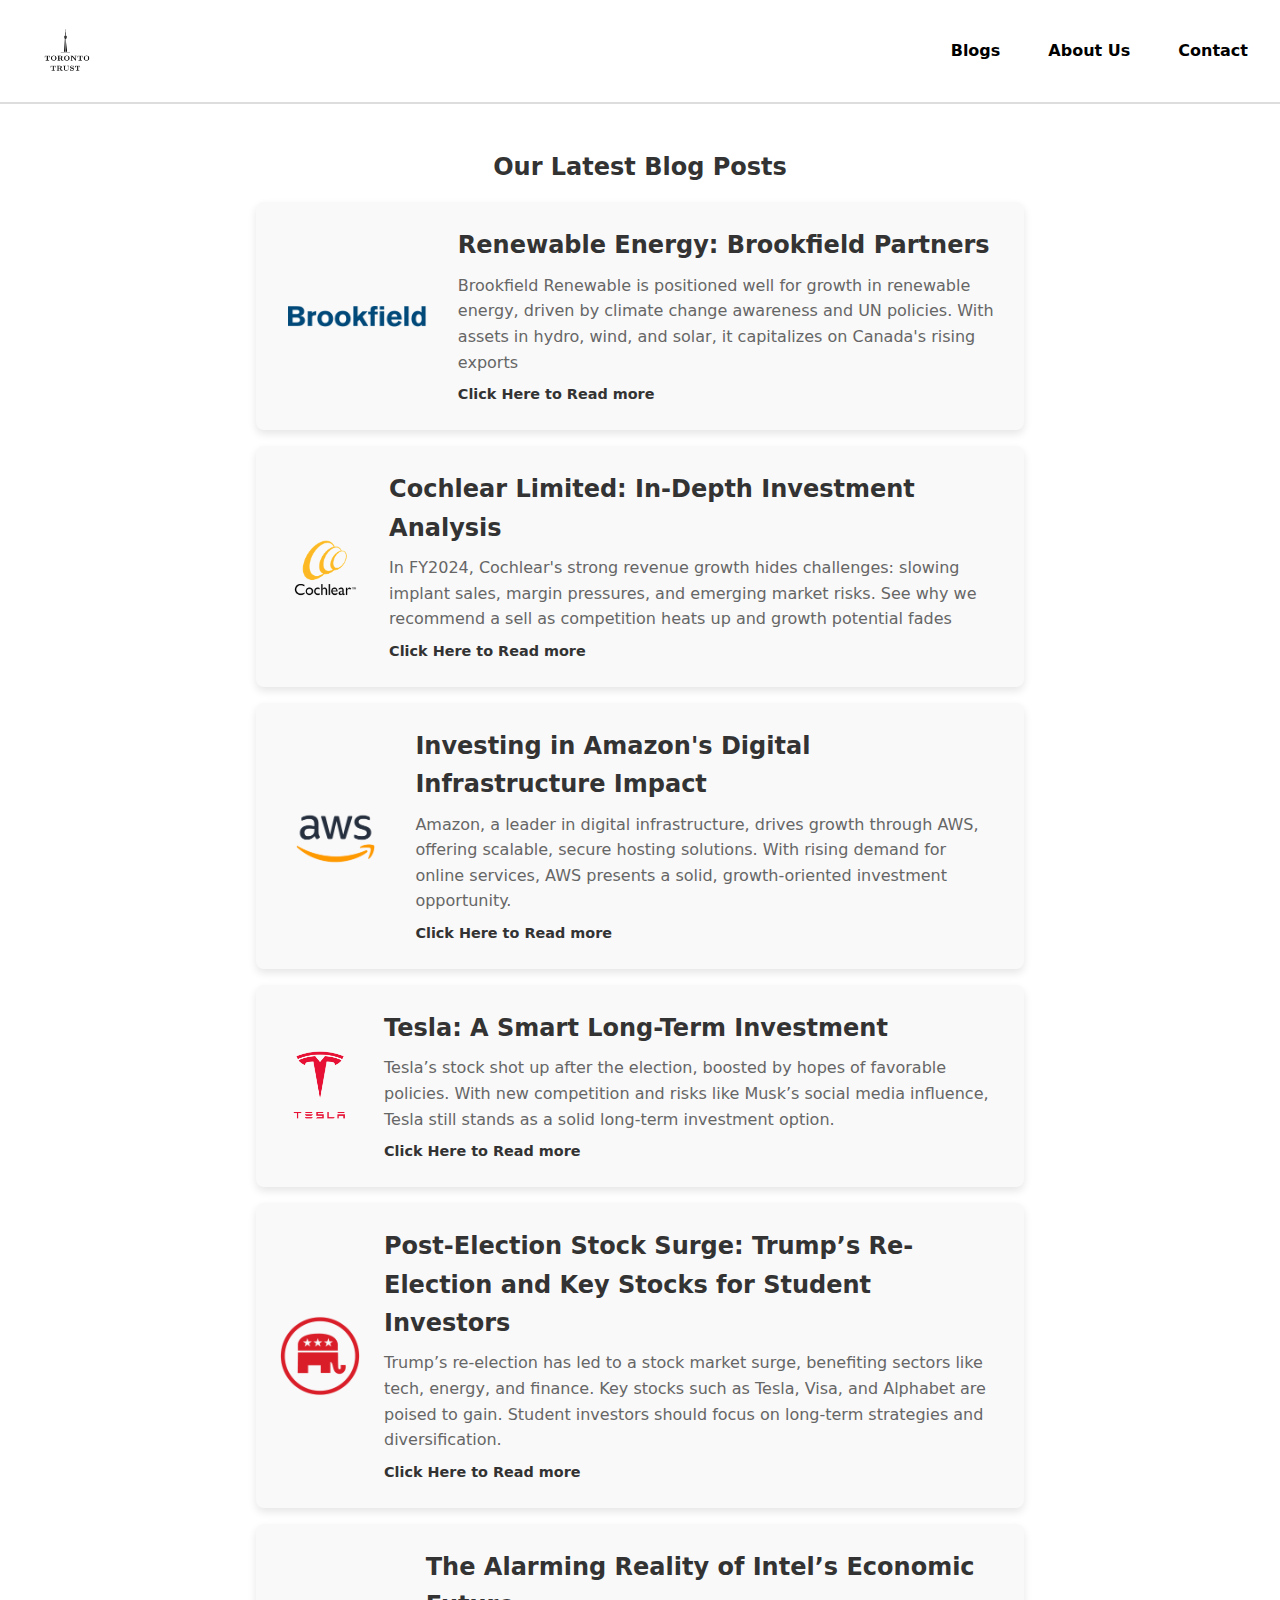
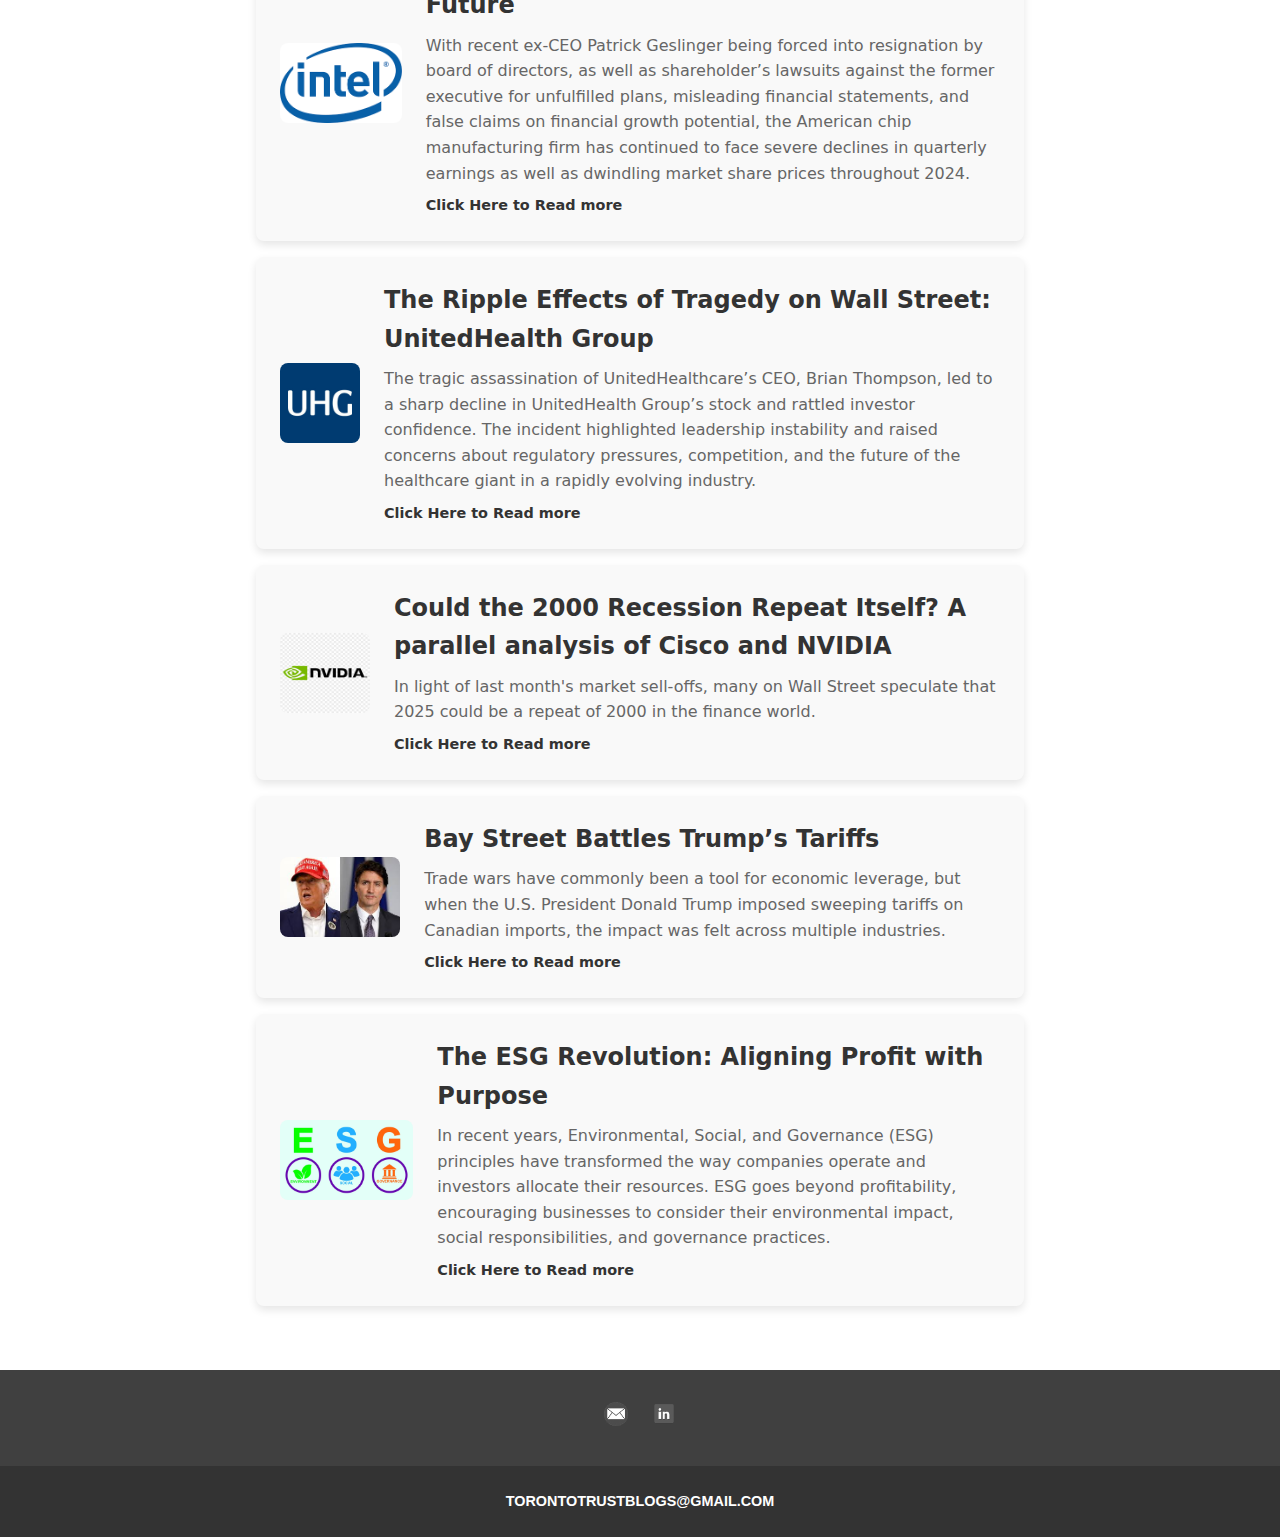
<file: index.html>
<!DOCTYPE html>
<html lang="en">
<head>
  <link rel="icon" href="favicon.png" type="image/png">
  <meta charset="UTF-8">
  <meta name="viewport" content="width=device-width, initial-scale=1.0">
  <title>Toronto Trust - Blogs</title>
  <link rel="stylesheet" href="style.css">
</head>
<body>
  <!-- Navigation Bar -->
  <header>
    <div class="navbar">
      <img src="logo.png" alt="Toronto Trust Logo" class="logo" style="height: 70px;">
      <nav>
        <ul>
          <li><a href="index.html">Blogs</a></li>
          <li><a href="about.html">About Us</a></li>
          <li><a href="contact.html">Contact</a></li>
        </ul>
      </nav>
    </div>
  </header>

  <!-- Blogs Section -->
  <main>
  <section id="blog" class="section">
    <h2>Our Latest Blog Posts</h2>

     <!-- Blogs Section -->
     <!-- Blogs Section -->
     <!-- Blogs Section -->
     <!-- Blogs Section -->
     <!-- Blogs Section -->
     <!-- Blogs Section -->
     <!-- Blogs Section -->
     <!-- Blogs Section -->
     <!-- Blogs Section -->
     <!-- Blogs Section -->
     <!-- Blogs Section -->
     <!-- Blogs Section -->
     <!-- Blogs Section -->
     <!-- Blogs Section -->
     <!-- Blogs Section -->
     <!-- Blogs Section -->
     <!-- Blogs Section -->
     <!-- Blogs Section -->
     <!-- Blogs Section -->
    
    <!-- Blog Preview 1 -->
    <div class="blog-preview">
      <img src="Blog1Logo11.png" alt="Company 1 Logo" class="blog-logo">
      <div class="blog-content">
        <h3 class="blog-title">Renewable Energy: Brookfield Partners</h3>
        <p class="blog-snippet">Brookfield Renewable is positioned well for growth in renewable energy, driven by climate change awareness and UN policies. With assets in hydro, wind, and solar, it capitalizes on Canada's rising exports</p>
        <a href="full-blog-post1.html" class="read-more">Click Here to Read more</a>
      </div>
    </div>

    <!-- Blog Preview 2 -->
    <div class="blog-preview">
      <img src="company-logo2.png" alt="Company 2 Logo" class="blog-logo">
      <div class="blog-content">
        <h3 class="blog-title">Cochlear Limited: In-Depth Investment Analysis</h3>
        <p class="blog-snippet">
In FY2024, Cochlear's strong revenue growth hides challenges: slowing implant sales, margin pressures, and emerging market risks. See why we recommend a sell as competition heats up and growth potential fades</p>
        <a href="full-blog-post2.html" class="read-more">Click Here to Read more</a>
      </div>
    </div>

    <!-- Blog Preview 3 -->
    <div class="blog-preview">
      <img src="CompanyLogo33.webp" alt="Company 3 Logo" class="blog-logo">
      <div class="blog-content">
        <h3 class="blog-title">Investing in Amazon's Digital Infrastructure Impact</h3>
        <p class="blog-snippet">Amazon, a leader in digital infrastructure, drives growth through AWS, offering scalable, secure hosting solutions. With rising demand for online services, AWS presents a solid, growth-oriented investment opportunity.</p>
        <a href="full-blog-post3.html" class="read-more">Click Here to Read more</a>
      </div>
    </div>
<!-- Blog Preview 4 -->
    <div class="blog-preview">
      <img src="company-logo4.png" alt="Company 4 Logo" class="blog-logo">
      <div class="blog-content">
        <h3 class="blog-title">Tesla: A Smart Long-Term Investment</h3>
        <p class="blog-snippet">Tesla’s stock shot up after the election, boosted by hopes of favorable policies. With new competition and risks like Musk’s social media influence, Tesla still stands as a solid long-term investment option.</p>
        <a href="full-blog-post4.html" class="read-more">Click Here to Read more</a>
      </div>
    </div>

    <!-- Blog Preview 4 -->
    <div class="blog-preview">
      <img src="Company44Logo.webp" alt="Company 5 Logo" class="blog-logo">
      <div class="blog-content">
        <h3 class="blog-title">Post-Election Stock Surge: Trump’s Re-Election and Key Stocks for Student Investors</h3>
        <p class="blog-snippet">Trump’s re-election has led to a stock market surge, benefiting sectors like tech, energy, and finance. Key stocks such as Tesla, Visa, and Alphabet are poised to gain. Student investors should focus on long-term strategies and diversification.</p>
        <a href="full-blog-post5.html" class="read-more">Click Here to Read more</a>
      </div>
    </div>

  <!-- Blog Preview 6 -->
    <div class="blog-preview">
      <img src="intel_logo.png" alt="Company 6 Logo" class="blog-logo">
      <div class="blog-content">
        <h3 class="blog-title">The Alarming Reality of Intel’s Economic Future</h3>
        <p class="blog-snippet">With recent ex-CEO Patrick Geslinger being forced into resignation by board of directors, as well as shareholder’s lawsuits against the former executive for unfulfilled plans, misleading financial statements, and false claims on financial growth potential, the American chip manufacturing firm has continued to face severe declines in quarterly earnings as well as dwindling market share prices throughout 2024.</p>
        <a href="full-blog-post6.html" class="read-more">Click Here to Read more</a>
      </div>
    </div>

     <!-- Blog Preview 7 -->
    <div class="blog-preview">
  <img src="company-logo7.png" alt="Company 7 Logo" class="blog-logo">
  <div class="blog-content">
    <h3 class="blog-title">The Ripple Effects of Tragedy on Wall Street: UnitedHealth Group</h3>
    <p class="blog-snippet">The tragic assassination of UnitedHealthcare’s CEO, Brian Thompson, led to a sharp decline in UnitedHealth Group’s stock and rattled investor confidence. The incident highlighted leadership instability and raised concerns about regulatory pressures, competition, and the future of the healthcare giant in a rapidly evolving industry.</p>
    <a href="full-blog-post7.html" class="read-more">Click Here to Read more</a>
  </div>
</div>

    <!-- Blog Preview 8 -->
     <div class="blog-preview">
      <img src="post8_7.png" alt="Company 8 Logo" class="blog-logo">
      <div class="blog-content">
        <h3 class="blog-title">Could the 2000 Recession Repeat Itself? A parallel analysis of Cisco and NVIDIA</h3>
        <p class="blog-snippet">In light of last month's market sell-offs, many on Wall Street speculate that 2025 could be a repeat of 2000 in the finance world.</p>
        <a href="full-blog-post8.html" class="read-more">Click Here to Read more</a>
      </div>
    </div>

        <!-- Blog Preview 9 -->
        <div class="blog-preview">
          <img src="post_9_images/post9_4.jpeg" alt="Company 9 Logo" class="blog-logo">
          <div class="blog-content">
            <h3 class="blog-title">Bay Street Battles Trump’s Tariffs</h3>
            <p class="blog-snippet">Trade wars have commonly been a tool for economic leverage, but when the U.S. President Donald Trump imposed sweeping tariffs on Canadian imports, the impact was felt across multiple industries.</p>
            <a href="full-blog-post9.html" class="read-more">Click Here to Read more</a>
          </div>
        </div>

     <!-- Blog Preview 10 -->
     <div class="blog-preview">
      <img src="post_10_images/post10_4.webp" alt="Company 10 Logo" class="blog-logo">
      <div class="blog-content">
        <h3 class="blog-title">The ESG Revolution: Aligning Profit with Purpose</h3>
        <p class="blog-snippet">In recent years, Environmental, Social, and Governance (ESG) principles have transformed the way companies operate and investors allocate their resources. ESG goes beyond profitability, encouraging businesses to consider their environmental impact, social responsibilities, and governance practices.</p>
        <a href="full-blog-post10.html" class="read-more">Click Here to Read more</a>
      </div>
    </div>
    

    
    
  </section>
</main>

   <!-- Blogs Section -->
   <!-- Blogs Section -->
   <!-- Blogs Section -->
   <!-- Blogs Section -->
   <!-- Blogs Section -->
   <!-- Blogs Section -->
   <!-- Blogs Section -->
   <!-- Blogs Section -->
   <!-- Blogs Section -->
   <!-- Blogs Section -->
   <!-- Blogs Section -->
   <!-- Blogs Section -->
   <!-- Blogs Section -->
   <!-- Blogs Section -->
   <!-- Blogs Section -->
  

<footer>
  <!-- Top part of the footer with social icons -->
  <div class="footer-top">
    <div class="social-icons">
      <!-- Email icon with link -->
      <a href="mailto:torontotrustblogs@gmail.com" aria-label="Email">
        <img src="email1.png" alt="Email Icon" width="24" height="24">
      </a>
      <!-- LinkedIn icon with link -->
      <a href="https://www.linkedin.com/company/105530269" target="_blank" aria-label="LinkedIn">
        <img src="linkedin123.png" alt="LinkedIn Icon" width="24" height="24">
      </a>
    </div>
  </div>

  <!-- Bottom part of the footer with email text -->
  <div class="footer-bottom">
    <p>TORONTOTRUSTBLOGS@GMAIL.COM</p>
  </div>
</footer>
</file>
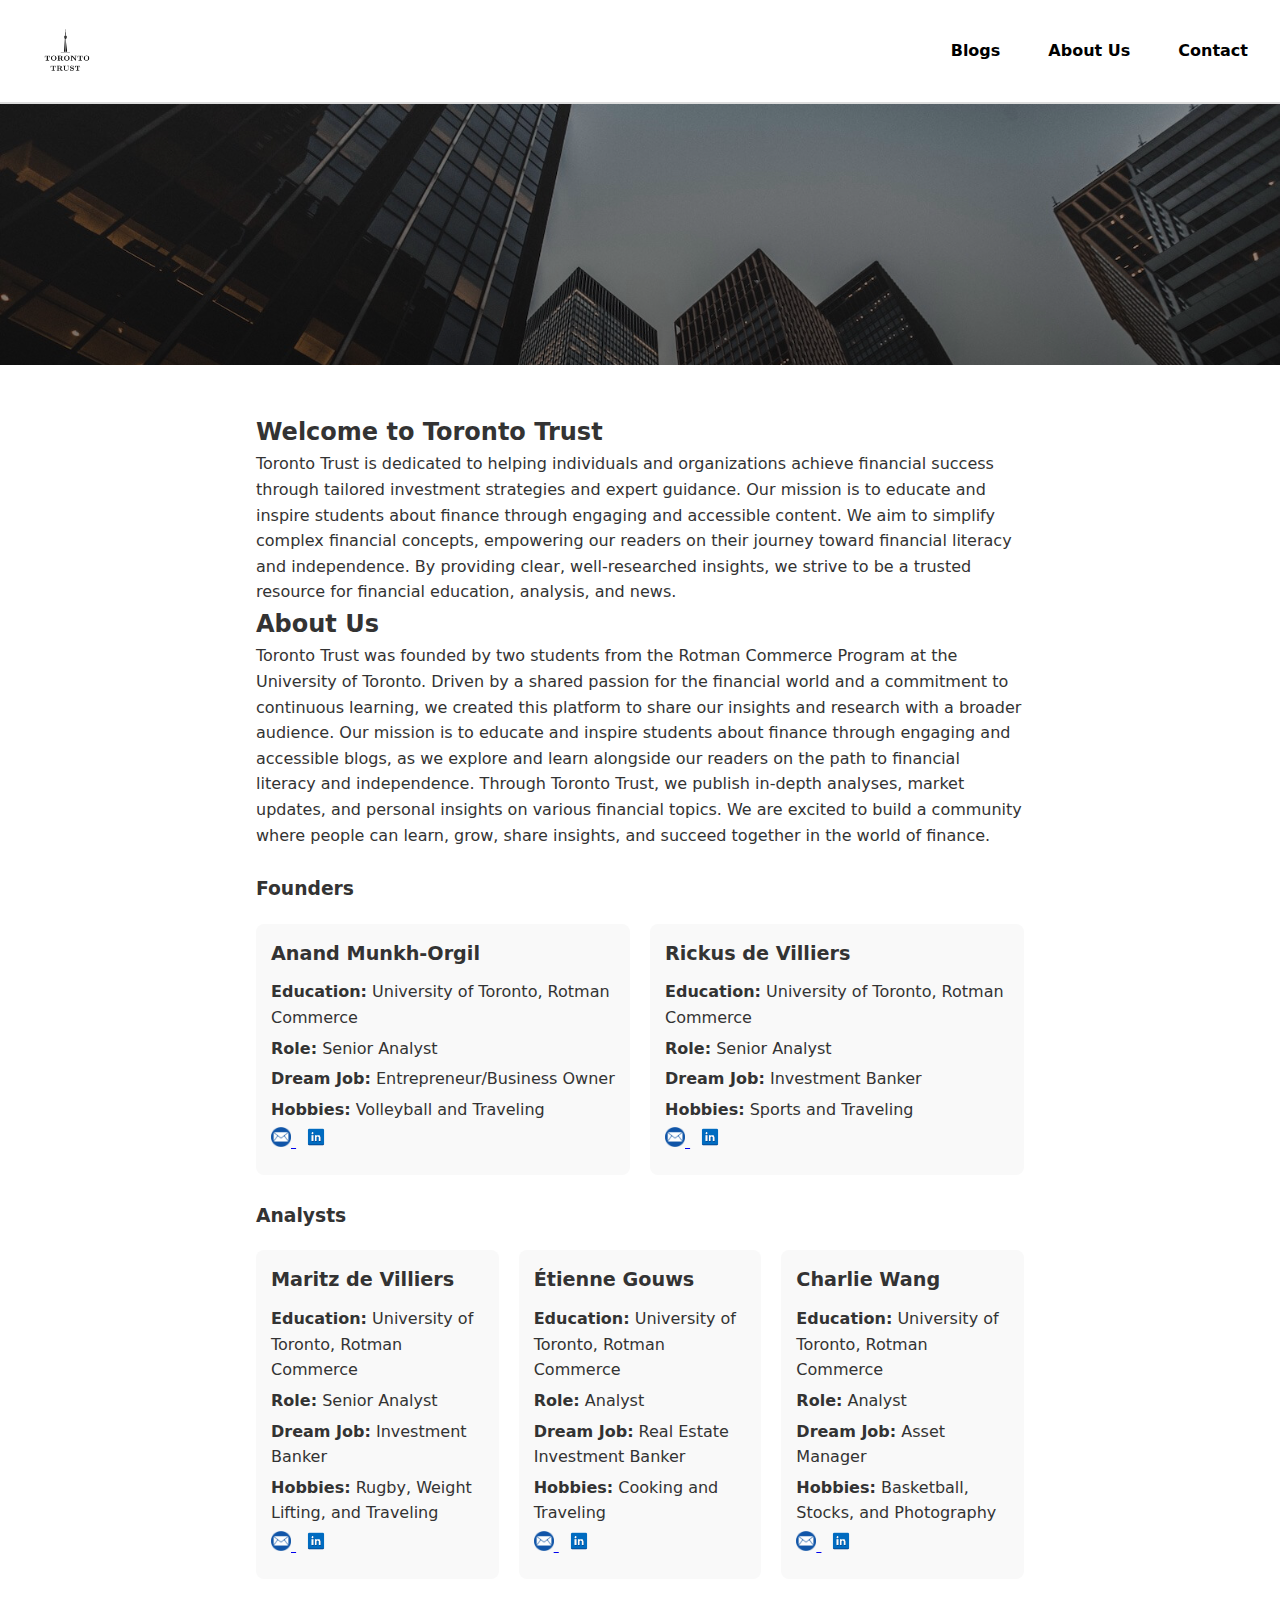
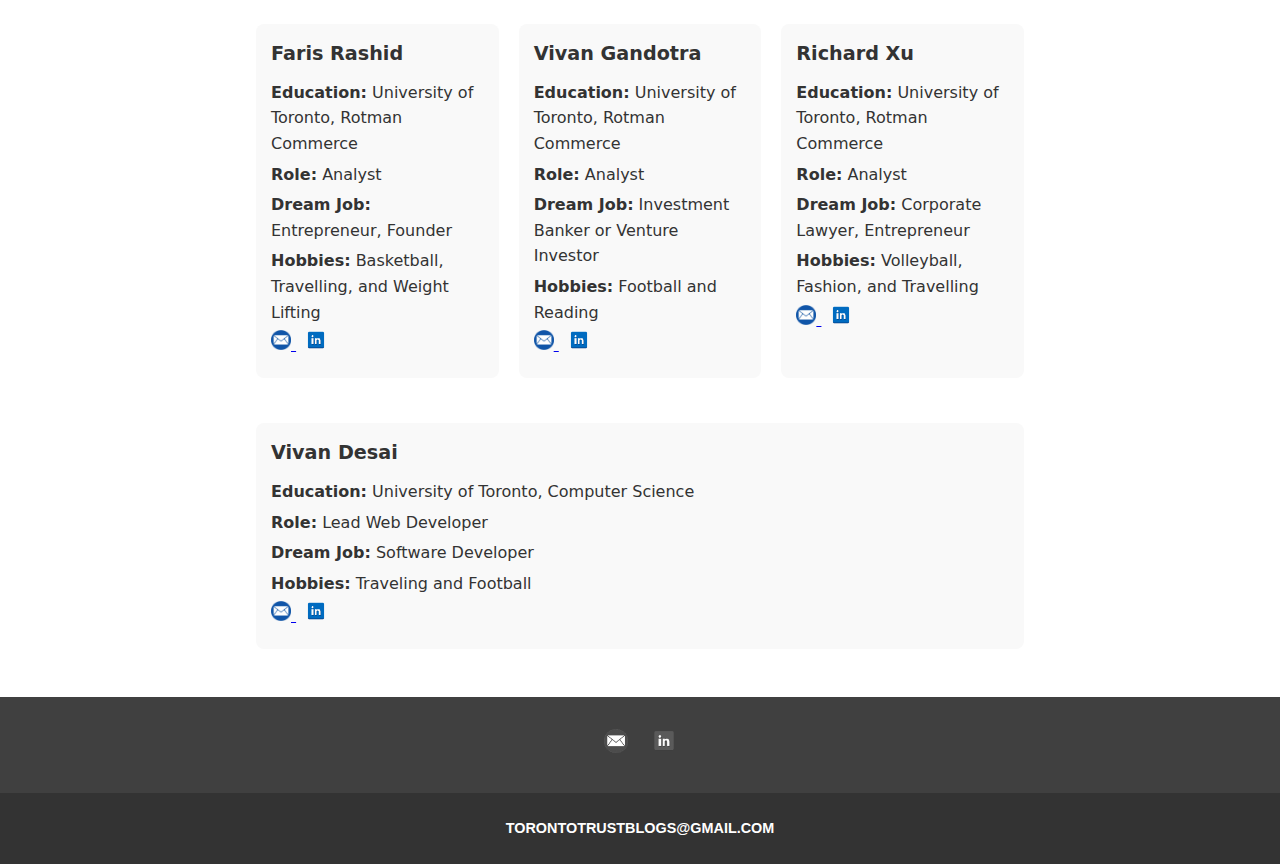
<file: about.html>
<!DOCTYPE html>
<html lang="en">
<head>
  <link rel="icon" href="favicon.png" type="image/png">
  <meta charset="UTF-8">
  <meta name="viewport" content="width=device-width, initial-scale=1.0">
  <title>Toronto Trust - About Us</title>
  <link rel="stylesheet" href="style.css">
</head>
<body>
  <!-- Navigation Bar -->
  <header>
    <div class="navbar">
      <img src="logo.png" alt="Toronto Trust Logo" class="logo" style="height: 70px;">
      <nav>
        <ul>
          <li><a href="index.html">Blogs</a></li>
          <li><a href="about.html">About Us</a></li>
          <li><a href="contact.html">Contact</a></li>
        </ul>
      </nav>
    </div>
  </header>

  <!-- About Us Banner -->
  <div class="about-banner">
    <div class="banner-overlay">
    </div>
  </div>

  <!-- About Us Content Section -->
  <section id="about" class="section">
    <h2>Welcome to Toronto Trust</h2>
    <p>Toronto Trust is dedicated to helping individuals and organizations achieve financial success through tailored investment strategies and expert guidance. Our mission is to educate and inspire students about finance through engaging and accessible content. We aim to simplify complex financial concepts, empowering our readers on their journey toward financial literacy and independence. By providing clear, well-researched insights, we strive to be a trusted resource for financial education, analysis, and news.</p>
    
    <h2>About Us</h2>
    <p>Toronto Trust was founded by two students from the Rotman Commerce Program at the University of Toronto. Driven by a shared passion for the financial world and a commitment to continuous learning, we created this platform to share our insights and research with a broader audience. Our mission is to educate and inspire students about finance through engaging and accessible blogs, as we explore and learn alongside our readers on the path to financial literacy and independence. Through Toronto Trust, we publish in-depth analyses, market updates, and personal insights on various financial topics. We are excited to build a community where people can learn, grow, share insights, and succeed together in the world of finance.</p>
    <p>&nbsp;</p>

    <h3>Founders</h3>
    <div class="team-container">
      <div class="team-member">
        <h3>Anand Munkh-Orgil</h3>
        <p><strong>Education:</strong> University of Toronto, Rotman Commerce</p>
        <p><strong>Role:</strong> Senior Analyst </p>
        <p><strong>Dream Job:</strong> Entrepreneur/Business Owner</p>
        <p><strong>Hobbies:</strong> Volleyball and Traveling</p>
        <p>
          <a href="mailto:a.munkhorgil@mail.utoronto.ca" target="_blank">
            <img src="email1.png" alt="Email" style="width: 20px; height: 20px;">
          </a>
          <a href="https://www.linkedin.com/in/anand-munkh-orgil-038140201/" target="_blank">
            <img src="linkedin123.png" alt="LinkedIn" style="width: 20px; height: 20px;">
          </a>
        </p>
      </div>

      <div class="team-member">
        <h3>Rickus de Villiers</h3>
        <p><strong>Education:</strong> University of Toronto, Rotman Commerce</p>
        <p><strong>Role:</strong> Senior Analyst </p>
        <p><strong>Dream Job:</strong> Investment Banker </p>
        <p><strong>Hobbies:</strong> Sports and Traveling</p>
        <p>
          <a href="mailto:rickus.devilliers@mail.utoronto.ca" target="_blank">
            <img src="email1.png" alt="Email" style="width: 20px; height: 20px;">
          </a>
          <a href="https://www.linkedin.com/in/rickusdv/" target="_blank">
            <img src="linkedin123.png" alt="LinkedIn" style="width: 20px; height: 20px;">
          </a>
        </p>
      </div>
    </div>

    <p>&nbsp;</p>
    <h3>Analysts</h3>
    <div class="team-container">    
      <div class="team-member">
        <h3>Maritz de Villiers</h3>
        <p><strong>Education:</strong> University of Toronto, Rotman Commerce</p>
        <p><strong>Role:</strong> Senior Analyst </p>
        <p><strong>Dream Job:</strong> Investment Banker </p>
        <p><strong>Hobbies:</strong> Rugby, Weight Lifting, and Traveling</p>
        <p>
          <a href="mailto:maritz.devilliers@mail.utoronto.ca" target="_blank">
            <img src="email1.png" alt="Email" style="width: 20px; height: 20px;">
          </a>
          <a href="https://www.linkedin.com/in/maritz-de-villiers-141a5a271/" target="_blank">
            <img src="linkedin123.png" alt="LinkedIn" style="width: 20px; height: 20px;">
          </a>
        </p>
      </div>
      <div class="team-member">
        <h3>Étienne Gouws</h3>
        <p><strong>Education:</strong> University of Toronto, Rotman Commerce</p>
        <p><strong>Role:</strong> Analyst</p>
        <p><strong>Dream Job:</strong> Real Estate Investment Banker</p>
        <p><strong>Hobbies:</strong> Cooking and Traveling</p>
        <p>
          <a href="mailto:etienne.gouws@mail.utoronto.ca" target="_blank">
            <img src="email1.png" alt="Email" style="width: 20px; height: 20px;">
          </a>
          <a href="https://www.linkedin.com/in/etiennegouws/" target="_blank">
            <img src="linkedin123.png" alt="LinkedIn" style="width: 20px; height: 20px;">
          </a>
        </p>
      </div>
      <div class="team-member">
        <h3>Charlie Wang</h3>
        <p><strong>Education:</strong> University of Toronto, Rotman Commerce</p>
        <p><strong>Role:</strong> Analyst </p>
        <p><strong>Dream Job:</strong> Asset Manager </p>
        <p><strong>Hobbies:</strong> Basketball, Stocks, and Photography</p>
        <p>
          <a href="mailto:charliee.wang@mail.utoronto.ca" target="_blank">
            <img src="email1.png" alt="Email" style="width: 20px; height: 20px;">
          </a>
          <a href="https://www.linkedin.com/in/charlie-wang-54b600285/" target="_blank">
            <img src="linkedin123.png" alt="LinkedIn" style="width: 20px; height: 20px;">
          </a>
        </p>
      </div>
 </div>
    <p>&nbsp;</p>
    
  <div class="team-container">    
    <div class="team-member">
      <h3>Faris Rashid</h3>
      <p><strong>Education:</strong> University of Toronto, Rotman Commerce</p>
      <p><strong>Role:</strong> Analyst </p>
      <p><strong>Dream Job:</strong> Entrepreneur, Founder</p>
      <p><strong>Hobbies:</strong> Basketball, Travelling, and Weight Lifting</p>
      <p>
        <a href="mailto:faris.rashid@mail.utoronto.ca" target="_blank">
          <img src="email1.png" alt="Email" style="width: 20px; height: 20px;">
        </a>
        <a href="https://www.linkedin.com/in/farisrashid-/" target="_blank">
          <img src="linkedin123.png" alt="LinkedIn" style="width: 20px; height: 20px;">
        </a>
      </p>
    </div>
    <div class="team-member">
      <h3>Vivan Gandotra</h3>
      <p><strong>Education:</strong> University of Toronto, Rotman Commerce</p>
      <p><strong>Role:</strong> Analyst</p>
      <p><strong>Dream Job:</strong> Investment Banker or Venture Investor</p>
      <p><strong>Hobbies:</strong> Football and Reading</p>
      <p>
        <a href="mailto:vivan.gandotra@mail.utoronto.ca" target="_blank">
          <img src="email1.png" alt="Email" style="width: 20px; height: 20px;">
        </a>
        <a href="https://www.linkedin.com/in/vivangandotra/" target="_blank">
          <img src="linkedin123.png" alt="LinkedIn" style="width: 20px; height: 20px;">
        </a>
      </p>
    </div>
    <div class="team-member">
      <h3>Richard Xu</h3>
      <p><strong>Education:</strong> University of Toronto, Rotman Commerce</p>
      <p><strong>Role:</strong> Analyst </p>
      <p><strong>Dream Job:</strong> Corporate Lawyer, Entrepreneur </p>
      <p><strong>Hobbies:</strong> Volleyball, Fashion, and Travelling </p>
      <p>
        <a href="mailto:rich.xu@mail.utoronto.ca" target="_blank">
          <img src="email1.png" alt="Email" style="width: 20px; height: 20px;">
        </a>
        <a href="https://www.linkedin.com/in/richard-xu-66b381342/" target="_blank">
          <img src="linkedin123.png" alt="LinkedIn" style="width: 20px; height: 20px;">
        </a>
      </p>
    </div>
</div>
    <p>&nbsp;</p>
 <div class="team-container"> 
    <div class="team-member">
      <h3>Vivan Desai</h3>
      <p><strong>Education:</strong> University of Toronto, Computer Science</p>
      <p><strong>Role:</strong> Lead Web Developer</p>
      <p><strong>Dream Job:</strong> Software Developer</p>
      <p><strong>Hobbies:</strong> Traveling and Football</p>
      <p>
        <a href="mailto:vivan.desai@mail.utoronto.ca" target="_blank">
          <img src="email1.png" alt="Email" style="width: 20px; height: 20px;">
        </a>
        <a href="https://www.linkedin.com/in/vivan-desai-b0719a260/" target="_blank">
          <img src="linkedin123.png" alt="LinkedIn" style="width: 20px; height: 20px;">
        </a>
      </p>
    </div>
    </div>
  

  </section>

  <!-- Footer Section -->
  <footer>
    <div class="footer-top">
      <div class="social-icons">
        <a href="mailto:torontotrustblogs@gmail.com"><img src="email1.png" alt="Email Icon"></a>
        <a href="https://www.linkedin.com/company/105530269" target="_blank"><img src="linkedin123.png" alt="LinkedIn Icon"></a>
      </div>
    </div>
    <div class="footer-bottom">
      <p>TORONTOTRUSTBLOGS@GMAIL.COM</p>
    </div>
  </footer>
</body>
</html>
</file>
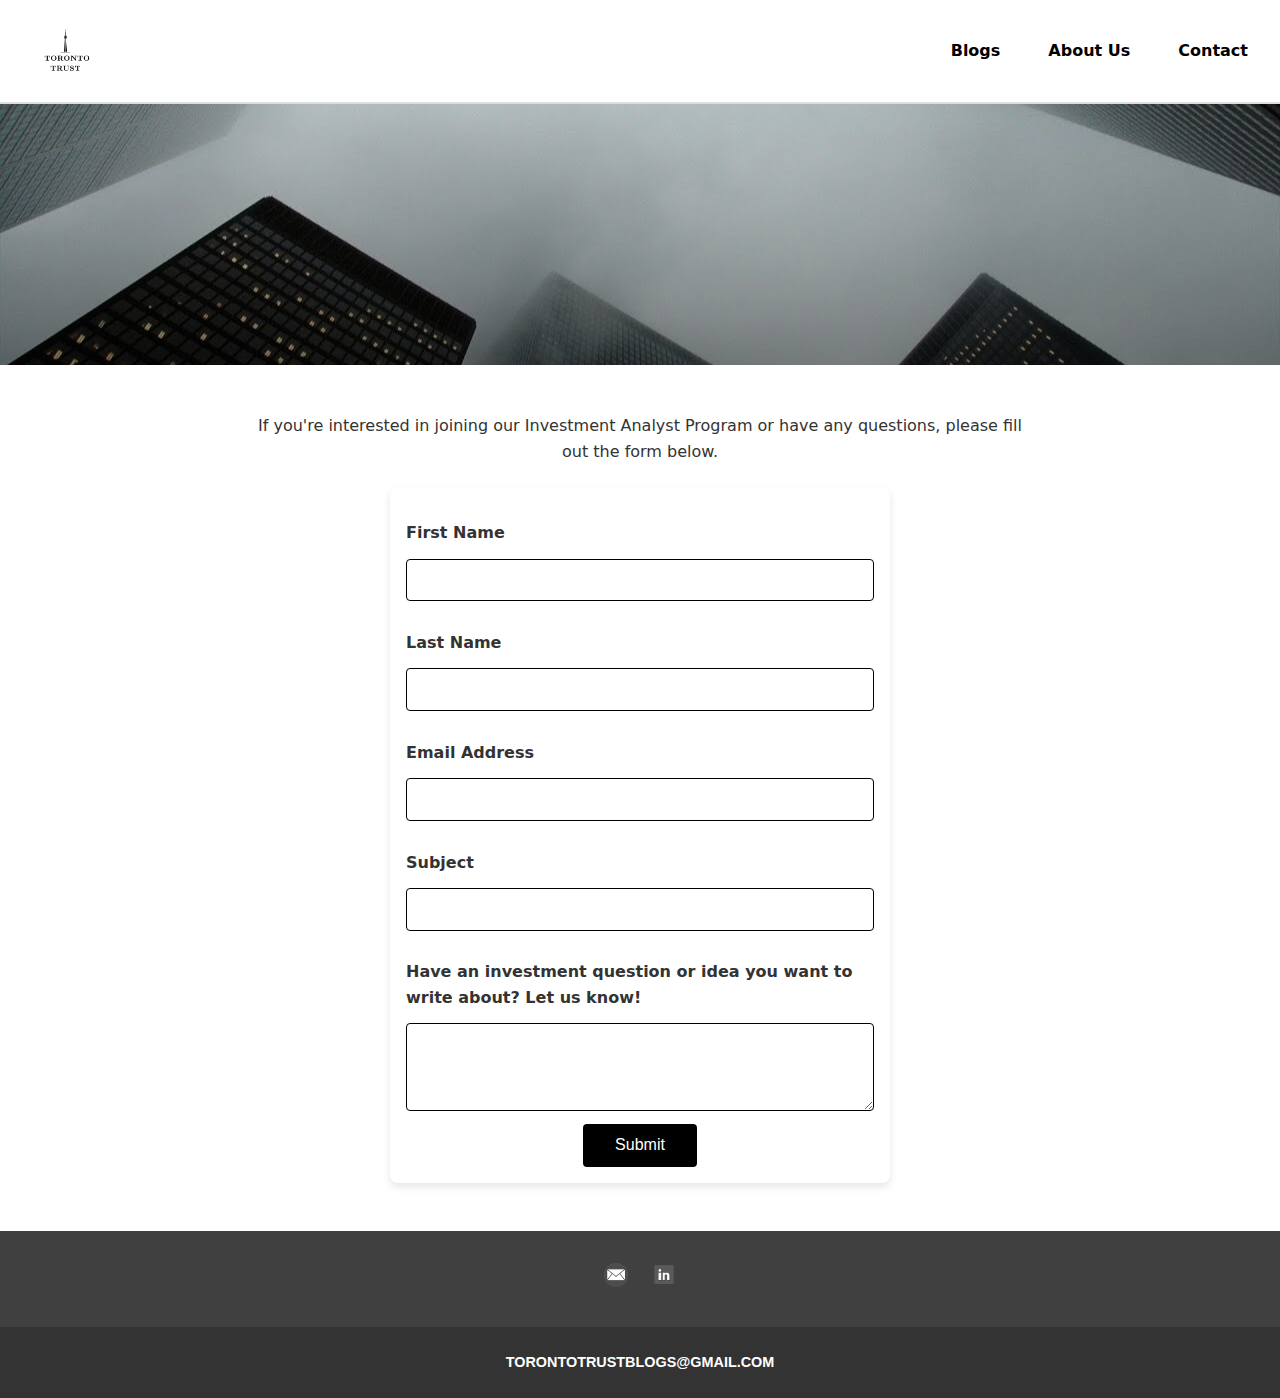
<file: contact.html>
<!DOCTYPE html>
<html lang="en">
<head>
  <meta charset="UTF-8">
  <meta name="viewport" content="width=device-width, initial-scale=1.0">
  <title>Toronto Trust - Contact</title>
  <link rel="stylesheet" href="style.css">
  <link rel="icon" href="favicon.png" type="image/png">
  <link rel="shortcut icon" href="favicon.png" type="image/png">

</head>
<body>
  <!-- Navigation Bar -->
  <header>
    <div class="navbar">
      <img src="logo.png" alt="Toronto Trust Logo" class="logo" style="height: 70px;">
      <nav>
        <ul>
          <li><a href="index.html">Blogs</a></li>
          <li><a href="about.html">About Us</a></li>
          <li><a href="contact.html">Contact</a></li>
        </ul>
      </nav>
    </div>
  </header>

  <!-- Contact Page Banner -->
  <section class="contact-banner">
    <div class="banner-overlay">
    </div>
  </section>

  <!-- Contact Section -->
  <section id="contact" class="section">
    <p>If you're interested in joining our Investment Analyst Program or have any questions, please fill out the form below.</p>
    <p style="margin-bottom: 1.5rem;"></p> <!-- Adds space between text and form -->

<form
  action="https://formspree.io/f/mkgnrgqg"
  method="POST">
      <label for="firstName">First Name</label>
      <input type="text" id="firstName" name="firstName" required>
      
      <label for="lastName">Last Name</label>
      <input type="text" id="lastName" name="lastName" required>
      
      <label for="email">Email Address</label>
      <input type="email" id="email" name="email" required>
      
      <label for="subject">Subject</label>
      <input type="text" id="subject" name="subject" required>
      
      <label for="message">Have an investment question or idea you want to write about? Let us know!</label>
      <textarea id="message" name="message" rows="4" required></textarea>
      
      <button type="submit">Submit</button>
    </form>
  </section>

<!-- Footer Section -->
<footer>
  <div class="footer-top">
    <div class="social-icons">
      <a href="mailto:your-email@example.com"><img src="email1.png" alt="Email Icon"></a>
        <a href="https://www.linkedin.com/company/105530269" target="_blank"><img src="linkedin123.png" alt="LinkedIn Icon"></a>    </div>
  </div>
  <div class="footer-bottom">
    <p>TORONTOTRUSTBLOGS@GMAIL.COM</p>
  </div>
</footer>
</file>
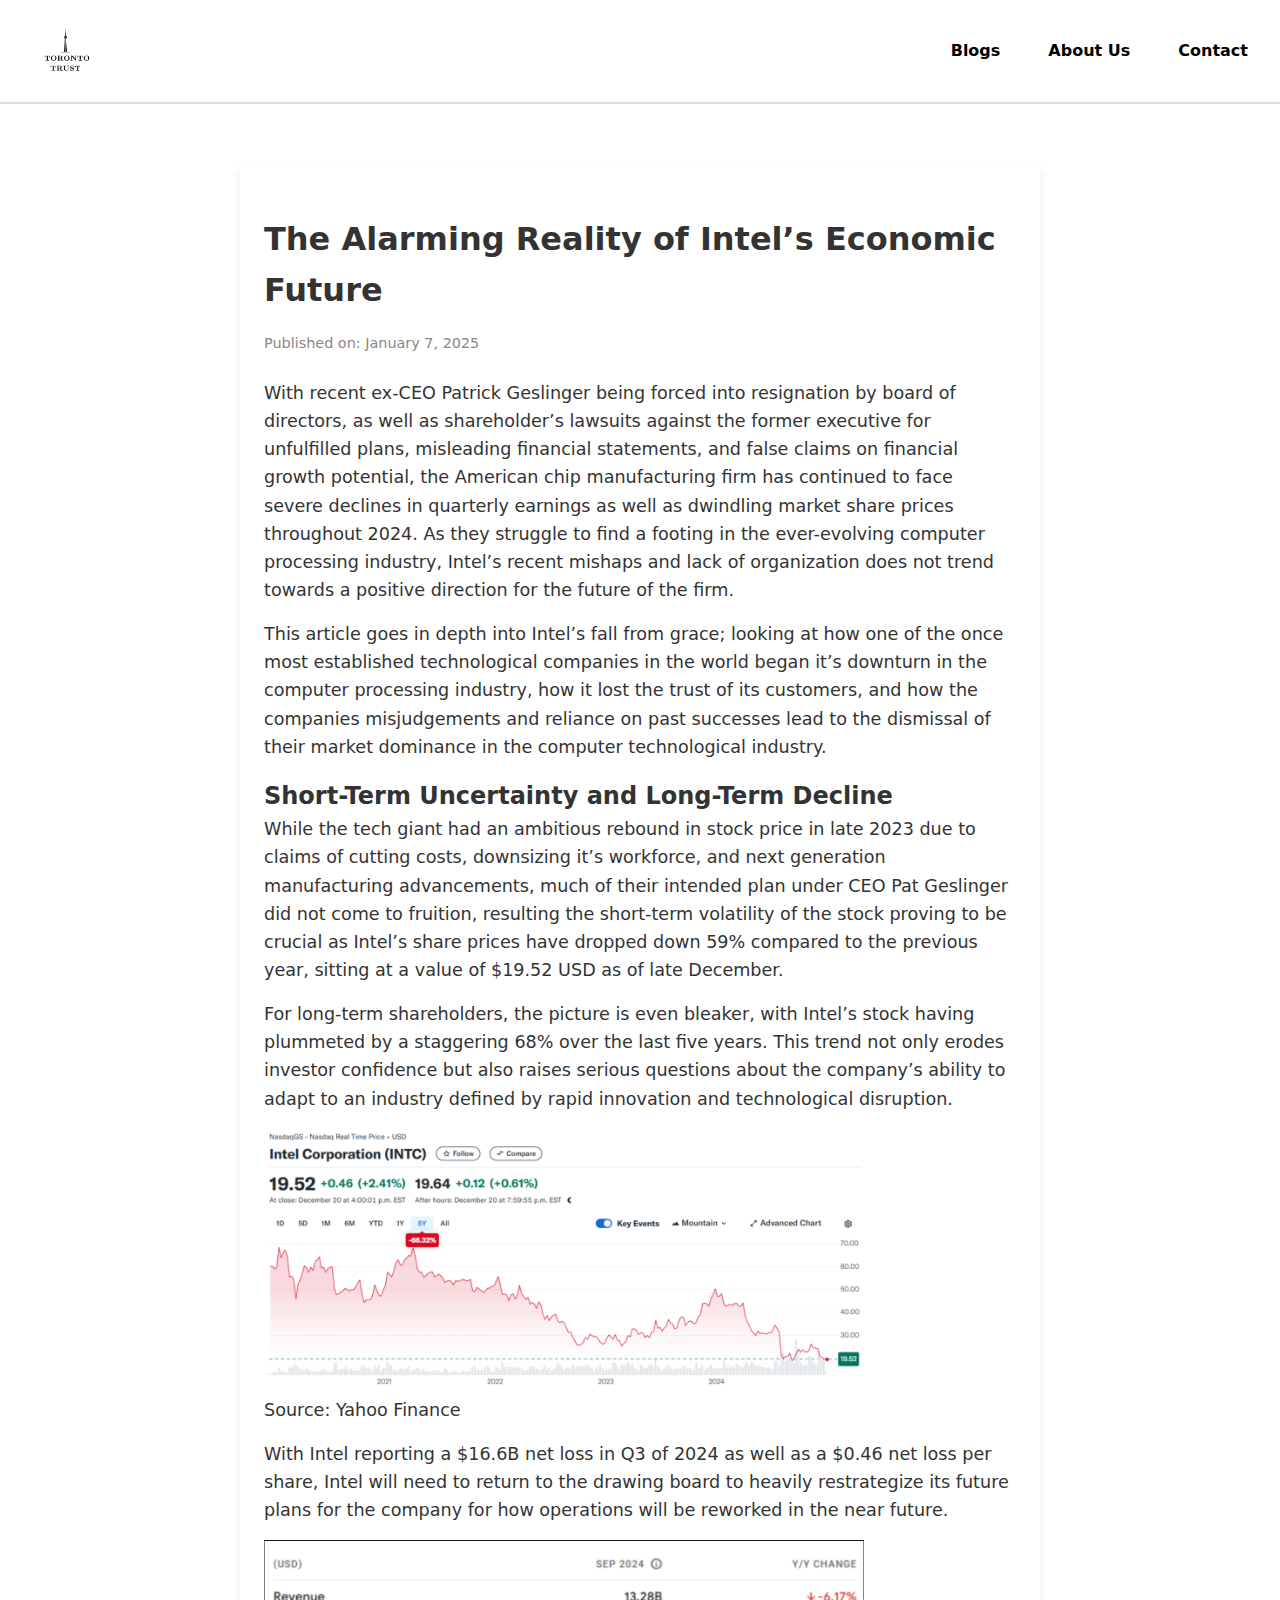
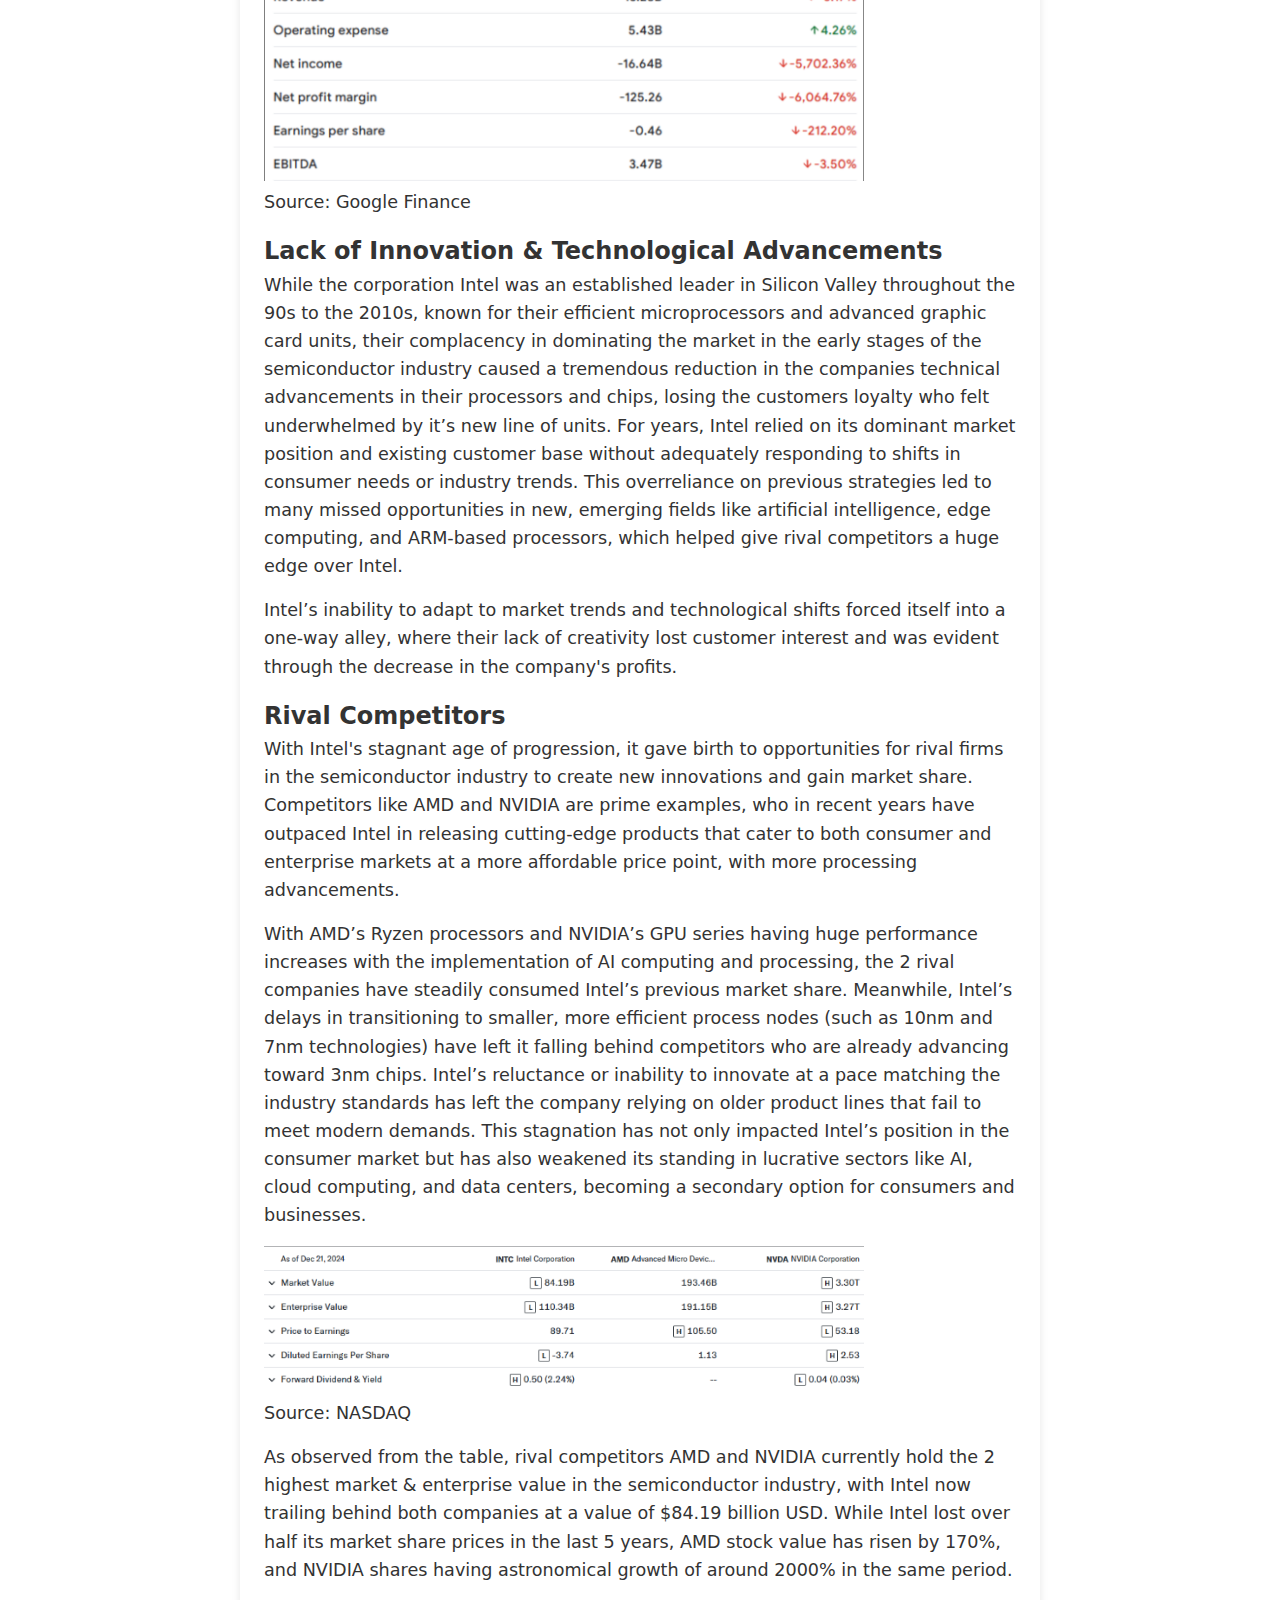
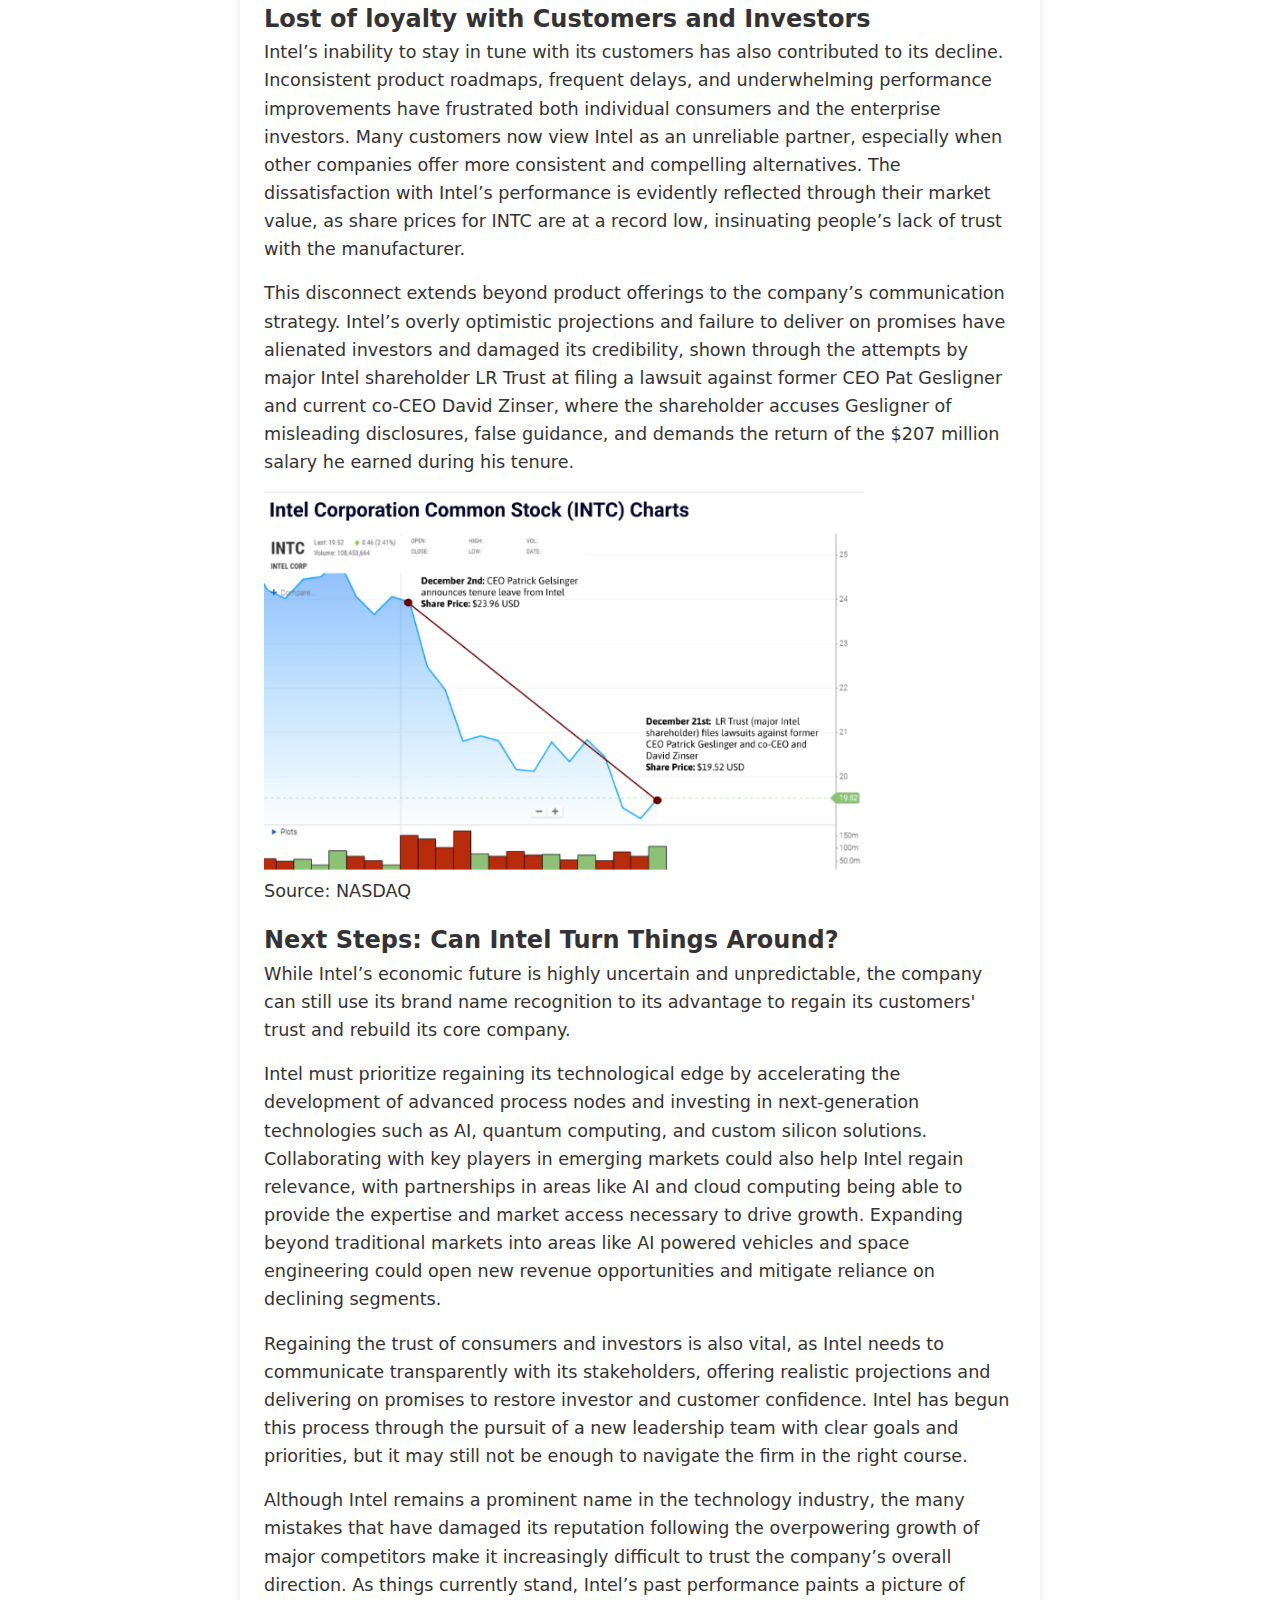
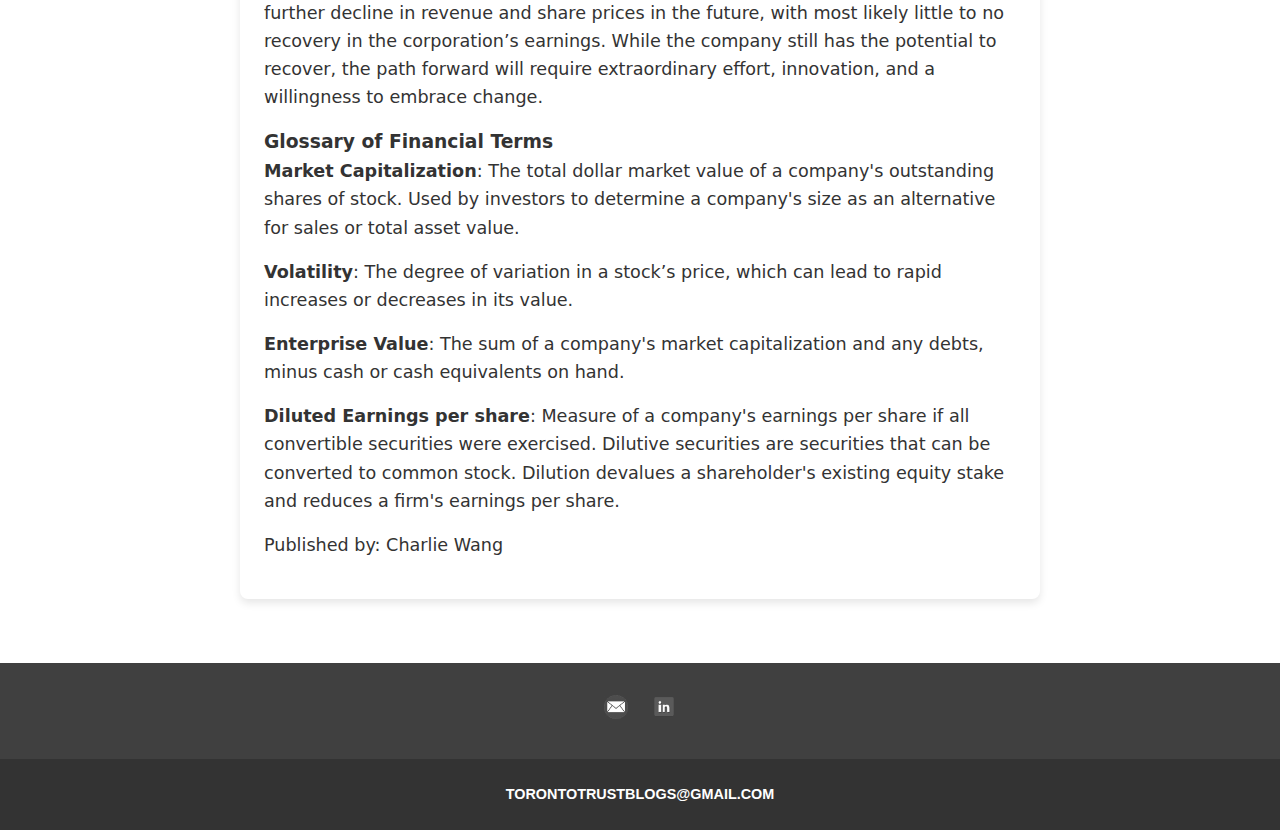
<file: full-blog-post-6.html>
<!DOCTYPE html>
<html lang="en">
<head>
  <meta charset="UTF-8">
  <meta name="viewport" content="width=device-width, initial-scale=1.0">
  <title>Blog Post Title - Toronto Trust</title>
  <link rel="stylesheet" href="style.css">
    <link rel="icon" href="favicon.png" type="image/png">
</head>
<body>

  <!-- Navigation Bar -->
  <header>
    <div class="navbar">
      <img src="logo.png" alt="Toronto Trust Logo" class="logo" style="height: 70px;">
      <nav>
        <ul>
          <li><a href="index.html">Blogs</a></li>
          <li><a href="about.html">About Us</a></li>
          <li><a href="contact.html">Contact</a></li>
        </ul>
      </nav>
    </div>
  </header> 

    <!-- Blog Post Content -->
    <!-- Blog Post Content -->
    <!-- Blog Post Content -->
    <!-- Blog Post Content -->
    <!-- Blog Post Content -->
    <!-- Blog Post Content -->
    <!-- Blog Post Content -->
    <!-- Blog Post Content -->
    <!-- Blog Post Content -->
    <!-- Blog Post Content -->
    <!-- Blog Post Content -->
    <!-- Blog Post Content -->
    <!-- Blog Post Content -->
    <!-- Blog Post Content -->
    <!-- Blog Post Content -->
    <!-- Blog Post Content -->
    <!-- Blog Post Content -->
    <!-- Blog Post Content -->
  
  
<main class="blog-post">
    <p>&nbsp;</p>
    <h1>The Alarming Reality of Intel’s Economic Future
    </h1>
    <p class="post-date">Published on: January 7, 2025</p>
    
    <div class="post-content">
        <p>With recent ex-CEO Patrick Geslinger being forced into resignation by board of directors, as well as shareholder’s lawsuits against the former executive for unfulfilled plans, misleading financial statements, and false claims on financial growth potential, the American chip manufacturing firm has continued to face severe declines in quarterly earnings as well as dwindling market share prices throughout 2024. As they struggle to find a footing in the ever-evolving computer processing industry, Intel’s recent mishaps and lack of organization does not trend towards a positive direction for the future of the firm.</p>

        <p>This article goes in depth into Intel’s fall from grace; looking at how one of the once most established technological companies in the world began it’s downturn in the computer processing industry, how it lost the trust of its customers, and how the companies misjudgements and reliance on past successes lead to the dismissal of their market dominance in the computer technological industry.</p>

        <h2>Short-Term Uncertainty and Long-Term Decline</h2>

        <p>While the tech giant had an ambitious rebound in stock price in late 2023 due to claims of cutting costs, downsizing it’s workforce, and next generation manufacturing advancements, much of their intended plan under CEO Pat Geslinger did not come to fruition, resulting the short-term volatility of the stock proving to be crucial as Intel’s share prices have dropped down 59% compared to the previous year, sitting at a value of $19.52 USD as of late December. </p>
        
        <p>For long-term shareholders, the picture is even bleaker, with Intel’s stock having plummeted by a staggering 68% over the last five years. This trend not only erodes investor confidence but also raises serious questions about the company’s ability to adapt to an industry defined by rapid innovation and technological disruption.</p>

        <img src="intel_chart.png" alt="Tesla Stock Past 6 Days" style="width:100%; max-width:600px;">
        <p>Source: Yahoo Finance </p>

        <p>With Intel reporting a $16.6B net loss in Q3 of 2024 as well as a $0.46 net loss per share, Intel will need to return to the drawing board to heavily restrategize its future plans for the company for how operations will be reworked in the near future.</p>
        
        <img src="intel_data.png" alt="Tesla Stock Past 6 Days" style="width:100%; max-width:600px;">
        <p>Source: Google Finance</p>

        <h2>Lack of Innovation & Technological Advancements</h2>

        <p>While the corporation Intel was an established leader in Silicon Valley throughout the 90s to the 2010s, known for their efficient microprocessors and advanced graphic card units, their complacency in dominating the market in the early stages of the semiconductor industry caused a tremendous reduction in the companies technical advancements in their processors and chips, losing the customers loyalty who felt underwhelmed by it’s new line of units. For years, Intel relied on its dominant market position and existing customer base without adequately responding to shifts in consumer needs or industry trends. This overreliance on previous strategies led to many missed opportunities in new, emerging fields like artificial intelligence, edge computing, and ARM-based processors, which helped give rival competitors a huge edge over Intel.</p>

        <p>Intel’s inability to adapt to market trends and technological shifts forced itself into a one-way alley, where their lack of creativity lost customer interest and was evident through the decrease in the company's profits.</p>
       
        <h2>Rival Competitors</h2>

        <p>With Intel's stagnant age of progression, it gave birth to opportunities for rival firms in the semiconductor industry to create new innovations and gain market share. Competitors like AMD and NVIDIA are prime examples, who in recent years have outpaced Intel in releasing cutting-edge products that cater to both consumer and enterprise markets at a more affordable price point, with more processing advancements. </p>

        <p>With AMD’s Ryzen processors and NVIDIA’s GPU series having huge performance increases with the implementation of AI computing and processing, the 2 rival companies have steadily consumed Intel’s previous market share. Meanwhile, Intel’s delays in transitioning to smaller, more efficient process nodes (such as 10nm and 7nm technologies) have left it falling behind competitors who are already advancing toward 3nm chips. Intel’s reluctance or inability to innovate at a pace matching the industry standards has left the company relying on older product lines that fail to meet modern demands. This stagnation has not only impacted Intel’s position in the consumer market but has also weakened its standing in lucrative sectors like AI, cloud computing, and data centers, becoming a secondary option for consumers and businesses.</p>

        <img src="intel_data_2.png" alt="Tesla Stock Past 6 Days" style="width:100%; max-width:600px;">
        <p>Source: NASDAQ</p>

        <p>As observed from the table, rival competitors AMD and NVIDIA currently hold the 2 highest market & enterprise value in the semiconductor industry, with Intel now trailing behind both companies at a value of $84.19 billion USD. While Intel lost over half its market share prices in the last 5 years, AMD stock value has risen by 170%, and NVIDIA shares having astronomical growth of around 2000% in the same period.  </p>

        <h2>Lost of loyalty with Customers and Investors</h2>

        <p>Intel’s inability to stay in tune with its customers has also contributed to its decline. Inconsistent product roadmaps, frequent delays, and underwhelming performance improvements have frustrated both individual consumers and the enterprise investors. Many customers now view Intel as an unreliable partner, especially when other companies offer more consistent and compelling alternatives. The dissatisfaction with Intel’s performance is evidently reflected through their market value, as share prices for INTC are at a record low, insinuating people’s lack of trust with the manufacturer.</p>

        <p>This disconnect extends beyond product offerings to the company’s communication strategy. Intel’s overly optimistic projections and failure to deliver on promises have alienated investors and damaged its credibility, shown through the attempts by major Intel shareholder LR Trust at filing a lawsuit against former CEO Pat Gesligner and current co-CEO David Zinser, where the shareholder accuses Gesligner of misleading disclosures, false guidance, and demands the return of the $207 million salary he earned during his tenure.</p>

        <img src="intel_data_3.png" alt="Tesla Stock Past 6 Days" style="width:100%; max-width:600px;">
        <p>Source: NASDAQ</p>

        <h2>Next Steps: Can Intel Turn Things Around?</h2>

        <p>While Intel’s economic future is highly uncertain and unpredictable, the company can still use its brand name recognition to its advantage to regain its customers' trust and rebuild its core company. </p>

        <p>Intel must prioritize regaining its technological edge by accelerating the development of advanced process nodes and investing in next-generation technologies such as AI, quantum computing, and custom silicon solutions. Collaborating with key players in emerging markets could also help Intel regain relevance, with partnerships in areas like AI and cloud computing being able to provide the expertise and market access necessary to drive growth. Expanding beyond traditional markets into areas like AI powered vehicles and space engineering could open new revenue opportunities and mitigate reliance on declining segments.</p>

        <p>Regaining the trust of consumers and investors is also vital, as Intel needs to communicate transparently with its stakeholders, offering realistic projections and delivering on promises to restore investor and customer confidence. Intel has begun this process through the pursuit of a new leadership team with clear goals and priorities, but it may still not be enough to navigate the firm in the right course.</p>

        <p>Although Intel remains a prominent name in the technology industry, the many mistakes that have damaged its reputation following the overpowering growth of major competitors make it increasingly difficult to trust the company’s overall direction. As things currently stand, Intel’s past performance paints a picture of further decline in revenue and share prices in the future, with most likely little to no recovery in the corporation’s earnings. While the company still has the potential to recover, the path forward will require extraordinary effort, innovation, and a willingness to embrace change.</p>

        <h3>Glossary of Financial Terms</h3>
<p><strong>Market Capitalization</strong>: The total dollar market value of a company's outstanding shares of stock. Used by investors to determine a company's size as an alternative for sales or total asset value.</p>
<p><strong>Volatility</strong>: The degree of variation in a stock’s price, which can lead to rapid increases or decreases in its value.</p>
<p><strong>Enterprise Value</strong>: The sum of a company's market capitalization and any debts, minus cash or cash equivalents on hand.</p>
<p><strong>Diluted Earnings per share</strong>:  Measure of a company's earnings per share if all convertible securities were exercised. Dilutive securities are securities that can be converted to common stock. Dilution devalues a shareholder's existing equity stake and reduces a firm's earnings per share. </p>

        <!-- Published by section -->
        <p class="post-date">Published by: Charlie Wang</p>
    </div>
</main>

      <!-- Add more content as needed -->
  
    <!-- Blog Post Content -->
    <!-- Blog Post Content -->
    <!-- Blog Post Content -->
    <!-- Blog Post Content -->
    <!-- Blog Post Content -->
    <!-- Blog Post Content -->
    <!-- Blog Post Content -->
    <!-- Blog Post Content -->
    <!-- Blog Post Content -->
    <!-- Blog Post Content -->
    <!-- Blog Post Content -->
    <!-- Blog Post Content -->
    <!-- Blog Post Content -->
    <!-- Blog Post Content -->
    <!-- Blog Post Content -->
    <!-- Blog Post Content -->
    <!-- Blog Post Content -->
    <!-- Blog Post Content -->
  
  
    </div>
  </main>

<!-- Footer Section -->
<footer>
  <div class="footer-top">
    <div class="social-icons">
      <a href="mailto:your-email@example.com"><img src="email1.png" alt="Email Icon"></a>
        <a href="https://www.linkedin.com/company/105530269" target="_blank"><img src="linkedin123.png" alt="LinkedIn Icon"></a>    </div>
  </div>
  <div class="footer-bottom">
    <p>TORONTOTRUSTBLOGS@GMAIL.COM</p>
  </div>
</footer>

</body>
</html>
</file>
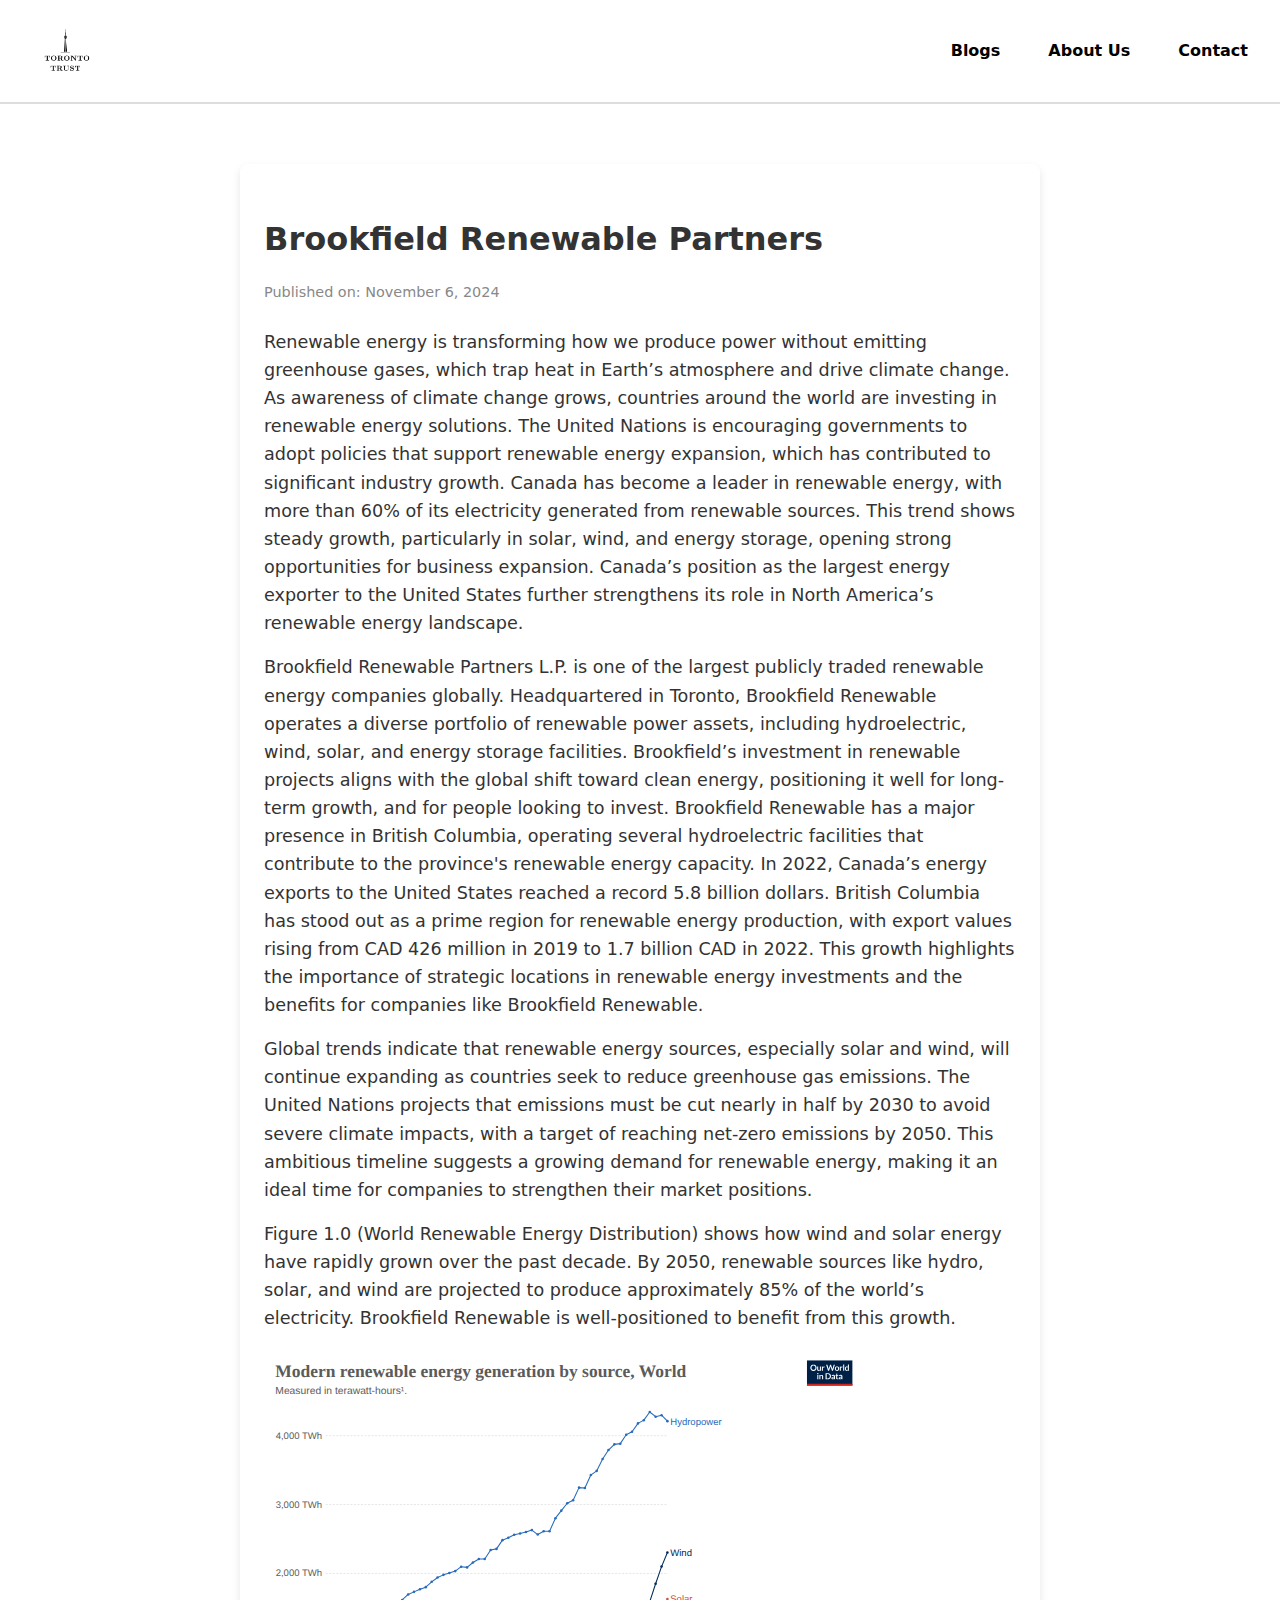
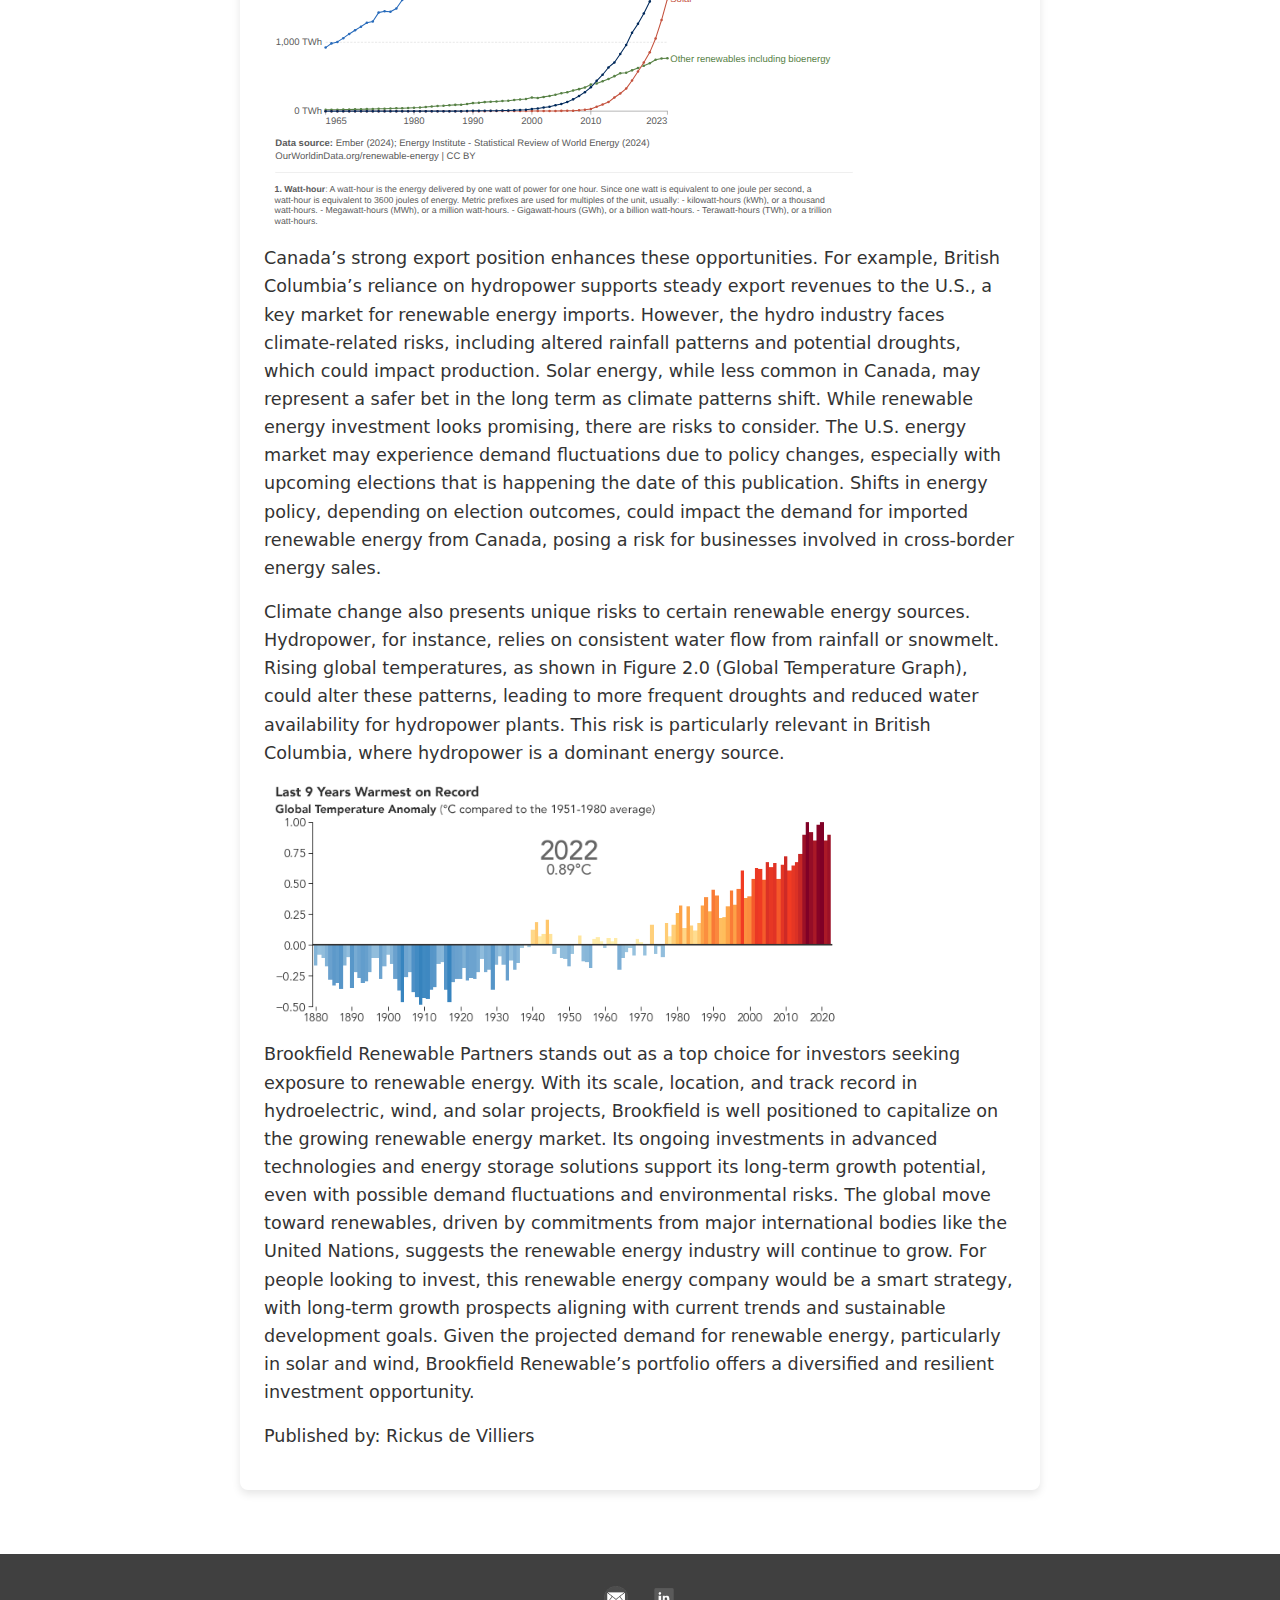
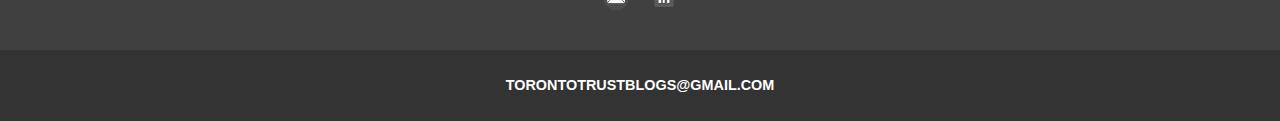
<file: full-blog-post1.html>
<!DOCTYPE html>
<html lang="en">
<head>
  <meta charset="UTF-8">
  <meta name="viewport" content="width=device-width, initial-scale=1.0">
  <title>Blog Post Title - Toronto Trust</title>
  <link rel="stylesheet" href="style.css">
    <link rel="icon" href="favicon.png" type="image/png">
</head>
<body>

  <!-- Navigation Bar -->
  <header>
    <div class="navbar">
      <img src="logo.png" alt="Toronto Trust Logo" class="logo" style="height: 70px;">
      <nav>
        <ul>
          <li><a href="index.html">Blogs</a></li>
          <li><a href="about.html">About Us</a></li>
          <li><a href="contact.html">Contact</a></li>
        </ul>
      </nav>
    </div>
  </header>

    <!-- Blog Post Content -->
    <!-- Blog Post Content -->
    <!-- Blog Post Content -->
    <!-- Blog Post Content -->
    <!-- Blog Post Content -->
    <!-- Blog Post Content -->
    <!-- Blog Post Content -->
    <!-- Blog Post Content -->
    <!-- Blog Post Content -->
    <!-- Blog Post Content -->
    <!-- Blog Post Content -->
    <!-- Blog Post Content -->
    <!-- Blog Post Content -->
    <!-- Blog Post Content -->
    <!-- Blog Post Content -->
    <!-- Blog Post Content -->
    <!-- Blog Post Content -->
    <!-- Blog Post Content -->
  
  
  <main class="blog-post">
    <p>&nbsp;</p>
    <h1>Brookfield Renewable Partners</h1>
    <p class="post-date">Published on: November 6, 2024</p>
    
    <div class="post-content">
      <p>Renewable energy is transforming how we produce power without emitting greenhouse gases, which trap heat in Earth’s atmosphere and drive climate change. As awareness of climate change grows, countries around the world are investing in renewable energy solutions. The United Nations is encouraging governments to adopt policies that support renewable energy expansion, which has contributed to significant industry growth. Canada has become a leader in renewable energy, with more than 60% of its electricity generated from renewable sources. This trend shows steady growth, particularly in solar, wind, and energy storage, opening strong opportunities for business expansion. Canada’s position as the largest energy exporter to the United States further strengthens its role in North America’s renewable energy landscape.</p>
      <p>Brookfield Renewable Partners L.P. is one of the largest publicly traded renewable energy companies globally. Headquartered in Toronto, Brookfield Renewable operates a diverse portfolio of renewable power assets, including hydroelectric, wind, solar, and energy storage facilities. Brookfield’s investment in renewable projects aligns with the global shift toward clean energy, positioning it well for long-term growth, and for people looking to invest. Brookfield Renewable has a major presence in British Columbia, operating several hydroelectric facilities that contribute to the province's renewable energy capacity. In 2022, Canada’s energy exports to the United States reached a record 5.8 billion dollars. British Columbia has stood out as a prime region for renewable energy production, with export values rising from CAD 426 million in 2019 to 1.7 billion CAD in 2022. This growth highlights the importance of strategic locations in renewable energy investments and the benefits for companies like Brookfield Renewable.</p>
      <p>Global trends indicate that renewable energy sources, especially solar and wind, will continue expanding as countries seek to reduce greenhouse gas emissions. The United Nations projects that emissions must be cut nearly in half by 2030 to avoid severe climate impacts, with a target of reaching net-zero emissions by 2050. This ambitious timeline suggests a growing demand for renewable energy, making it an ideal time for companies to strengthen their market positions.</p>
      <p>Figure 1.0 (World Renewable Energy Distribution) shows how wind and solar energy have rapidly grown over the past decade. By 2050, renewable sources like hydro, solar, and wind are projected to produce approximately 85% of the world’s electricity. Brookfield Renewable is well-positioned to benefit from this growth.</p>

      <figure>
      <img src="renewable_energy_distribution.svg" alt="World Renewable Energy Distribution" style="width:100%; max-width:600px;">
      </figure>
      
      <p>Canada’s strong export position enhances these opportunities. For example, British Columbia’s reliance on hydropower supports steady export revenues to the U.S., a key market for renewable energy imports. However, the hydro industry faces climate-related risks, including altered rainfall patterns and potential droughts, which could impact production. Solar energy, while less common in Canada, may represent a safer bet in the long term as climate patterns shift. While renewable energy investment looks promising, there are risks to consider. The U.S. energy market may experience demand fluctuations due to policy changes, especially with upcoming elections that is happening the date of this publication. Shifts in energy policy, depending on election outcomes, could impact the demand for imported renewable energy from Canada, posing a risk for businesses involved in cross-border energy sales.</p>
      <p>Climate change also presents unique risks to certain renewable energy sources. Hydropower, for instance, relies on consistent water flow from rainfall or snowmelt. Rising global temperatures, as shown in Figure 2.0 (Global Temperature Graph), could alter these patterns, leading to more frequent droughts and reduced water availability for hydropower plants. This risk is particularly relevant in British Columbia, where hydropower is a dominant energy source.</p>
      
      <figure>
      <img src="blogpost1photo2.png" alt="Global Temperature Changes" style="width:100%; max-width:600px;">
      </figure>
      
      <p>Brookfield Renewable Partners stands out as a top choice for investors seeking exposure to renewable energy. With its scale, location, and track record in hydroelectric, wind, and solar projects, Brookfield is well positioned to capitalize on the growing renewable energy market. Its ongoing investments in advanced technologies and energy storage solutions support its long-term growth potential, even with possible demand fluctuations and environmental risks. The global move toward renewables, driven by commitments from major international bodies like the United Nations, suggests the renewable energy industry will continue to grow. For people looking to invest, this renewable energy company would be a smart strategy, with long-term growth prospects aligning with current trends and sustainable development goals. Given the projected demand for renewable energy, particularly in solar and wind, Brookfield Renewable’s portfolio offers a diversified and resilient investment opportunity.</p>

        <!-- Published by section -->
    <p class="post-date">Published by: Rickus de Villiers</p>
  </main>
      <!-- Add more content as needed -->
  
    <!-- Blog Post Content -->
    <!-- Blog Post Content -->
    <!-- Blog Post Content -->
    <!-- Blog Post Content -->
    <!-- Blog Post Content -->
    <!-- Blog Post Content -->
    <!-- Blog Post Content -->
    <!-- Blog Post Content -->
    <!-- Blog Post Content -->
    <!-- Blog Post Content -->
    <!-- Blog Post Content -->
    <!-- Blog Post Content -->
    <!-- Blog Post Content -->
    <!-- Blog Post Content -->
    <!-- Blog Post Content -->
    <!-- Blog Post Content -->
    <!-- Blog Post Content -->
    <!-- Blog Post Content -->
  
  
    </div>
  </main>

<!-- Footer Section -->
<footer>
  <div class="footer-top">
    <div class="social-icons">
      <a href="mailto:your-email@example.com"><img src="email1.png" alt="Email Icon"></a>
        <a href="https://www.linkedin.com/company/105530269" target="_blank"><img src="linkedin123.png" alt="LinkedIn Icon"></a>    </div>
  </div>
  <div class="footer-bottom">
    <p>TORONTOTRUSTBLOGS@GMAIL.COM</p>
  </div>
</footer>

</body>
</html>
</file>
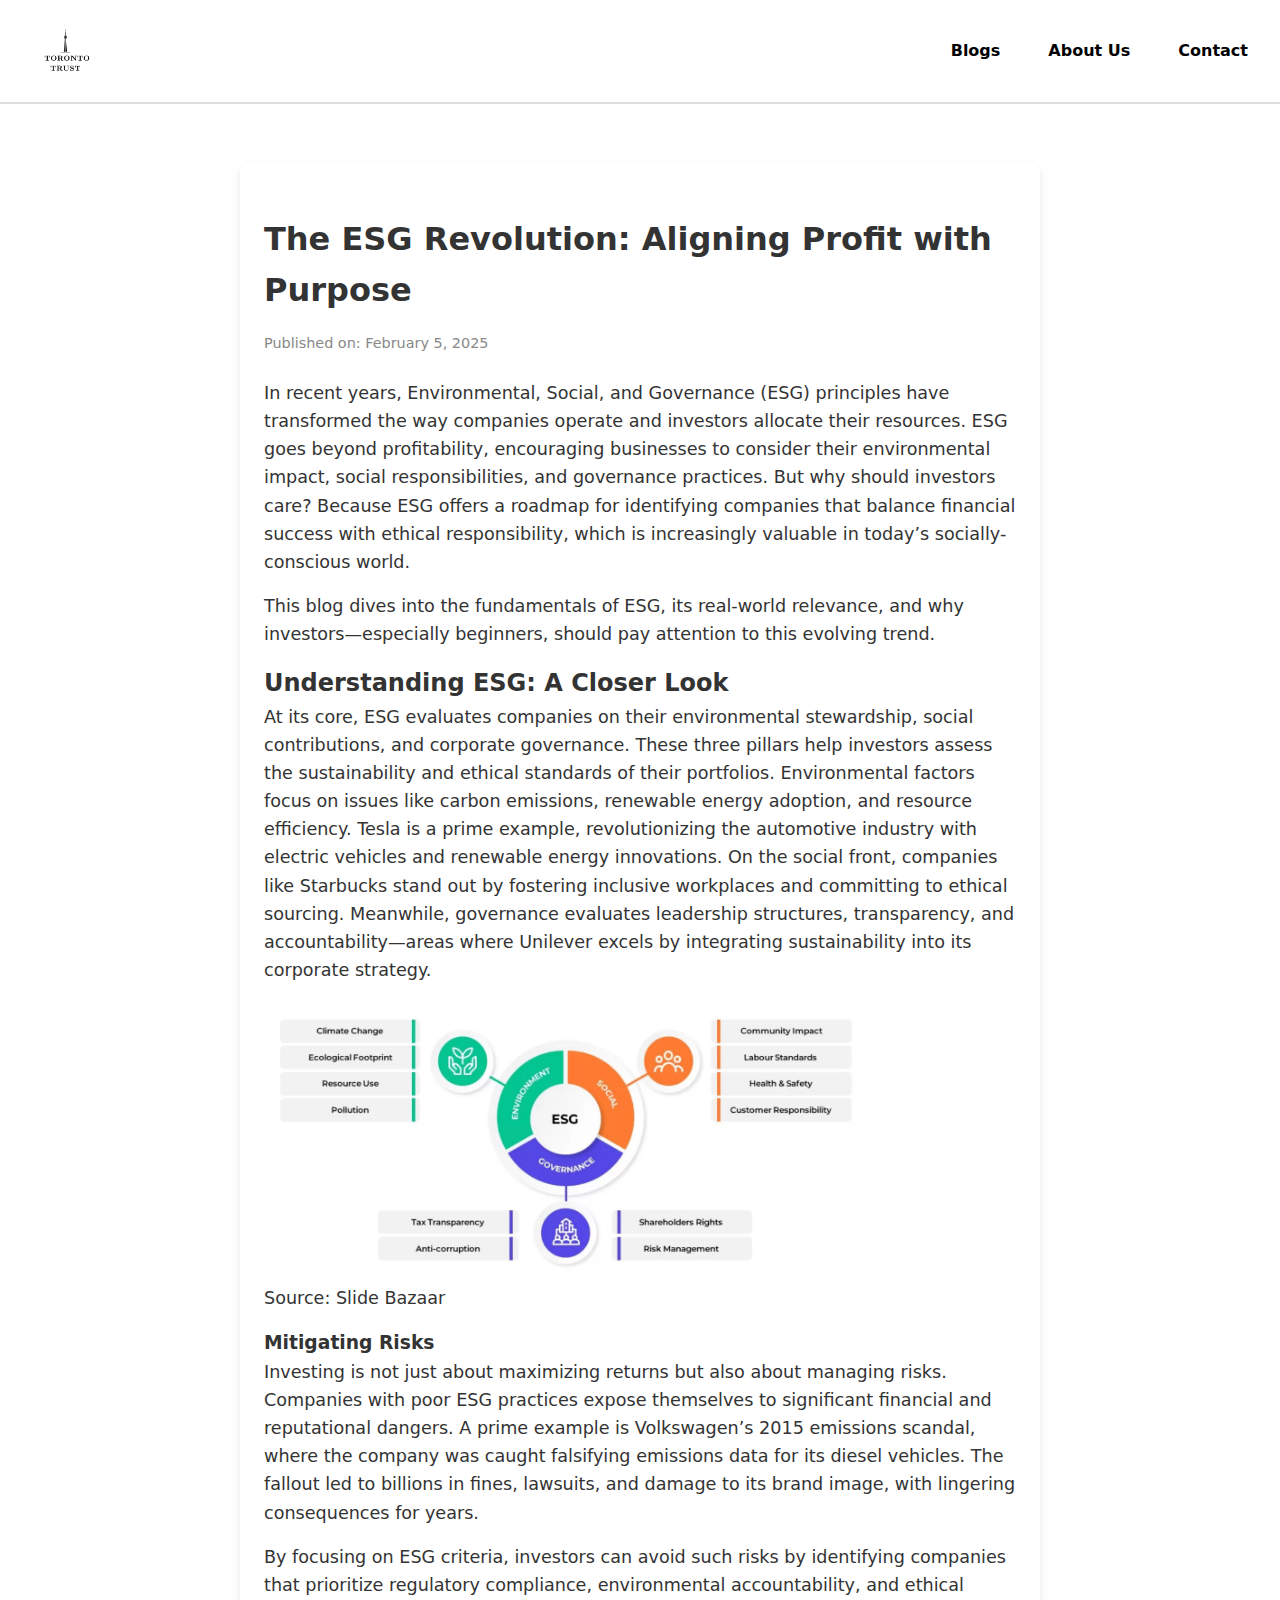
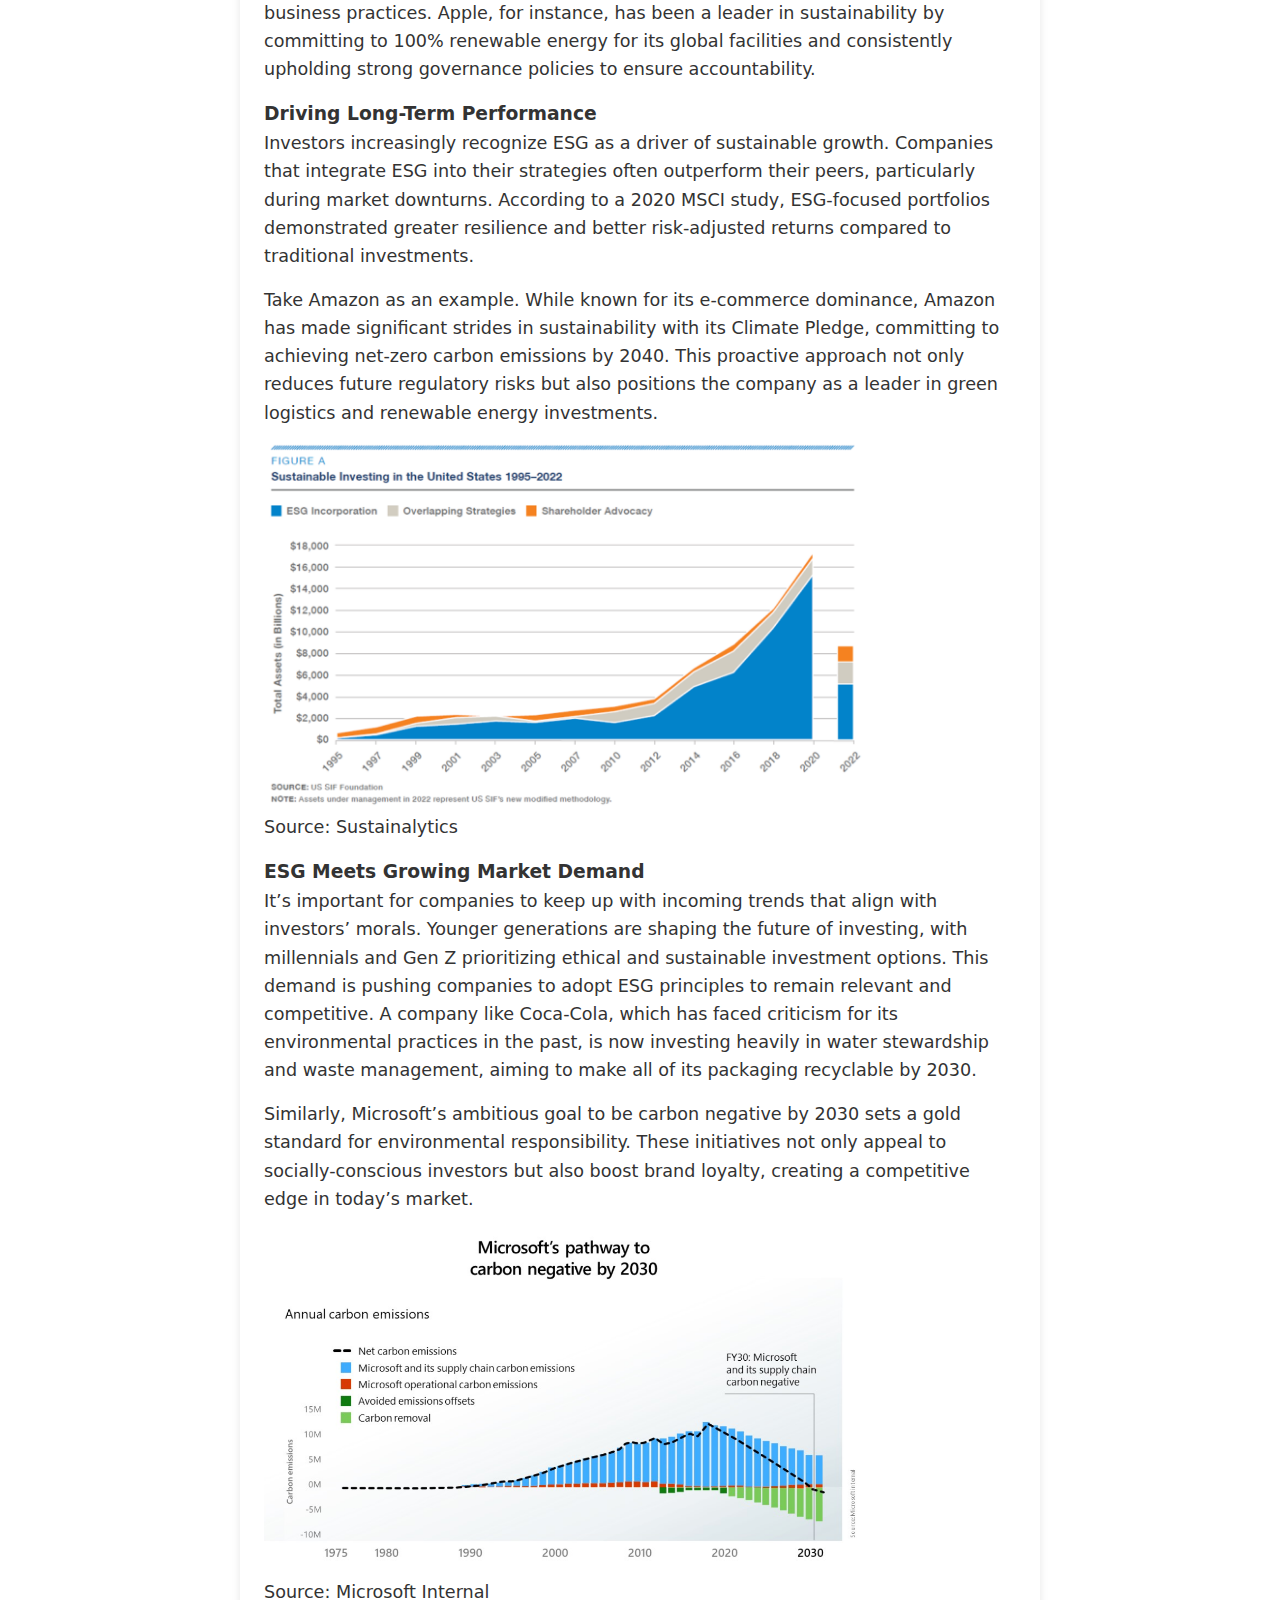
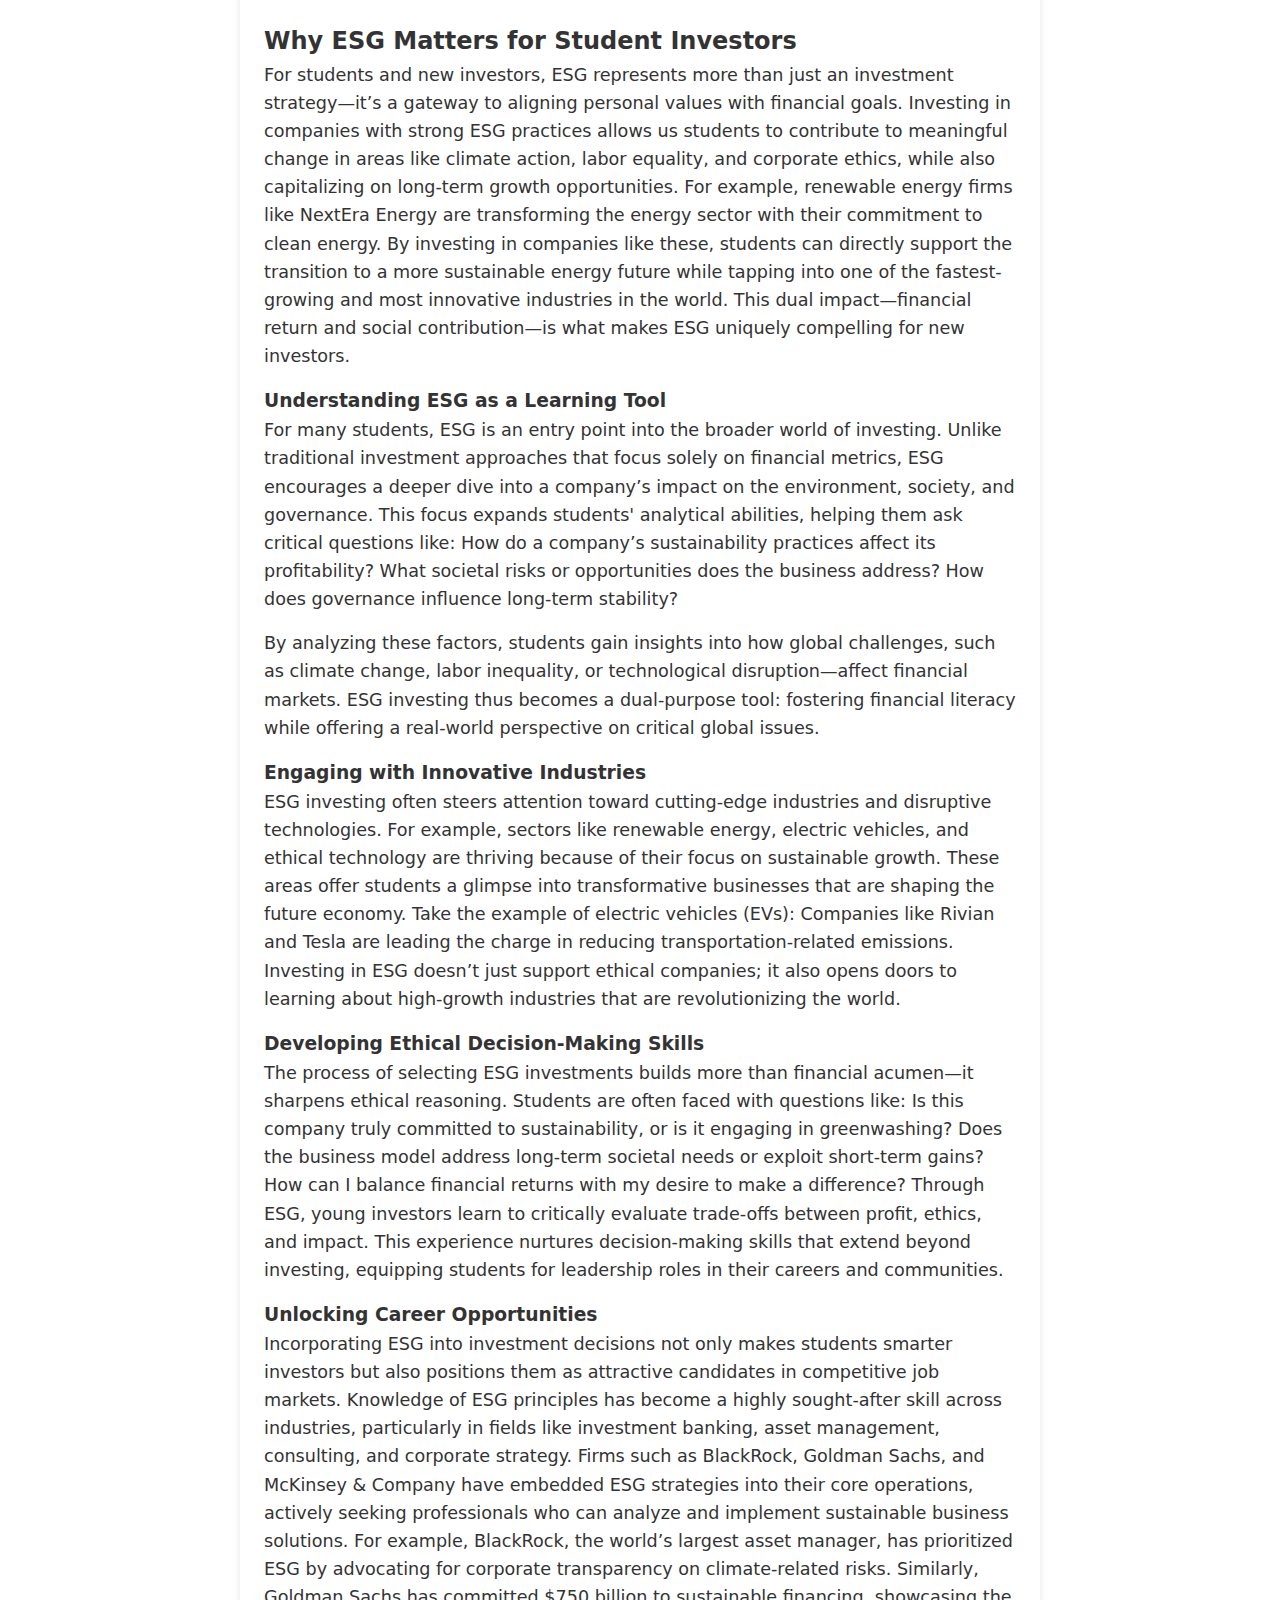
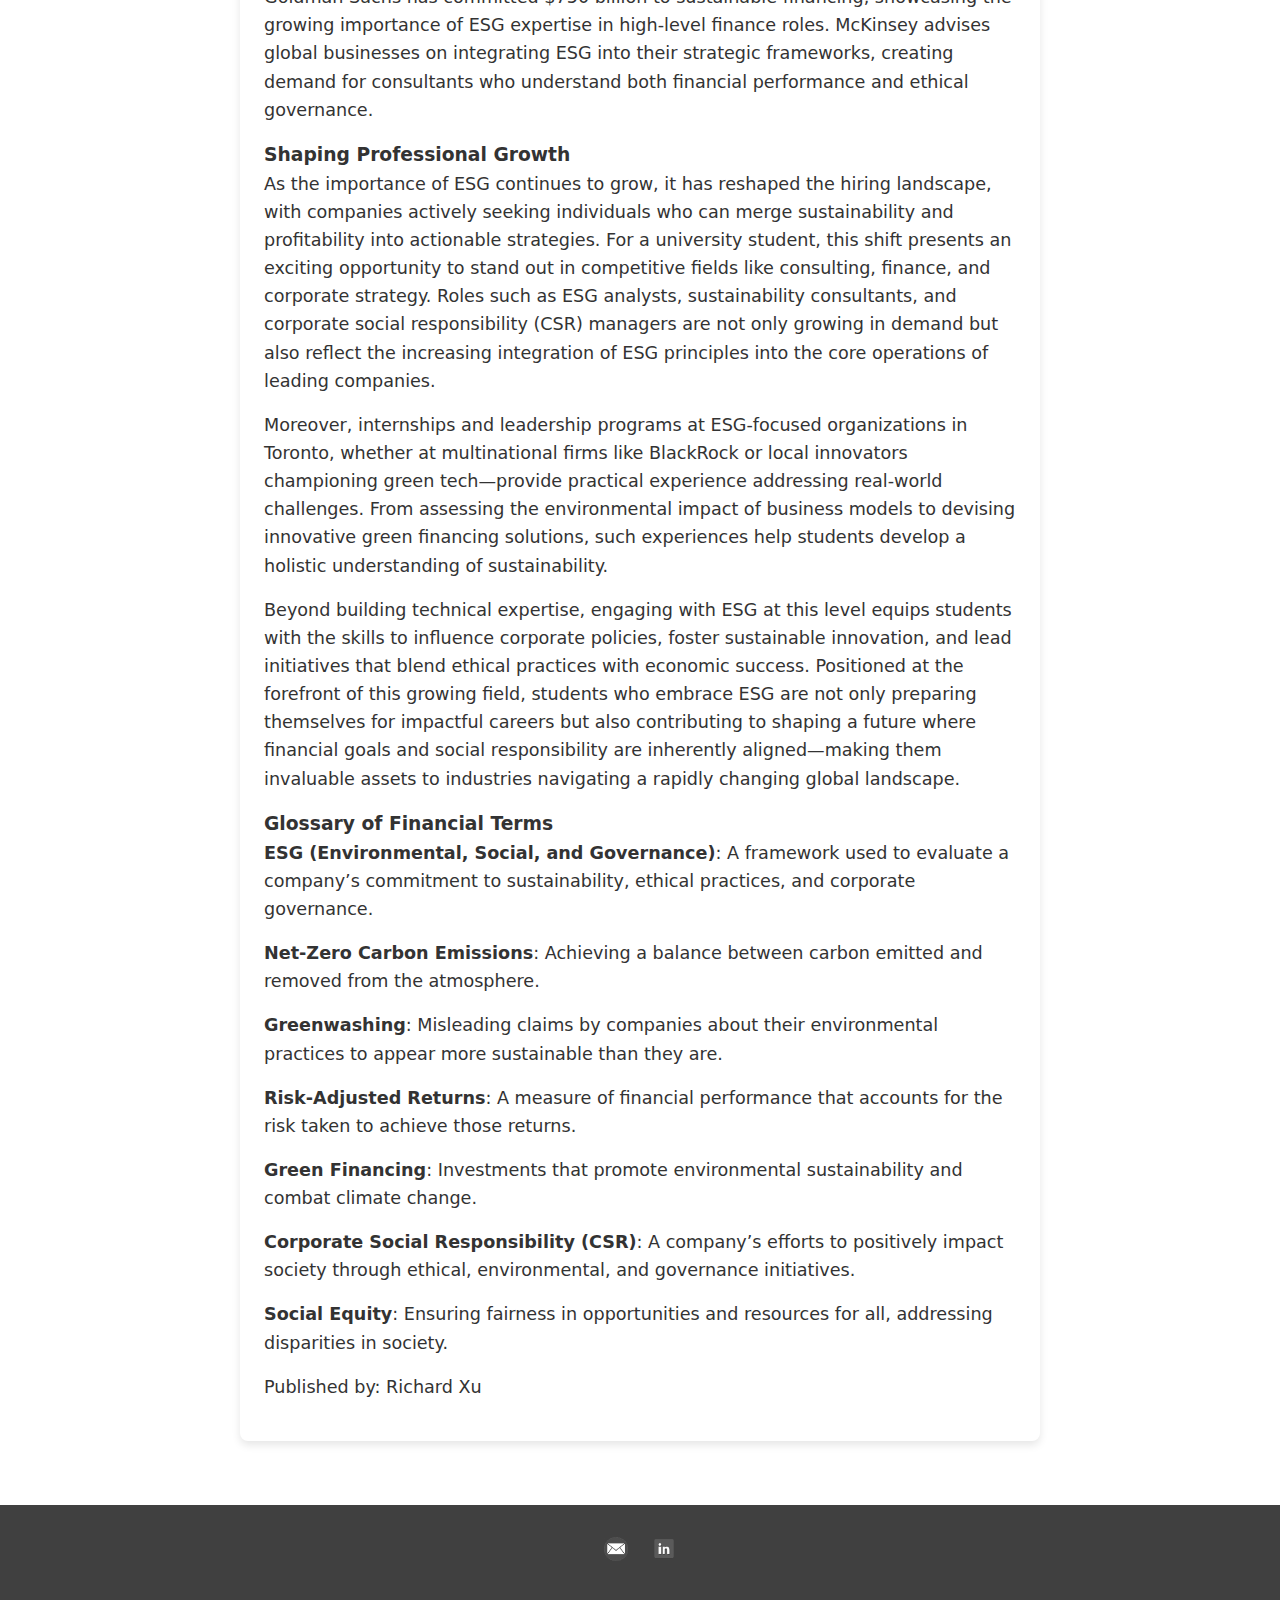
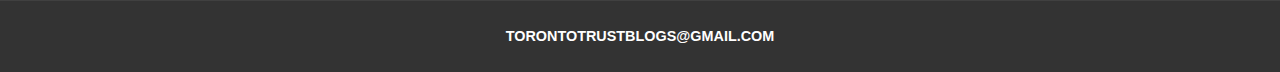
<file: full-blog-post10.html>
<!DOCTYPE html>
<html lang="en">
<head>
  <meta charset="UTF-8">
  <meta name="viewport" content="width=device-width, initial-scale=1.0">
  <title>Blog Post Title - Toronto Trust</title>
  <link rel="stylesheet" href="style.css">
    <link rel="icon" href="favicon.png" type="image/png">
</head>
<body>

  <!-- Navigation Bar -->
  <header>
    <div class="navbar">
      <img src="logo.png" alt="Toronto Trust Logo" class="logo" style="height: 70px;">
      <nav>
        <ul>
          <li><a href="index.html">Blogs</a></li>
          <li><a href="about.html">About Us</a></li>
          <li><a href="contact.html">Contact</a></li>
        </ul>
      </nav>
    </div>
  </header> 

    <!-- Blog Post Content -->
    <!-- Blog Post Content -->
    <!-- Blog Post Content -->
    <!-- Blog Post Content -->
    <!-- Blog Post Content -->
    <!-- Blog Post Content -->
    <!-- Blog Post Content -->
    <!-- Blog Post Content -->
    <!-- Blog Post Content -->
    <!-- Blog Post Content -->
    <!-- Blog Post Content -->
    <!-- Blog Post Content -->
    <!-- Blog Post Content -->
    <!-- Blog Post Content -->
    <!-- Blog Post Content -->
    <!-- Blog Post Content -->
    <!-- Blog Post Content -->
    <!-- Blog Post Content -->
  
  
<main class="blog-post">
    <p>&nbsp;</p>
    <h1>The ESG Revolution: Aligning Profit with Purpose</h1>

    <p class="post-date">Published on: February 5, 2025</p>
    
    <div class="post-content">
        <p>In recent years, Environmental, Social, and Governance (ESG) principles have transformed the way companies operate and investors allocate their resources. ESG goes beyond profitability, encouraging businesses to consider their environmental impact, social responsibilities, and governance practices. But why should investors care? Because ESG offers a roadmap for identifying companies that balance financial success with ethical responsibility, which is increasingly valuable in today’s socially-conscious world.</p>

        <p>This blog dives into the fundamentals of ESG, its real-world relevance, and why investors—especially beginners, should pay attention to this evolving trend.</p>

        <h2>Understanding ESG: A Closer Look</h2>

        <p>At its core, ESG evaluates companies on their environmental stewardship, social contributions, and corporate governance. These three pillars help investors assess the sustainability and ethical standards of their portfolios. Environmental factors focus on issues like carbon emissions, renewable energy adoption, and resource efficiency. Tesla is a prime example, revolutionizing the automotive industry with electric vehicles and renewable energy innovations. On the social front, companies like Starbucks stand out by fostering inclusive workplaces and committing to ethical sourcing. Meanwhile, governance evaluates leadership structures, transparency, and accountability—areas where Unilever excels by integrating sustainability into its corporate strategy.</p>

        <img src="post_10_images/post10_1.png" alt="Tesla Stock Past 6 Days" style="width:100%; max-width:600px;">
        
        <p>Source: Slide Bazaar</p>

        <h3>Mitigating Risks</h3>

        <p>Investing is not just about maximizing returns but also about managing risks. Companies with poor ESG practices expose themselves to significant financial and reputational dangers. A prime example is Volkswagen’s 2015 emissions scandal, where the company was caught falsifying emissions data for its diesel vehicles. The fallout led to billions in fines, lawsuits, and damage to its brand image, with lingering consequences for years. </p>

        <p>By focusing on ESG criteria, investors can avoid such risks by identifying companies that prioritize regulatory compliance, environmental accountability, and ethical business practices. Apple, for instance, has been a leader in sustainability by committing to 100% renewable energy for its global facilities and consistently upholding strong governance policies to ensure accountability.</p>

        <h3>Driving Long-Term Performance</h3>

        <p>Investors increasingly recognize ESG as a driver of sustainable growth. Companies that integrate ESG into their strategies often outperform their peers, particularly during market downturns. According to a 2020 MSCI study, ESG-focused portfolios demonstrated greater resilience and better risk-adjusted returns compared to traditional investments. </p>

        <p>Take Amazon as an example. While known for its e-commerce dominance, Amazon has made significant strides in sustainability with its Climate Pledge, committing to achieving net-zero carbon emissions by 2040. This proactive approach not only reduces future regulatory risks but also positions the company as a leader in green logistics and renewable energy investments.</p>

        <img src="post_10_images/post10_2.png" alt="Tesla Stock Past 6 Days" style="width:100%; max-width:600px;">

        <p>Source: Sustainalytics</p>

        <h3>ESG Meets Growing Market Demand</h3>

        <p>It’s important for companies to keep up with incoming trends that align with investors’ morals. Younger generations are shaping the future of investing, with millennials and Gen Z prioritizing ethical and sustainable investment options. This demand is pushing companies to adopt ESG principles to remain relevant and competitive. A company like Coca-Cola, which has faced criticism for its environmental practices in the past, is now investing heavily in water stewardship and waste management, aiming to make all of its packaging recyclable by 2030.
        </p>

        <p>Similarly, Microsoft’s ambitious goal to be carbon negative by 2030 sets a gold standard for environmental responsibility. These initiatives not only appeal to socially-conscious investors but also boost brand loyalty, creating a competitive edge in today’s market.</p>

        <img src="post_10_images/post10_3.png" alt="Tesla Stock Past 6 Days" style="width:100%; max-width:600px;">

        <p>Source: Microsoft Internal</p>

        <h2>Why ESG Matters for Student Investors</h2>
        
        <p>For students and new investors, ESG represents more than just an investment strategy—it’s a gateway to aligning personal values with financial goals. Investing in companies with strong ESG practices allows us students to contribute to meaningful change in areas like climate action, labor equality, and corporate ethics, while also capitalizing on long-term growth opportunities. For example, renewable energy firms like NextEra Energy are transforming the energy sector with their commitment to clean energy. By investing in companies like these, students can directly support the transition to a more sustainable energy future while tapping into one of the fastest-growing and most innovative industries in the world. This dual impact—financial return and social contribution—is what makes ESG uniquely compelling for new investors.
        </p>

        <h3>Understanding ESG as a Learning Tool
        </h3>

        <p>For many students, ESG is an entry point into the broader world of investing. Unlike traditional investment approaches that focus solely on financial metrics, ESG encourages a deeper dive into a company’s impact on the environment, society, and governance. This focus expands students' analytical abilities, helping them ask critical questions like:

            How do a company’s sustainability practices affect its profitability?
            What societal risks or opportunities does the business address?
            How does governance influence long-term stability?
            </p>
        
        <p>By analyzing these factors, students gain insights into how global challenges, such as climate change, labor inequality, or technological disruption—affect financial markets. ESG investing thus becomes a dual-purpose tool: fostering financial literacy while offering a real-world perspective on critical global issues.</p>

        <h3>Engaging with Innovative Industries</h3>

        <p>ESG investing often steers attention toward cutting-edge industries and disruptive technologies. For example, sectors like renewable energy, electric vehicles, and ethical technology are thriving because of their focus on sustainable growth. These areas offer students a glimpse into transformative businesses that are shaping the future economy. Take the example of electric vehicles (EVs): Companies like Rivian and Tesla are leading the charge in reducing transportation-related emissions. Investing in ESG doesn’t just support ethical companies; it also opens doors to learning about high-growth industries that are revolutionizing the world.</p>

        <h3>Developing Ethical Decision-Making Skills</h3>

        <p>The process of selecting ESG investments builds more than financial acumen—it sharpens ethical reasoning. Students are often faced with questions like:

            Is this company truly committed to sustainability, or is it engaging in greenwashing?
            Does the business model address long-term societal needs or exploit short-term gains?
            How can I balance financial returns with my desire to make a difference?
            
            Through ESG, young investors learn to critically evaluate trade-offs between profit, ethics, and impact. This experience nurtures decision-making skills that extend beyond investing, equipping students for leadership roles in their careers and communities.
            </p>
        
        <h3>Unlocking Career Opportunities</h3>

        <p>Incorporating ESG into investment decisions not only makes students smarter investors but also positions them as attractive candidates in competitive job markets. Knowledge of ESG principles has become a highly sought-after skill across industries, particularly in fields like investment banking, asset management, consulting, and corporate strategy. Firms such as BlackRock, Goldman Sachs, and McKinsey & Company have embedded ESG strategies into their core operations, actively seeking professionals who can analyze and implement sustainable business solutions. For example, BlackRock, the world’s largest asset manager, has prioritized ESG by advocating for corporate transparency on climate-related risks. Similarly, Goldman Sachs has committed $750 billion to sustainable financing, showcasing the growing importance of ESG expertise in high-level finance roles. McKinsey advises global businesses on integrating ESG into their strategic frameworks, creating demand for consultants who understand both financial performance and ethical governance.</p>

        <h3>Shaping Professional Growth</h3>

        <p>As the importance of ESG continues to grow, it has reshaped the hiring landscape, with companies actively seeking individuals who can merge sustainability and profitability into actionable strategies. For a university student, this shift presents an exciting opportunity to stand out in competitive fields like consulting, finance, and corporate strategy. Roles such as ESG analysts, sustainability consultants, and corporate social responsibility (CSR) managers are not only growing in demand but also reflect the increasing integration of ESG principles into the core operations of leading companies. </p>

        <p>Moreover, internships and leadership programs at ESG-focused organizations in Toronto, whether at multinational firms like BlackRock or local innovators championing green tech—provide practical experience addressing real-world challenges. From assessing the environmental impact of business models to devising innovative green financing solutions, such experiences help students develop a holistic understanding of sustainability. </p>

        <p>Beyond building technical expertise, engaging with ESG at this level equips students with the skills to influence corporate policies, foster sustainable innovation, and lead initiatives that blend ethical practices with economic success. Positioned at the forefront of this growing field, students who embrace ESG are not only preparing themselves for impactful careers but also contributing to shaping a future where financial goals and social responsibility are inherently aligned—making them invaluable assets to industries navigating a rapidly changing global landscape.</p>


        <h3>Glossary of Financial Terms</h3>
<p><strong>ESG (Environmental, Social, and Governance)</strong>: A framework used to evaluate a company’s commitment to sustainability, ethical practices, and corporate governance.</p>
<p><strong>Net-Zero Carbon Emissions</strong>: Achieving a balance between carbon emitted and removed from the atmosphere.</p>
<p><strong>Greenwashing</strong>: Misleading claims by companies about their environmental practices to appear more sustainable than they are.</p>
<p><strong>Risk-Adjusted Returns</strong>: A measure of financial performance that accounts for the risk taken to achieve those returns.</p>
<p><strong>Green Financing</strong>: Investments that promote environmental sustainability and combat climate change.</p>
<p><strong>Corporate Social Responsibility (CSR)</strong>: A company’s efforts to positively impact society through ethical, environmental, and governance initiatives.</p>
<p><strong>Social Equity</strong>: Ensuring fairness in opportunities and resources for all, addressing disparities in society.</p>

        <!-- Published by section -->
        <p class="post-date">Published by: Richard Xu</p>
    </div>
</main>

      <!-- Add more content as needed -->
  
    <!-- Blog Post Content -->
    <!-- Blog Post Content -->
    <!-- Blog Post Content -->
    <!-- Blog Post Content -->
    <!-- Blog Post Content -->
    <!-- Blog Post Content -->
    <!-- Blog Post Content -->
    <!-- Blog Post Content -->
    <!-- Blog Post Content -->
    <!-- Blog Post Content -->
    <!-- Blog Post Content -->
    <!-- Blog Post Content -->
    <!-- Blog Post Content -->
    <!-- Blog Post Content -->
    <!-- Blog Post Content -->
    <!-- Blog Post Content -->
    <!-- Blog Post Content -->
    <!-- Blog Post Content -->
  
  
    </div>
  </main>

<!-- Footer Section -->
<footer>
  <div class="footer-top">
    <div class="social-icons">
      <a href="mailto:your-email@example.com"><img src="email1.png" alt="Email Icon"></a>
        <a href="https://www.linkedin.com/company/105530269" target="_blank"><img src="linkedin123.png" alt="LinkedIn Icon"></a>    </div>
  </div>
  <div class="footer-bottom">
    <p>TORONTOTRUSTBLOGS@GMAIL.COM</p>
  </div>
</footer>

</body>
</html>
</file>
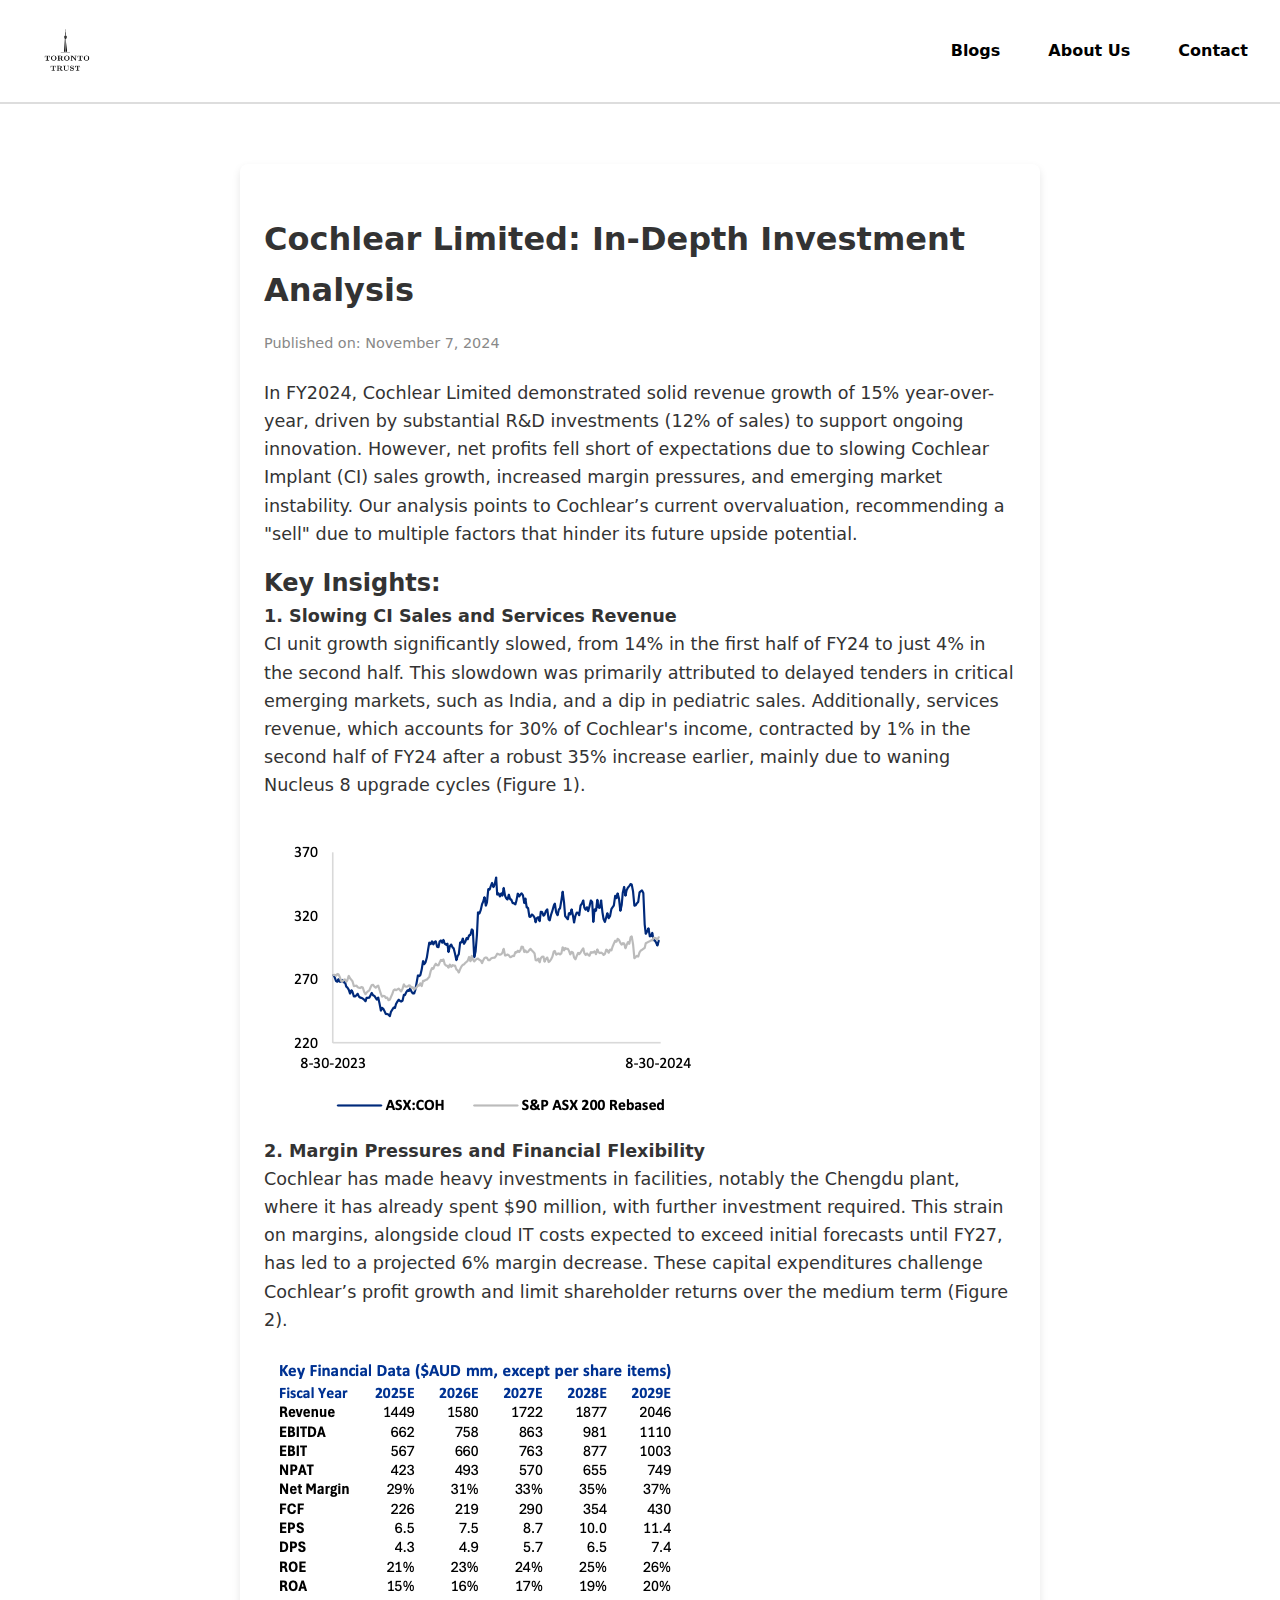
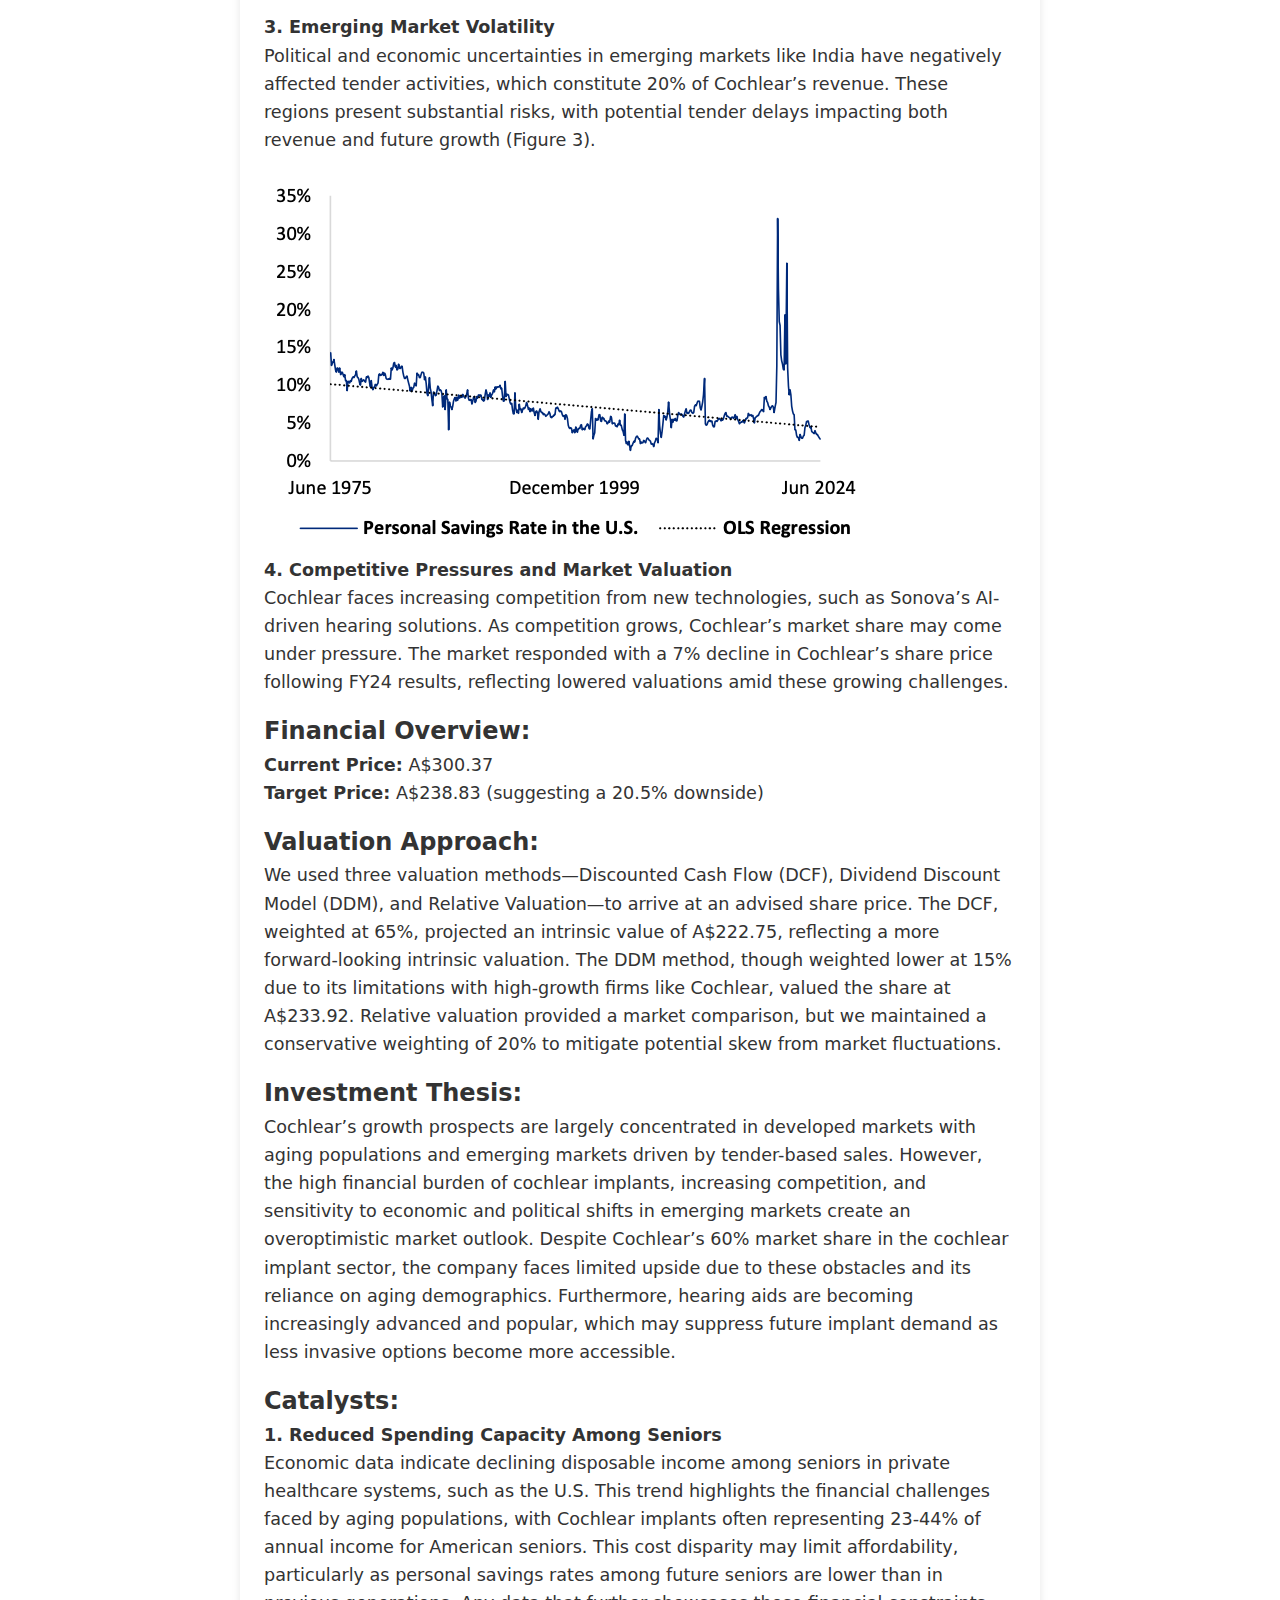
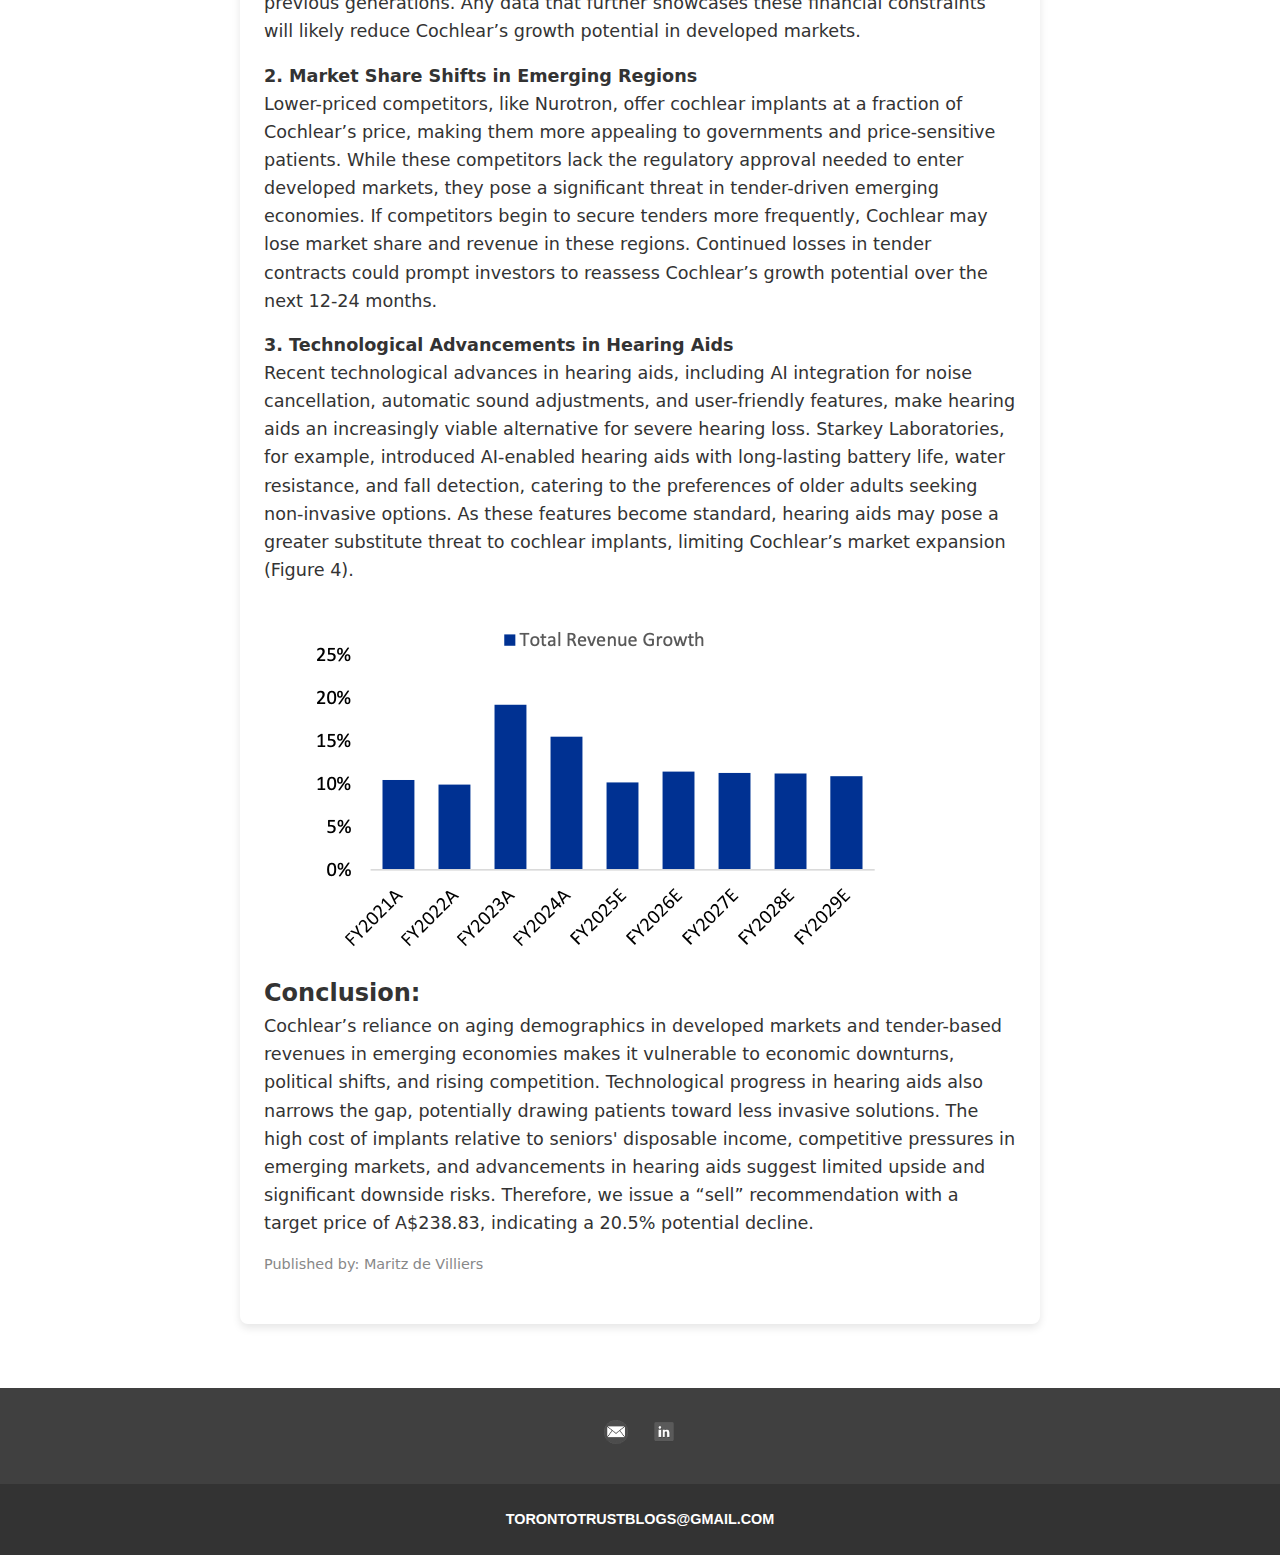
<file: full-blog-post2.html>
<!DOCTYPE html>
<html lang="en">
<head>
  <meta charset="UTF-8">
  <meta name="viewport" content="width=device-width, initial-scale=1.0">
  <title>Blog Post Title - Toronto Trust</title>
  <link rel="stylesheet" href="style.css">
    <link rel="icon" href="favicon.png" type="image/png">
</head>
<body>

  <!-- Navigation Bar -->
  <header>
    <div class="navbar">
      <img src="logo.png" alt="Toronto Trust Logo" class="logo" style="height: 70px;">
      <nav>
        <ul>
          <li><a href="index.html">Blogs</a></li>
          <li><a href="about.html">About Us</a></li>
          <li><a href="contact.html">Contact</a></li>
        </ul>
      </nav>
    </div>
  </header>

    <!-- Blog Post Content -->
    <!-- Blog Post Content -->
    <!-- Blog Post Content -->
    <!-- Blog Post Content -->
    <!-- Blog Post Content -->
    <!-- Blog Post Content -->
    <!-- Blog Post Content -->
    <!-- Blog Post Content -->
    <!-- Blog Post Content -->
    <!-- Blog Post Content -->
    <!-- Blog Post Content -->
    <!-- Blog Post Content -->
    <!-- Blog Post Content -->
    <!-- Blog Post Content -->
    <!-- Blog Post Content -->
    <!-- Blog Post Content -->
    <!-- Blog Post Content -->
    <!-- Blog Post Content -->
  
  
<main class="blog-post">
    <p>&nbsp;</p>
    <h1>Cochlear Limited: In-Depth Investment Analysis</h1>
    <p class="post-date">Published on: November 7, 2024</p>
    
    <div class="post-content">
      <p>In FY2024, Cochlear Limited demonstrated solid revenue growth of 15% year-over-year, driven by substantial R&D investments (12% of sales) to support ongoing innovation. However, net profits fell short of expectations due to slowing Cochlear Implant (CI) sales growth, increased margin pressures, and emerging market instability. Our analysis points to Cochlear’s current overvaluation, recommending a "sell" due to multiple factors that hinder its future upside potential.</p>
      
      <h2>Key Insights:</h2>
      <p><strong>1. Slowing CI Sales and Services Revenue</strong><br>
      CI unit growth significantly slowed, from 14% in the first half of FY24 to just 4% in the second half. This slowdown was primarily attributed to delayed tenders in critical emerging markets, such as India, and a dip in pediatric sales. Additionally, services revenue, which accounts for 30% of Cochlear's income, contracted by 1% in the second half of FY24 after a robust 35% increase earlier, mainly due to waning Nucleus 8 upgrade cycles (Figure 1).</p>
      <img src="asx_coh_s_and_p_asx_200_rebased.png" alt="ASX:COH vs. S&P ASX 200 Rebased" />
      
      <p><strong>2. Margin Pressures and Financial Flexibility</strong><br>
      Cochlear has made heavy investments in facilities, notably the Chengdu plant, where it has already spent $90 million, with further investment required. This strain on margins, alongside cloud IT costs expected to exceed initial forecasts until FY27, has led to a projected 6% margin decrease. These capital expenditures challenge Cochlear’s profit growth and limit shareholder returns over the medium term (Figure 2).</p>
      <img src="key_financial_data.png" alt="Key Financial Data" />

      <p><strong>3. Emerging Market Volatility</strong><br>
      Political and economic uncertainties in emerging markets like India have negatively affected tender activities, which constitute 20% of Cochlear’s revenue. These regions present substantial risks, with potential tender delays impacting both revenue and future growth (Figure 3).</p>
      <img src="personal_savings_rate_in_us.png" alt="Personal Savings Rate in the U.S." />

      <p><strong>4. Competitive Pressures and Market Valuation</strong><br>
      Cochlear faces increasing competition from new technologies, such as Sonova’s AI-driven hearing solutions. As competition grows, Cochlear’s market share may come under pressure. The market responded with a 7% decline in Cochlear’s share price following FY24 results, reflecting lowered valuations amid these growing challenges.</p>
      
      <h2>Financial Overview:</h2>
      <p><strong>Current Price:</strong> A$300.37<br>
      <strong>Target Price:</strong> A$238.83 (suggesting a 20.5% downside)</p>

      <h2>Valuation Approach:</h2>
      <p>We used three valuation methods—Discounted Cash Flow (DCF), Dividend Discount Model (DDM), and Relative Valuation—to arrive at an advised share price. The DCF, weighted at 65%, projected an intrinsic value of A$222.75, reflecting a more forward-looking intrinsic valuation. The DDM method, though weighted lower at 15% due to its limitations with high-growth firms like Cochlear, valued the share at A$233.92. Relative valuation provided a market comparison, but we maintained a conservative weighting of 20% to mitigate potential skew from market fluctuations.</p>

      <h2>Investment Thesis:</h2>
      <p>Cochlear’s growth prospects are largely concentrated in developed markets with aging populations and emerging markets driven by tender-based sales. However, the high financial burden of cochlear implants, increasing competition, and sensitivity to economic and political shifts in emerging markets create an overoptimistic market outlook. Despite Cochlear’s 60% market share in the cochlear implant sector, the company faces limited upside due to these obstacles and its reliance on aging demographics. Furthermore, hearing aids are becoming increasingly advanced and popular, which may suppress future implant demand as less invasive options become more accessible.</p>

      <h2>Catalysts:</h2>
      <p><strong>1. Reduced Spending Capacity Among Seniors</strong><br>
      Economic data indicate declining disposable income among seniors in private healthcare systems, such as the U.S. This trend highlights the financial challenges faced by aging populations, with Cochlear implants often representing 23-44% of annual income for American seniors. This cost disparity may limit affordability, particularly as personal savings rates among future seniors are lower than in previous generations. Any data that further showcases these financial constraints will likely reduce Cochlear’s growth potential in developed markets.</p>
      
      <p><strong>2. Market Share Shifts in Emerging Regions</strong><br>
      Lower-priced competitors, like Nurotron, offer cochlear implants at a fraction of Cochlear’s price, making them more appealing to governments and price-sensitive patients. While these competitors lack the regulatory approval needed to enter developed markets, they pose a significant threat in tender-driven emerging economies. If competitors begin to secure tenders more frequently, Cochlear may lose market share and revenue in these regions. Continued losses in tender contracts could prompt investors to reassess Cochlear’s growth potential over the next 12-24 months.</p>

      <p><strong>3. Technological Advancements in Hearing Aids</strong><br>
      Recent technological advances in hearing aids, including AI integration for noise cancellation, automatic sound adjustments, and user-friendly features, make hearing aids an increasingly viable alternative for severe hearing loss. Starkey Laboratories, for example, introduced AI-enabled hearing aids with long-lasting battery life, water resistance, and fall detection, catering to the preferences of older adults seeking non-invasive options. As these features become standard, hearing aids may pose a greater substitute threat to cochlear implants, limiting Cochlear’s market expansion (Figure 4).</p>
      <img src="total_revenue_growth.png" alt="Total Revenue Growth" />

      <h2>Conclusion:</h2>
      <p>Cochlear’s reliance on aging demographics in developed markets and tender-based revenues in emerging economies makes it vulnerable to economic downturns, political shifts, and rising competition. Technological progress in hearing aids also narrows the gap, potentially drawing patients toward less invasive solutions. The high cost of implants relative to seniors' disposable income, competitive pressures in emerging markets, and advancements in hearing aids suggest limited upside and significant downside risks. Therefore, we issue a “sell” recommendation with a target price of A$238.83, indicating a 20.5% potential decline.</p>
    </div>

    <p class="post-date">Published by: Maritz de Villiers</p>
</main>



      <!-- Add more content as needed -->
  
    <!-- Blog Post Content -->
    <!-- Blog Post Content -->
    <!-- Blog Post Content -->
    <!-- Blog Post Content -->
    <!-- Blog Post Content -->
    <!-- Blog Post Content -->
    <!-- Blog Post Content -->
    <!-- Blog Post Content -->
    <!-- Blog Post Content -->
    <!-- Blog Post Content -->
    <!-- Blog Post Content -->
    <!-- Blog Post Content -->
    <!-- Blog Post Content -->
    <!-- Blog Post Content -->
    <!-- Blog Post Content -->
    <!-- Blog Post Content -->
    <!-- Blog Post Content -->
    <!-- Blog Post Content -->
  
  
    </div>
  </main>

<!-- Footer Section -->
<footer>
  <div class="footer-top">
    <div class="social-icons">
      <a href="mailto:your-email@example.com"><img src="email1.png" alt="Email Icon"></a>
        <a href="https://www.linkedin.com/company/105530269" target="_blank"><img src="linkedin123.png" alt="LinkedIn Icon"></a>    </div>
  </div>
  <div class="footer-bottom">
    <p>TORONTOTRUSTBLOGS@GMAIL.COM</p>
  </div>
</footer>

</body>
</html>
</file>
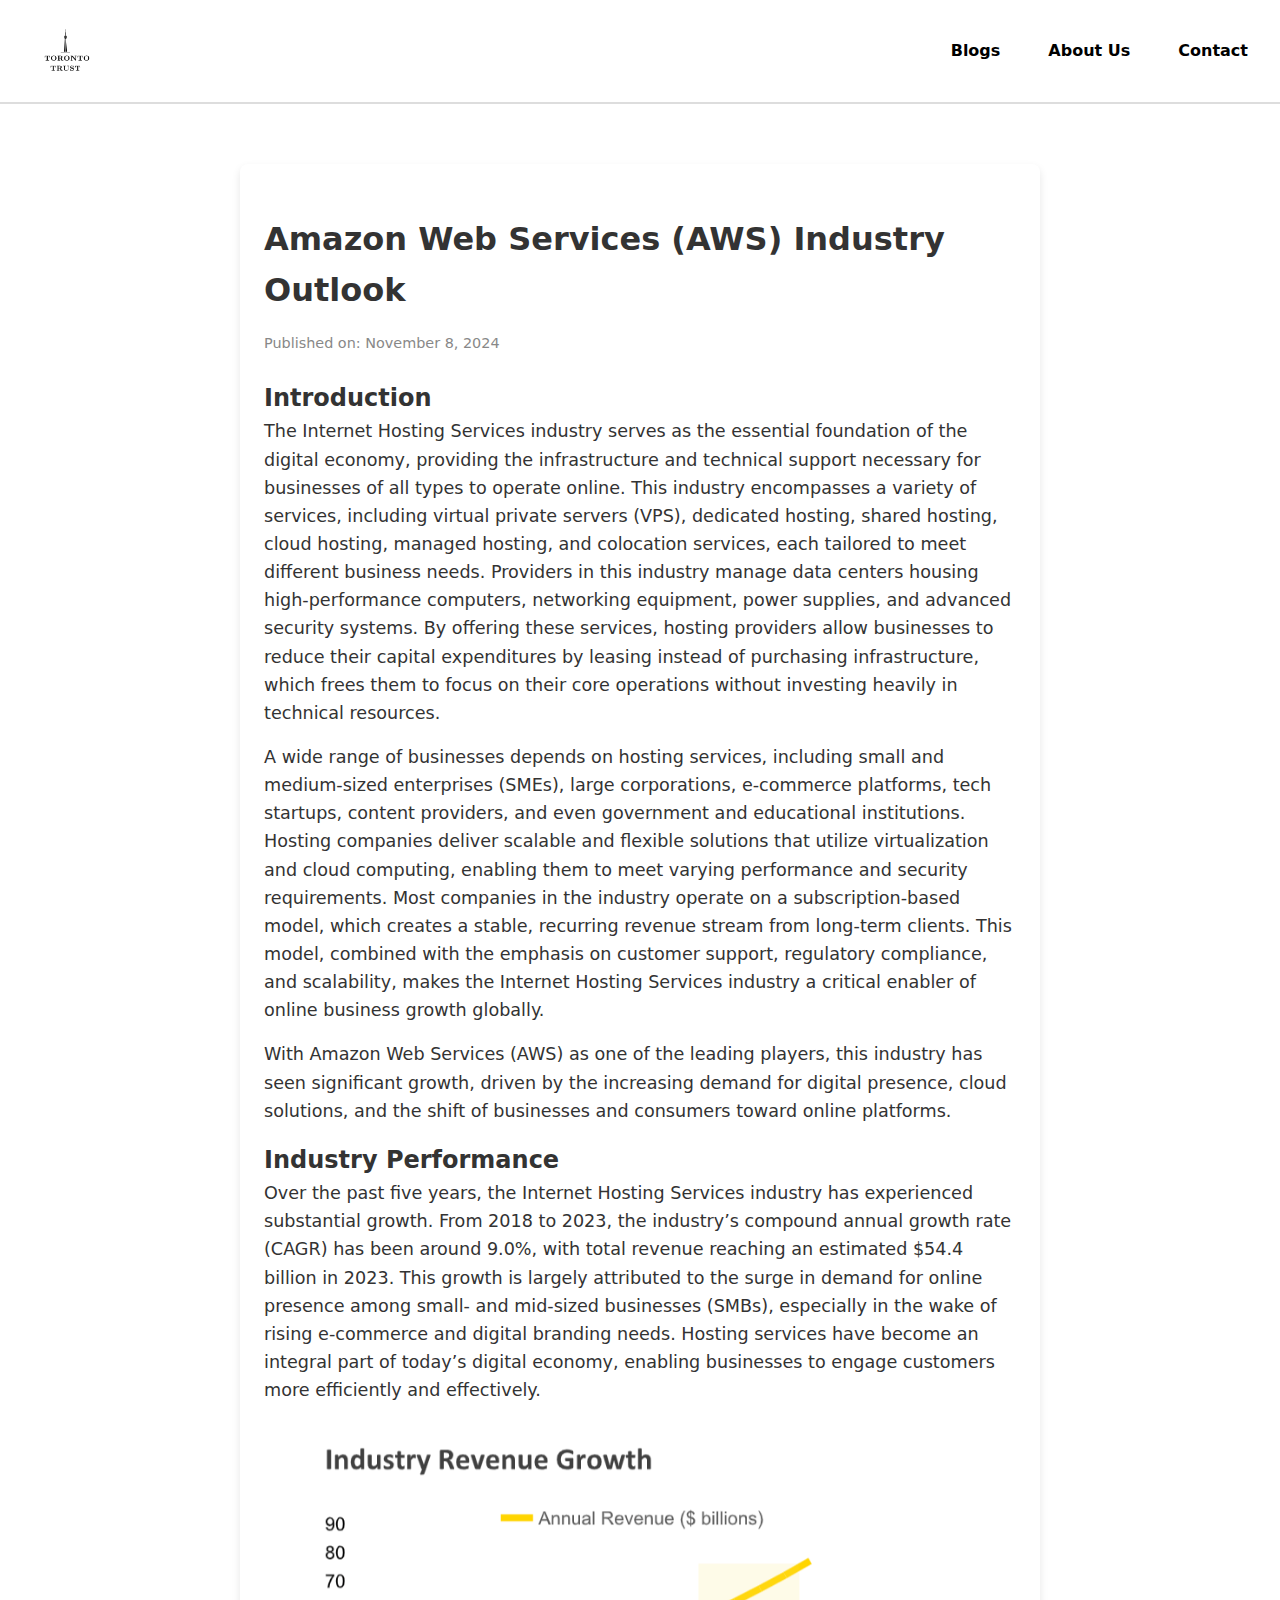
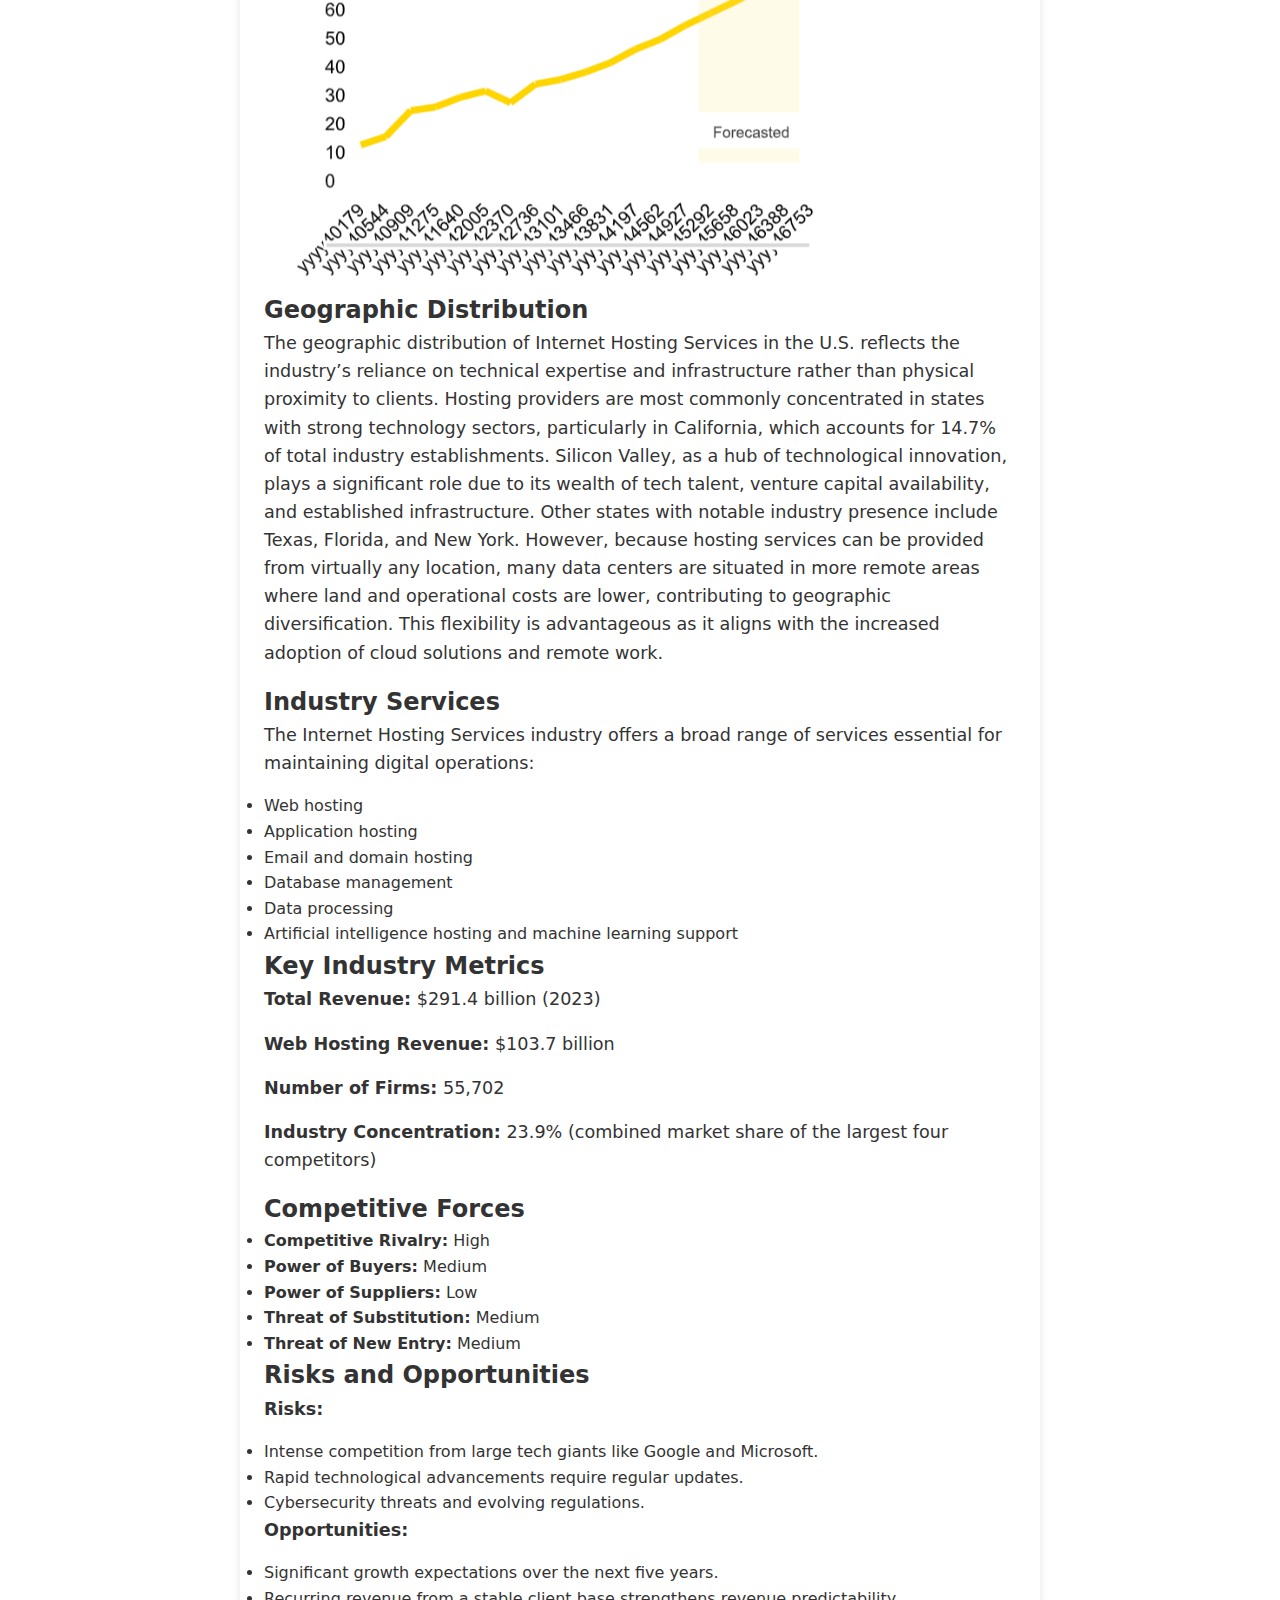
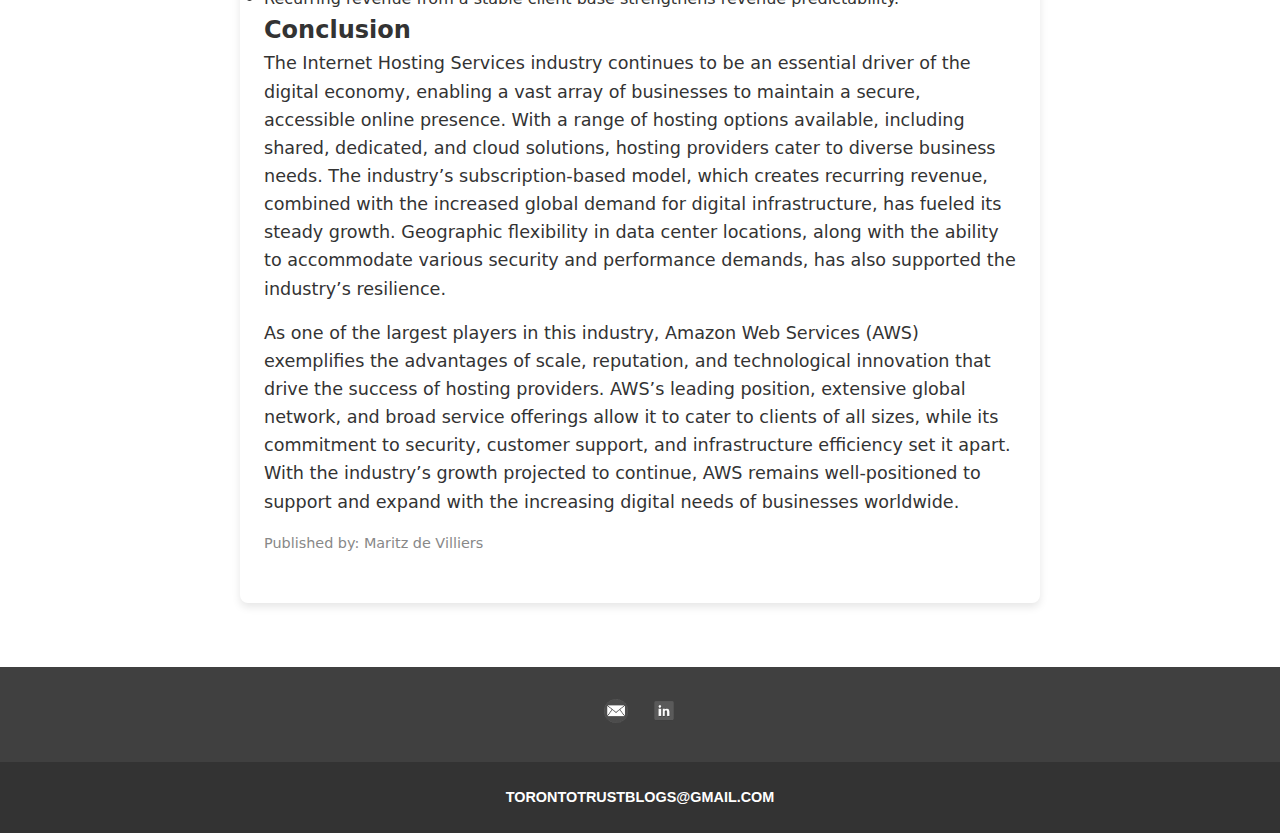
<file: full-blog-post3.html>
<!DOCTYPE html>
<html lang="en">
<head>
  <meta charset="UTF-8">
  <meta name="viewport" content="width=device-width, initial-scale=1.0">
  <title>Blog Post Title - Toronto Trust</title>
  <link rel="stylesheet" href="style.css">
    <link rel="icon" href="favicon.png" type="image/png">
</head>
<body>

  <!-- Navigation Bar -->
  <header>
    <div class="navbar">
      <img src="logo.png" alt="Toronto Trust Logo" class="logo" style="height: 70px;">
      <nav>
        <ul>
          <li><a href="index.html">Blogs</a></li>
          <li><a href="about.html">About Us</a></li>
          <li><a href="contact.html">Contact</a></li>
        </ul>
      </nav>
    </div>
  </header>

    <!-- Blog Post Content -->
    <!-- Blog Post Content -->
    <!-- Blog Post Content -->
    <!-- Blog Post Content -->
    <!-- Blog Post Content -->
    <!-- Blog Post Content -->
    <!-- Blog Post Content -->
    <!-- Blog Post Content -->
    <!-- Blog Post Content -->
    <!-- Blog Post Content -->
    <!-- Blog Post Content -->
    <!-- Blog Post Content -->
    <!-- Blog Post Content -->
    <!-- Blog Post Content -->
    <!-- Blog Post Content -->
    <!-- Blog Post Content -->
    <!-- Blog Post Content -->
    <!-- Blog Post Content -->
  
  
<main class="blog-post">
    <p>&nbsp;</p>
    <h1>Amazon Web Services (AWS) Industry Outlook</h1>
    <p class="post-date">Published on: November 8, 2024</p>
    
    <div class="post-content">
            <h2>Introduction</h2>
        <p>The Internet Hosting Services industry serves as the essential foundation of the digital economy, providing the infrastructure and technical support necessary for businesses of all types to operate online. This industry encompasses a variety of services, including virtual private servers (VPS), dedicated hosting, shared hosting, cloud hosting, managed hosting, and colocation services, each tailored to meet different business needs. Providers in this industry manage data centers housing high-performance computers, networking equipment, power supplies, and advanced security systems. By offering these services, hosting providers allow businesses to reduce their capital expenditures by leasing instead of purchasing infrastructure, which frees them to focus on their core operations without investing heavily in technical resources.</p>
        
        <p>A wide range of businesses depends on hosting services, including small and medium-sized enterprises (SMEs), large corporations, e-commerce platforms, tech startups, content providers, and even government and educational institutions. Hosting companies deliver scalable and flexible solutions that utilize virtualization and cloud computing, enabling them to meet varying performance and security requirements. Most companies in the industry operate on a subscription-based model, which creates a stable, recurring revenue stream from long-term clients. This model, combined with the emphasis on customer support, regulatory compliance, and scalability, makes the Internet Hosting Services industry a critical enabler of online business growth globally.</p>
        
        <p>With Amazon Web Services (AWS) as one of the leading players, this industry has seen significant growth, driven by the increasing demand for digital presence, cloud solutions, and the shift of businesses and consumers toward online platforms.</p>
        
        <h2>Industry Performance</h2>
        <p>Over the past five years, the Internet Hosting Services industry has experienced substantial growth. From 2018 to 2023, the industry’s compound annual growth rate (CAGR) has been around 9.0%, with total revenue reaching an estimated $54.4 billion in 2023. This growth is largely attributed to the surge in demand for online presence among small- and mid-sized businesses (SMBs), especially in the wake of rising e-commerce and digital branding needs. Hosting services have become an integral part of today’s digital economy, enabling businesses to engage customers more efficiently and effectively.</p>
      <figure>
      <img src="total_revenue_growth2.png" alt="Total Revenue Growth" style="width:100%; max-width:600px;">
      </figure>
        <h2>Geographic Distribution</h2>
        <p>The geographic distribution of Internet Hosting Services in the U.S. reflects the industry’s reliance on technical expertise and infrastructure rather than physical proximity to clients. Hosting providers are most commonly concentrated in states with strong technology sectors, particularly in California, which accounts for 14.7% of total industry establishments. Silicon Valley, as a hub of technological innovation, plays a significant role due to its wealth of tech talent, venture capital availability, and established infrastructure. Other states with notable industry presence include Texas, Florida, and New York. However, because hosting services can be provided from virtually any location, many data centers are situated in more remote areas where land and operational costs are lower, contributing to geographic diversification. This flexibility is advantageous as it aligns with the increased adoption of cloud solutions and remote work.</p>
        
        <h2>Industry Services</h2>
        <p>The Internet Hosting Services industry offers a broad range of services essential for maintaining digital operations:</p>
        <ul>
            <li>Web hosting</li>
            <li>Application hosting</li>
            <li>Email and domain hosting</li>
            <li>Database management</li>
            <li>Data processing</li>
            <li>Artificial intelligence hosting and machine learning support</li>
        </ul>

        <h2>Key Industry Metrics</h2>
        <p><strong>Total Revenue:</strong> $291.4 billion (2023)</p>
        <p><strong>Web Hosting Revenue:</strong> $103.7 billion</p>
        <p><strong>Number of Firms:</strong> 55,702</p>
        <p><strong>Industry Concentration:</strong> 23.9% (combined market share of the largest four competitors)</p>

        <h2>Competitive Forces</h2>
        <ul>
            <li><strong>Competitive Rivalry:</strong> High</li>
            <li><strong>Power of Buyers:</strong> Medium</li>
            <li><strong>Power of Suppliers:</strong> Low</li>
            <li><strong>Threat of Substitution:</strong> Medium</li>
            <li><strong>Threat of New Entry:</strong> Medium</li>
        </ul>

        <h2>Risks and Opportunities</h2>
        <p><strong>Risks:</strong></p>
        <ul>
            <li>Intense competition from large tech giants like Google and Microsoft.</li>
            <li>Rapid technological advancements require regular updates.</li>
            <li>Cybersecurity threats and evolving regulations.</li>
        </ul>

        <p><strong>Opportunities:</strong></p>
        <ul>
            <li>Significant growth expectations over the next five years.</li>
            <li>Recurring revenue from a stable client base strengthens revenue predictability.</li>
        </ul>

        <h2>Conclusion</h2>
        <p>The Internet Hosting Services industry continues to be an essential driver of the digital economy, enabling a vast array of businesses to maintain a secure, accessible online presence. With a range of hosting options available, including shared, dedicated, and cloud solutions, hosting providers cater to diverse business needs. The industry’s subscription-based model, which creates recurring revenue, combined with the increased global demand for digital infrastructure, has fueled its steady growth. Geographic flexibility in data center locations, along with the ability to accommodate various security and performance demands, has also supported the industry’s resilience.</p>
        
        <p>As one of the largest players in this industry, Amazon Web Services (AWS) exemplifies the advantages of scale, reputation, and technological innovation that drive the success of hosting providers. AWS’s leading position, extensive global network, and broad service offerings allow it to cater to clients of all sizes, while its commitment to security, customer support, and infrastructure efficiency set it apart. With the industry’s growth projected to continue, AWS remains well-positioned to support and expand with the increasing digital needs of businesses worldwide.</p>
    </div>
    
    <p class="post-date">Published by: Maritz de Villiers</p>
</main>

      <!-- Add more content as needed -->
  
    <!-- Blog Post Content -->
    <!-- Blog Post Content -->
    <!-- Blog Post Content -->
    <!-- Blog Post Content -->
    <!-- Blog Post Content -->
    <!-- Blog Post Content -->
    <!-- Blog Post Content -->
    <!-- Blog Post Content -->
    <!-- Blog Post Content -->
    <!-- Blog Post Content -->
    <!-- Blog Post Content -->
    <!-- Blog Post Content -->
    <!-- Blog Post Content -->
    <!-- Blog Post Content -->
    <!-- Blog Post Content -->
    <!-- Blog Post Content -->
    <!-- Blog Post Content -->
    <!-- Blog Post Content -->
  
  
    </div>
  </main>

<!-- Footer Section -->
<footer>
  <div class="footer-top">
    <div class="social-icons">
      <a href="mailto:your-email@example.com"><img src="email1.png" alt="Email Icon"></a>
        <a href="https://www.linkedin.com/company/105530269" target="_blank"><img src="linkedin123.png" alt="LinkedIn Icon"></a>    </div>
  </div>
  <div class="footer-bottom">
    <p>TORONTOTRUSTBLOGS@GMAIL.COM</p>
  </div>
</footer>

</body>
</html>
</file>
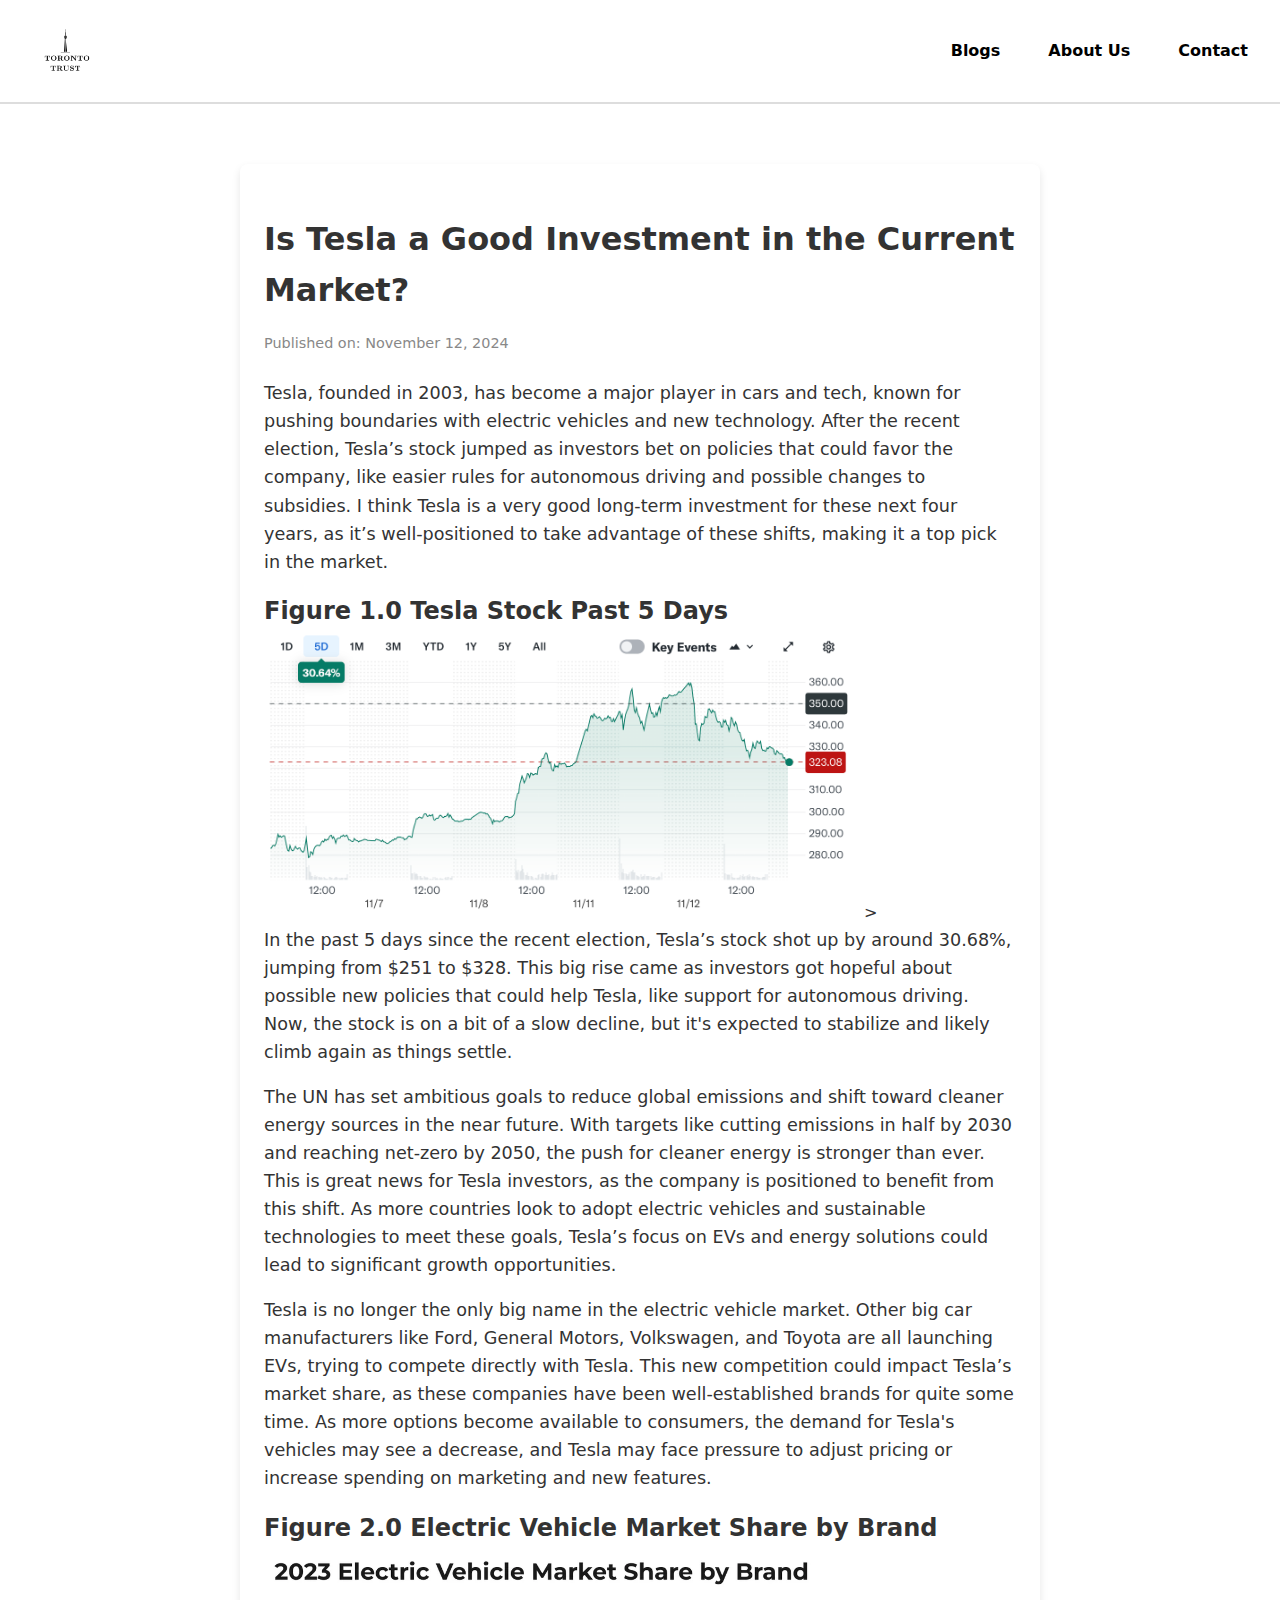
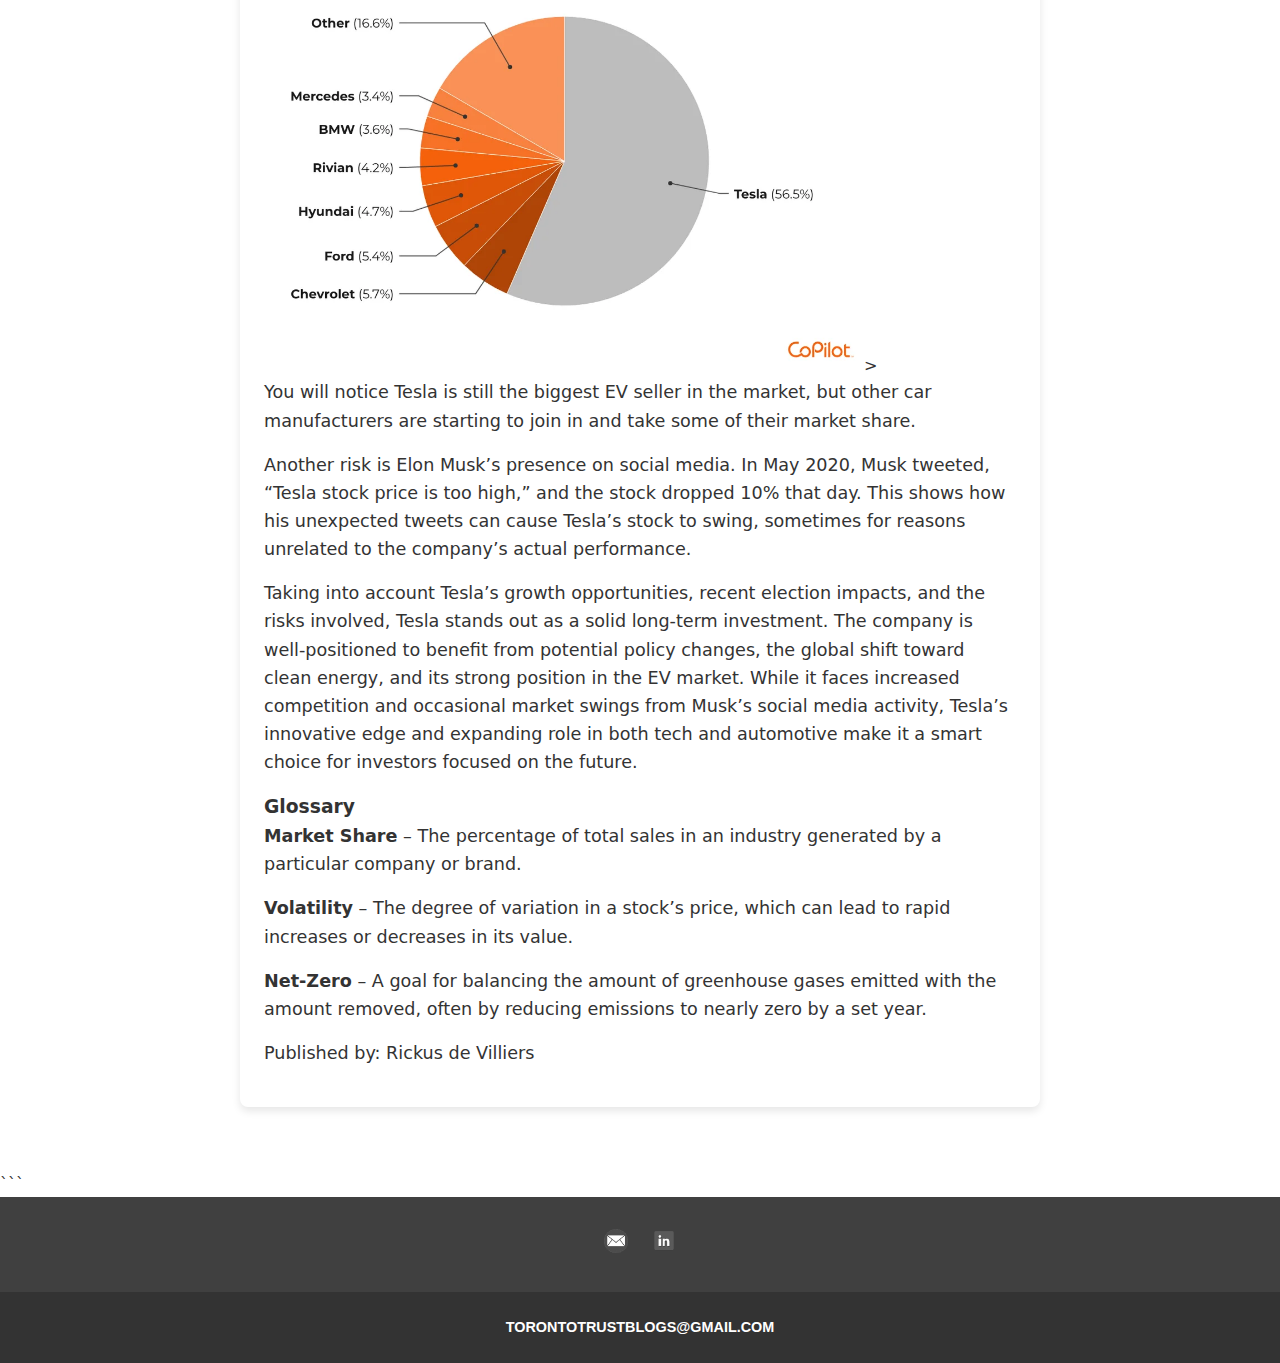
<file: full-blog-post4.html>
<!DOCTYPE html>
<html lang="en">
<head>
  <meta charset="UTF-8">
  <meta name="viewport" content="width=device-width, initial-scale=1.0">
  <title>Blog Post Title - Toronto Trust</title>
  <link rel="stylesheet" href="style.css">
    <link rel="icon" href="favicon.png" type="image/png">
</head>
<body>

  <!-- Navigation Bar -->
  <header>
    <div class="navbar">
      <img src="logo.png" alt="Toronto Trust Logo" class="logo" style="height: 70px;">
      <nav>
        <ul>
          <li><a href="index.html">Blogs</a></li>
          <li><a href="about.html">About Us</a></li>
          <li><a href="contact.html">Contact</a></li>
        </ul>
      </nav>
    </div>
  </header>

    <!-- Blog Post Content -->
    <!-- Blog Post Content -->
    <!-- Blog Post Content -->
    <!-- Blog Post Content -->
    <!-- Blog Post Content -->
    <!-- Blog Post Content -->
    <!-- Blog Post Content -->
    <!-- Blog Post Content -->
    <!-- Blog Post Content -->
    <!-- Blog Post Content -->
    <!-- Blog Post Content -->
    <!-- Blog Post Content -->
    <!-- Blog Post Content -->
    <!-- Blog Post Content -->
    <!-- Blog Post Content -->
    <!-- Blog Post Content -->
    <!-- Blog Post Content -->
    <!-- Blog Post Content -->
  

<main class="blog-post">
    <p>&nbsp;</p>
    <h1>Is Tesla a Good Investment in the Current Market?</h1>
    <p class="post-date">Published on: November 12, 2024</p>
    
    <div class="post-content">
      
        <p>Tesla, founded in 2003, has become a major player in cars and tech, known for pushing boundaries with electric vehicles and new technology. After the recent election, Tesla’s stock jumped as investors bet on policies that could favor the company, like easier rules for autonomous driving and possible changes to subsidies. I think Tesla is a very good long-term investment for these next four years, as it’s well-positioned to take advantage of these shifts, making it a top pick in the market.</p>

        <h2>Figure 1.0 Tesla Stock Past 5 Days</h2>
        <img src="tesla-stock-past-5-days.jpg" alt="Tesla Stock Past 5 Days" style="width:100%; max-width:600px;">>
        
        <p>In the past 5 days since the recent election, Tesla’s stock shot up by around 30.68%, jumping from $251 to $328. This big rise came as investors got hopeful about possible new policies that could help Tesla, like support for autonomous driving. Now, the stock is on a bit of a slow decline, but it's expected to stabilize and likely climb again as things settle.</p>

        <p>The UN has set ambitious goals to reduce global emissions and shift toward cleaner energy sources in the near future. With targets like cutting emissions in half by 2030 and reaching net-zero by 2050, the push for cleaner energy is stronger than ever. This is great news for Tesla investors, as the company is positioned to benefit from this shift. As more countries look to adopt electric vehicles and sustainable technologies to meet these goals, Tesla’s focus on EVs and energy solutions could lead to significant growth opportunities.</p>

        <p>Tesla is no longer the only big name in the electric vehicle market. Other big car manufacturers like Ford, General Motors, Volkswagen, and Toyota are all launching EVs, trying to compete directly with Tesla. This new competition could impact Tesla’s market share, as these companies have been well-established brands for quite some time. As more options become available to consumers, the demand for Tesla's vehicles may see a decrease, and Tesla may face pressure to adjust pricing or increase spending on marketing and new features.</p>

        <h2>Figure 2.0 Electric Vehicle Market Share by Brand</h2>
        <img src="ev-market-share-by-brand.jpg" alt="Electric Vehicle Market Share by Brand" style="width:100%; max-width:600px;">>

        <p>You will notice Tesla is still the biggest EV seller in the market, but other car manufacturers are starting to join in and take some of their market share.</p>

        <p>Another risk is Elon Musk’s presence on social media. In May 2020, Musk tweeted, “Tesla stock price is too high,” and the stock dropped 10% that day. This shows how his unexpected tweets can cause Tesla’s stock to swing, sometimes for reasons unrelated to the company’s actual performance.</p>

        <p>Taking into account Tesla’s growth opportunities, recent election impacts, and the risks involved, Tesla stands out as a solid long-term investment. The company is well-positioned to benefit from potential policy changes, the global shift toward clean energy, and its strong position in the EV market. While it faces increased competition and occasional market swings from Musk’s social media activity, Tesla’s innovative edge and expanding role in both tech and automotive make it a smart choice for investors focused on the future.</p>

        <h3>Glossary</h3>
        <p><strong>Market Share</strong> – The percentage of total sales in an industry generated by a particular company or brand.</p>
        <p><strong>Volatility</strong> – The degree of variation in a stock’s price, which can lead to rapid increases or decreases in its value.</p>
        <p><strong>Net-Zero</strong> – A goal for balancing the amount of greenhouse gases emitted with the amount removed, often by reducing emissions to nearly zero by a set year.</p>

        <!-- Published by section -->
        <p class="post-date">Published by: Rickus de Villiers</p>
    </div>
</main>
```
      <!-- Add more content as needed -->
  
    <!-- Blog Post Content -->
    <!-- Blog Post Content -->
    <!-- Blog Post Content -->
    <!-- Blog Post Content -->
    <!-- Blog Post Content -->
    <!-- Blog Post Content -->
    <!-- Blog Post Content -->
    <!-- Blog Post Content -->
    <!-- Blog Post Content -->
    <!-- Blog Post Content -->
    <!-- Blog Post Content -->
    <!-- Blog Post Content -->
    <!-- Blog Post Content -->
    <!-- Blog Post Content -->
    <!-- Blog Post Content -->
    <!-- Blog Post Content -->
    <!-- Blog Post Content -->
    <!-- Blog Post Content -->
  
  
    </div>
  </main>

<!-- Footer Section -->
<footer>
  <div class="footer-top">
    <div class="social-icons">
      <a href="mailto:your-email@example.com"><img src="email1.png" alt="Email Icon"></a>
        <a href="https://www.linkedin.com/company/105530269" target="_blank"><img src="linkedin123.png" alt="LinkedIn Icon"></a>    </div>
  </div>
  <div class="footer-bottom">
    <p>TORONTOTRUSTBLOGS@GMAIL.COM</p>
  </div>
</footer>

</body>
</html>
</file>
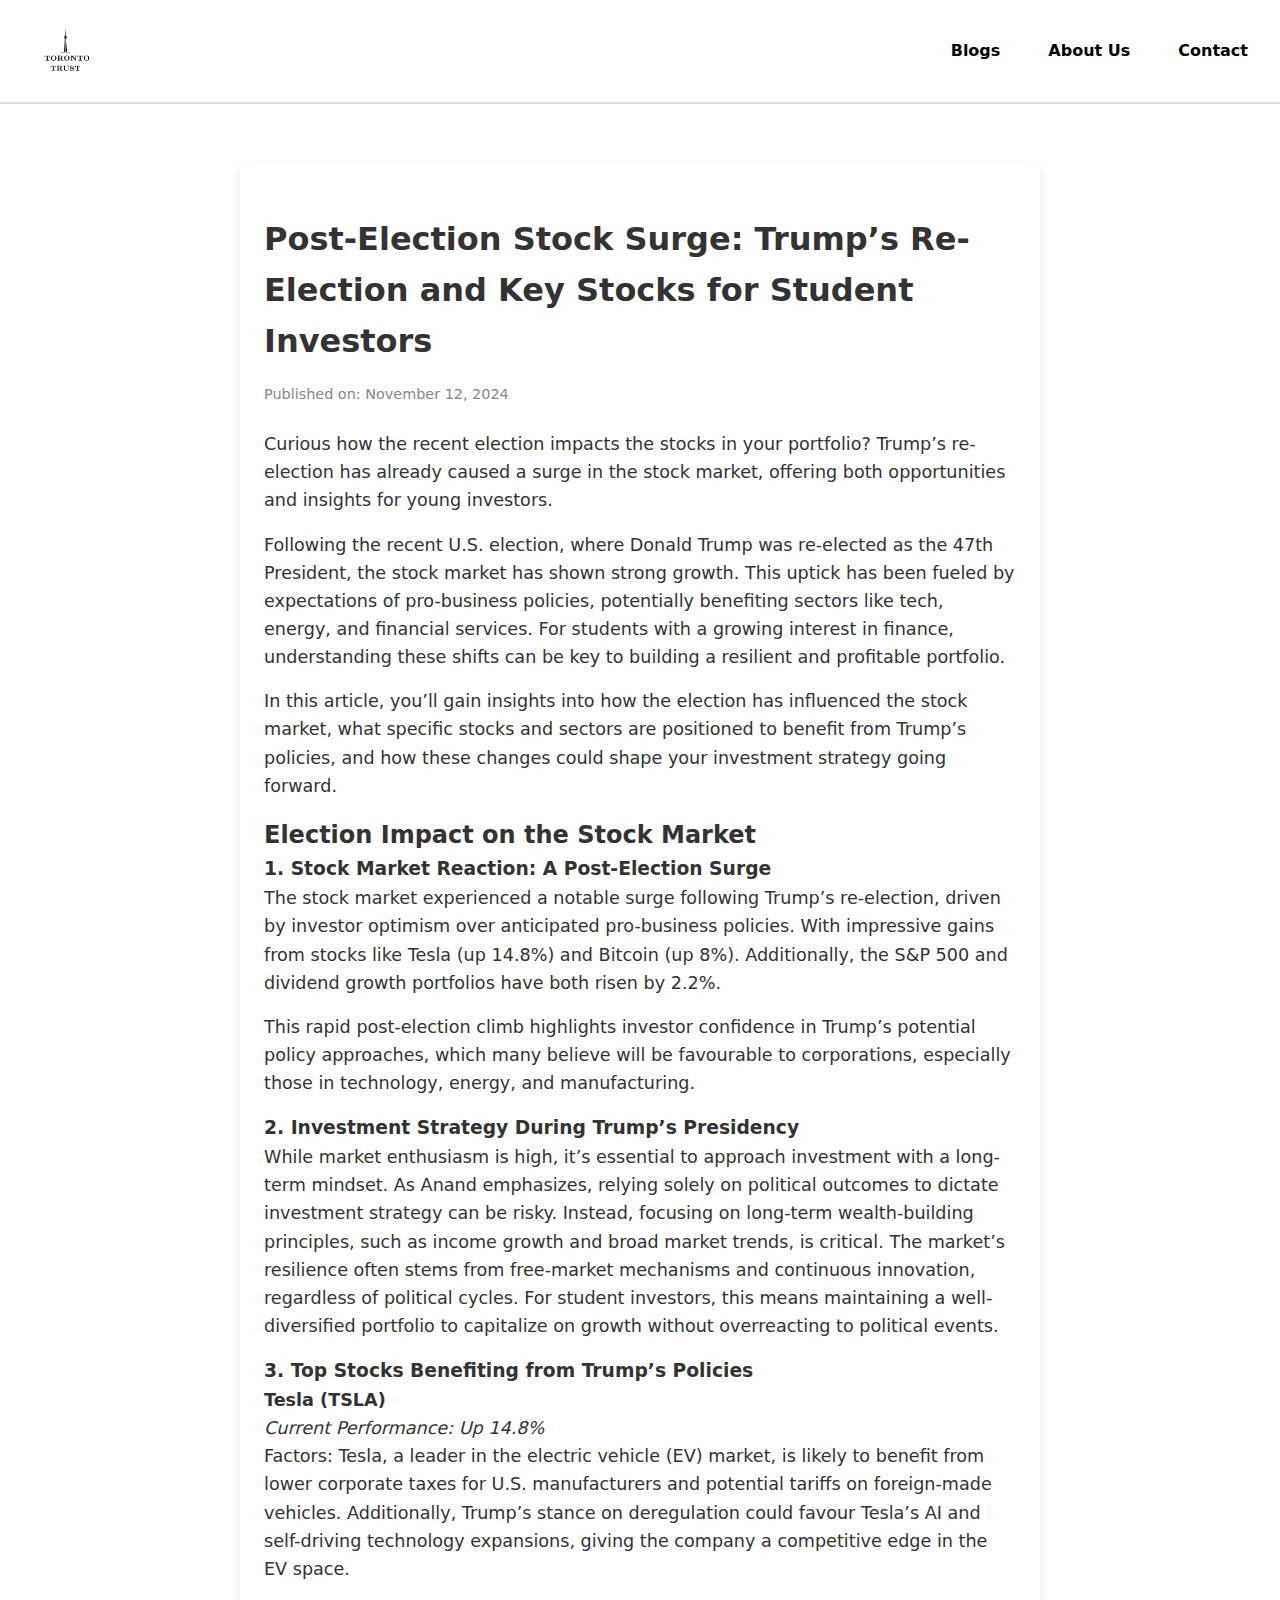
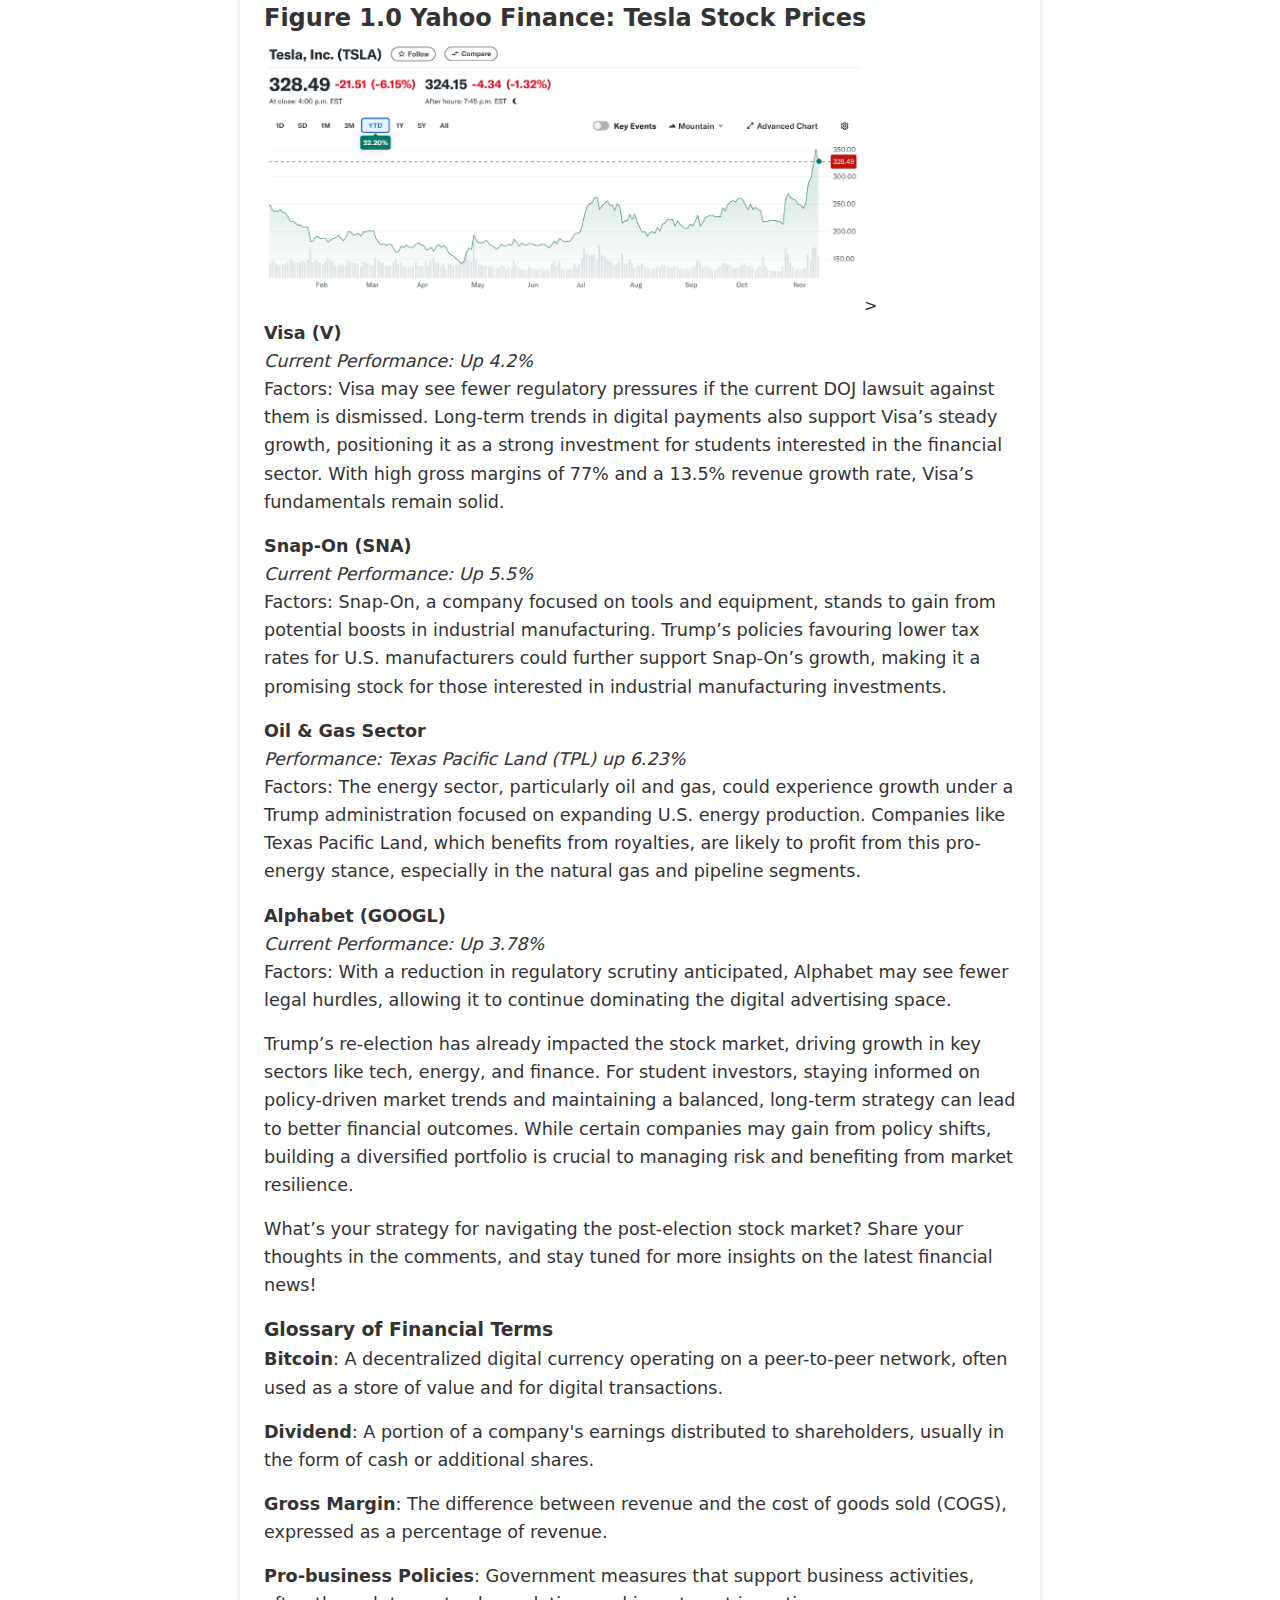
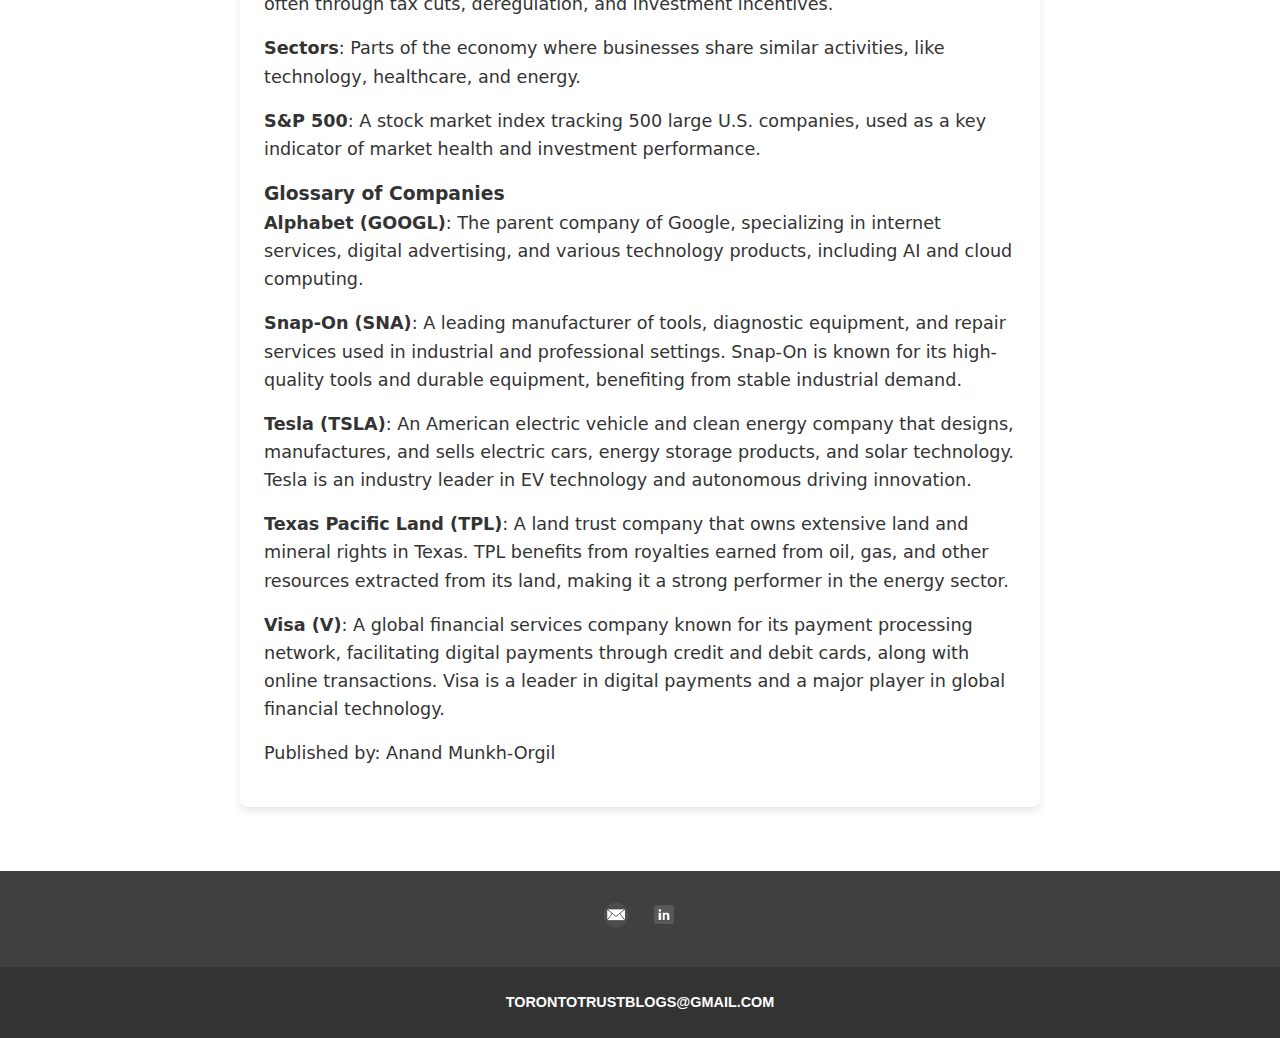
<file: full-blog-post5.html>
<!DOCTYPE html>
<html lang="en">
<head>
  <meta charset="UTF-8">
  <meta name="viewport" content="width=device-width, initial-scale=1.0">
  <title>Blog Post Title - Toronto Trust</title>
  <link rel="stylesheet" href="style.css">
    <link rel="icon" href="favicon.png" type="image/png">
</head>
<body>

  <!-- Navigation Bar -->
  <header>
    <div class="navbar">
      <img src="logo.png" alt="Toronto Trust Logo" class="logo" style="height: 70px;">
      <nav>
        <ul>
          <li><a href="index.html">Blogs</a></li>
          <li><a href="about.html">About Us</a></li>
          <li><a href="contact.html">Contact</a></li>
        </ul>
      </nav>
    </div>
  </header>

    <!-- Blog Post Content -->
    <!-- Blog Post Content -->
    <!-- Blog Post Content -->
    <!-- Blog Post Content -->
    <!-- Blog Post Content -->
    <!-- Blog Post Content -->
    <!-- Blog Post Content -->
    <!-- Blog Post Content -->
    <!-- Blog Post Content -->
    <!-- Blog Post Content -->
    <!-- Blog Post Content -->
    <!-- Blog Post Content -->
    <!-- Blog Post Content -->
    <!-- Blog Post Content -->
    <!-- Blog Post Content -->
    <!-- Blog Post Content -->
    <!-- Blog Post Content -->
    <!-- Blog Post Content -->
  
  
<main class="blog-post">
    <p>&nbsp;</p>
    <h1>Post-Election Stock Surge: Trump’s Re-Election and Key Stocks for Student Investors</h1>
    <p class="post-date">Published on: November 12, 2024</p>
    
    <div class="post-content">
        <p>Curious how the recent election impacts the stocks in your portfolio? Trump’s re-election has already caused a surge in the stock market, offering both opportunities and insights for young investors.</p>

        <p>Following the recent U.S. election, where Donald Trump was re-elected as the 47th President, the stock market has shown strong growth. This uptick has been fueled by expectations of pro-business policies, potentially benefiting sectors like tech, energy, and financial services. For students with a growing interest in finance, understanding these shifts can be key to building a resilient and profitable portfolio.</p>

        <p>In this article, you’ll gain insights into how the election has influenced the stock market, what specific stocks and sectors are positioned to benefit from Trump’s policies, and how these changes could shape your investment strategy going forward.</p>

        <h2>Election Impact on the Stock Market</h2>

        <h3>1. Stock Market Reaction: A Post-Election Surge</h3>
        <p>The stock market experienced a notable surge following Trump’s re-election, driven by investor optimism over anticipated pro-business policies. With impressive gains from stocks like Tesla (up 14.8%) and Bitcoin (up 8%). Additionally, the S&P 500 and dividend growth portfolios have both risen by 2.2%.</p>
        
        <p>This rapid post-election climb highlights investor confidence in Trump’s potential policy approaches, which many believe will be favourable to corporations, especially those in technology, energy, and manufacturing.</p>

        <h3>2. Investment Strategy During Trump’s Presidency</h3>
        <p>While market enthusiasm is high, it’s essential to approach investment with a long-term mindset. As Anand emphasizes, relying solely on political outcomes to dictate investment strategy can be risky. Instead, focusing on long-term wealth-building principles, such as income growth and broad market trends, is critical. The market’s resilience often stems from free-market mechanisms and continuous innovation, regardless of political cycles. For student investors, this means maintaining a well-diversified portfolio to capitalize on growth without overreacting to political events.</p>

        <h3>3. Top Stocks Benefiting from Trump’s Policies</h3>
        
        <p><strong>Tesla (TSLA)</strong><br>
        <em>Current Performance: Up 14.8%</em><br>
        Factors: Tesla, a leader in the electric vehicle (EV) market, is likely to benefit from lower corporate taxes for U.S. manufacturers and potential tariffs on foreign-made vehicles. Additionally, Trump’s stance on deregulation could favour Tesla’s AI and self-driving technology expansions, giving the company a competitive edge in the EV space.</p>

      <h2>Figure 1.0 Yahoo Finance: Tesla Stock Prices </h2>
        <img src="Teslastockpriceyear.jpg" alt="Tesla Stock Past 6 Days" style="width:100%; max-width:600px;">>

        <p><strong>Visa (V)</strong><br>
        <em>Current Performance: Up 4.2%</em><br>
        Factors: Visa may see fewer regulatory pressures if the current DOJ lawsuit against them is dismissed. Long-term trends in digital payments also support Visa’s steady growth, positioning it as a strong investment for students interested in the financial sector. With high gross margins of 77% and a 13.5% revenue growth rate, Visa’s fundamentals remain solid.</p>

        <p><strong>Snap-On (SNA)</strong><br>
        <em>Current Performance: Up 5.5%</em><br>
        Factors: Snap-On, a company focused on tools and equipment, stands to gain from potential boosts in industrial manufacturing. Trump’s policies favouring lower tax rates for U.S. manufacturers could further support Snap-On’s growth, making it a promising stock for those interested in industrial manufacturing investments.</p>

        <p><strong>Oil & Gas Sector</strong><br>
        <em>Performance: Texas Pacific Land (TPL) up 6.23%</em><br>
        Factors: The energy sector, particularly oil and gas, could experience growth under a Trump administration focused on expanding U.S. energy production. Companies like Texas Pacific Land, which benefits from royalties, are likely to profit from this pro-energy stance, especially in the natural gas and pipeline segments.</p>

        <p><strong>Alphabet (GOOGL)</strong><br>
        <em>Current Performance: Up 3.78%</em><br>
        Factors: With a reduction in regulatory scrutiny anticipated, Alphabet may see fewer legal hurdles, allowing it to continue dominating the digital advertising space.</p>

        <p>Trump’s re-election has already impacted the stock market, driving growth in key sectors like tech, energy, and finance. For student investors, staying informed on policy-driven market trends and maintaining a balanced, long-term strategy can lead to better financial outcomes. While certain companies may gain from policy shifts, building a diversified portfolio is crucial to managing risk and benefiting from market resilience.</p>

        <p>What’s your strategy for navigating the post-election stock market? Share your thoughts in the comments, and stay tuned for more insights on the latest financial news!</p>

       <h3>Glossary of Financial Terms</h3>
<p><strong>Bitcoin</strong>: A decentralized digital currency operating on a peer-to-peer network, often used as a store of value and for digital transactions.</p>
<p><strong>Dividend</strong>: A portion of a company's earnings distributed to shareholders, usually in the form of cash or additional shares.</p>
<p><strong>Gross Margin</strong>: The difference between revenue and the cost of goods sold (COGS), expressed as a percentage of revenue.</p>
<p><strong>Pro-business Policies</strong>: Government measures that support business activities, often through tax cuts, deregulation, and investment incentives.</p>
<p><strong>Sectors</strong>: Parts of the economy where businesses share similar activities, like technology, healthcare, and energy.</p>
<p><strong>S&P 500</strong>: A stock market index tracking 500 large U.S. companies, used as a key indicator of market health and investment performance.</p>

        <h3>Glossary of Companies</h3>
        <p><strong>Alphabet (GOOGL)</strong>: The parent company of Google, specializing in internet services, digital advertising, and various technology products, including AI and cloud computing.</p>
        <p><strong>Snap-On (SNA)</strong>: A leading manufacturer of tools, diagnostic equipment, and repair services used in industrial and professional settings. Snap-On is known for its high-quality tools and durable equipment, benefiting from stable industrial demand.</p>
        <p><strong>Tesla (TSLA)</strong>: An American electric vehicle and clean energy company that designs, manufactures, and sells electric cars, energy storage products, and solar technology. Tesla is an industry leader in EV technology and autonomous driving innovation.</p>
        <p><strong>Texas Pacific Land (TPL)</strong>: A land trust company that owns extensive land and mineral rights in Texas. TPL benefits from royalties earned from oil, gas, and other resources extracted from its land, making it a strong performer in the energy sector.</p>
        <p><strong>Visa (V)</strong>: A global financial services company known for its payment processing network, facilitating digital payments through credit and debit cards, along with online transactions. Visa is a leader in digital payments and a major player in global financial technology.</p>

        <!-- Published by section -->
        <p class="post-date">Published by: Anand Munkh-Orgil</p>
    </div>
</main>

      <!-- Add more content as needed -->
  
    <!-- Blog Post Content -->
    <!-- Blog Post Content -->
    <!-- Blog Post Content -->
    <!-- Blog Post Content -->
    <!-- Blog Post Content -->
    <!-- Blog Post Content -->
    <!-- Blog Post Content -->
    <!-- Blog Post Content -->
    <!-- Blog Post Content -->
    <!-- Blog Post Content -->
    <!-- Blog Post Content -->
    <!-- Blog Post Content -->
    <!-- Blog Post Content -->
    <!-- Blog Post Content -->
    <!-- Blog Post Content -->
    <!-- Blog Post Content -->
    <!-- Blog Post Content -->
    <!-- Blog Post Content -->
  
  
    </div>
  </main>

<!-- Footer Section -->
<footer>
  <div class="footer-top">
    <div class="social-icons">
      <a href="mailto:your-email@example.com"><img src="email1.png" alt="Email Icon"></a>
        <a href="https://www.linkedin.com/company/105530269" target="_blank"><img src="linkedin123.png" alt="LinkedIn Icon"></a>    </div>
  </div>
  <div class="footer-bottom">
    <p>TORONTOTRUSTBLOGS@GMAIL.COM</p>
  </div>
</footer>

</body>
</html>
</file>
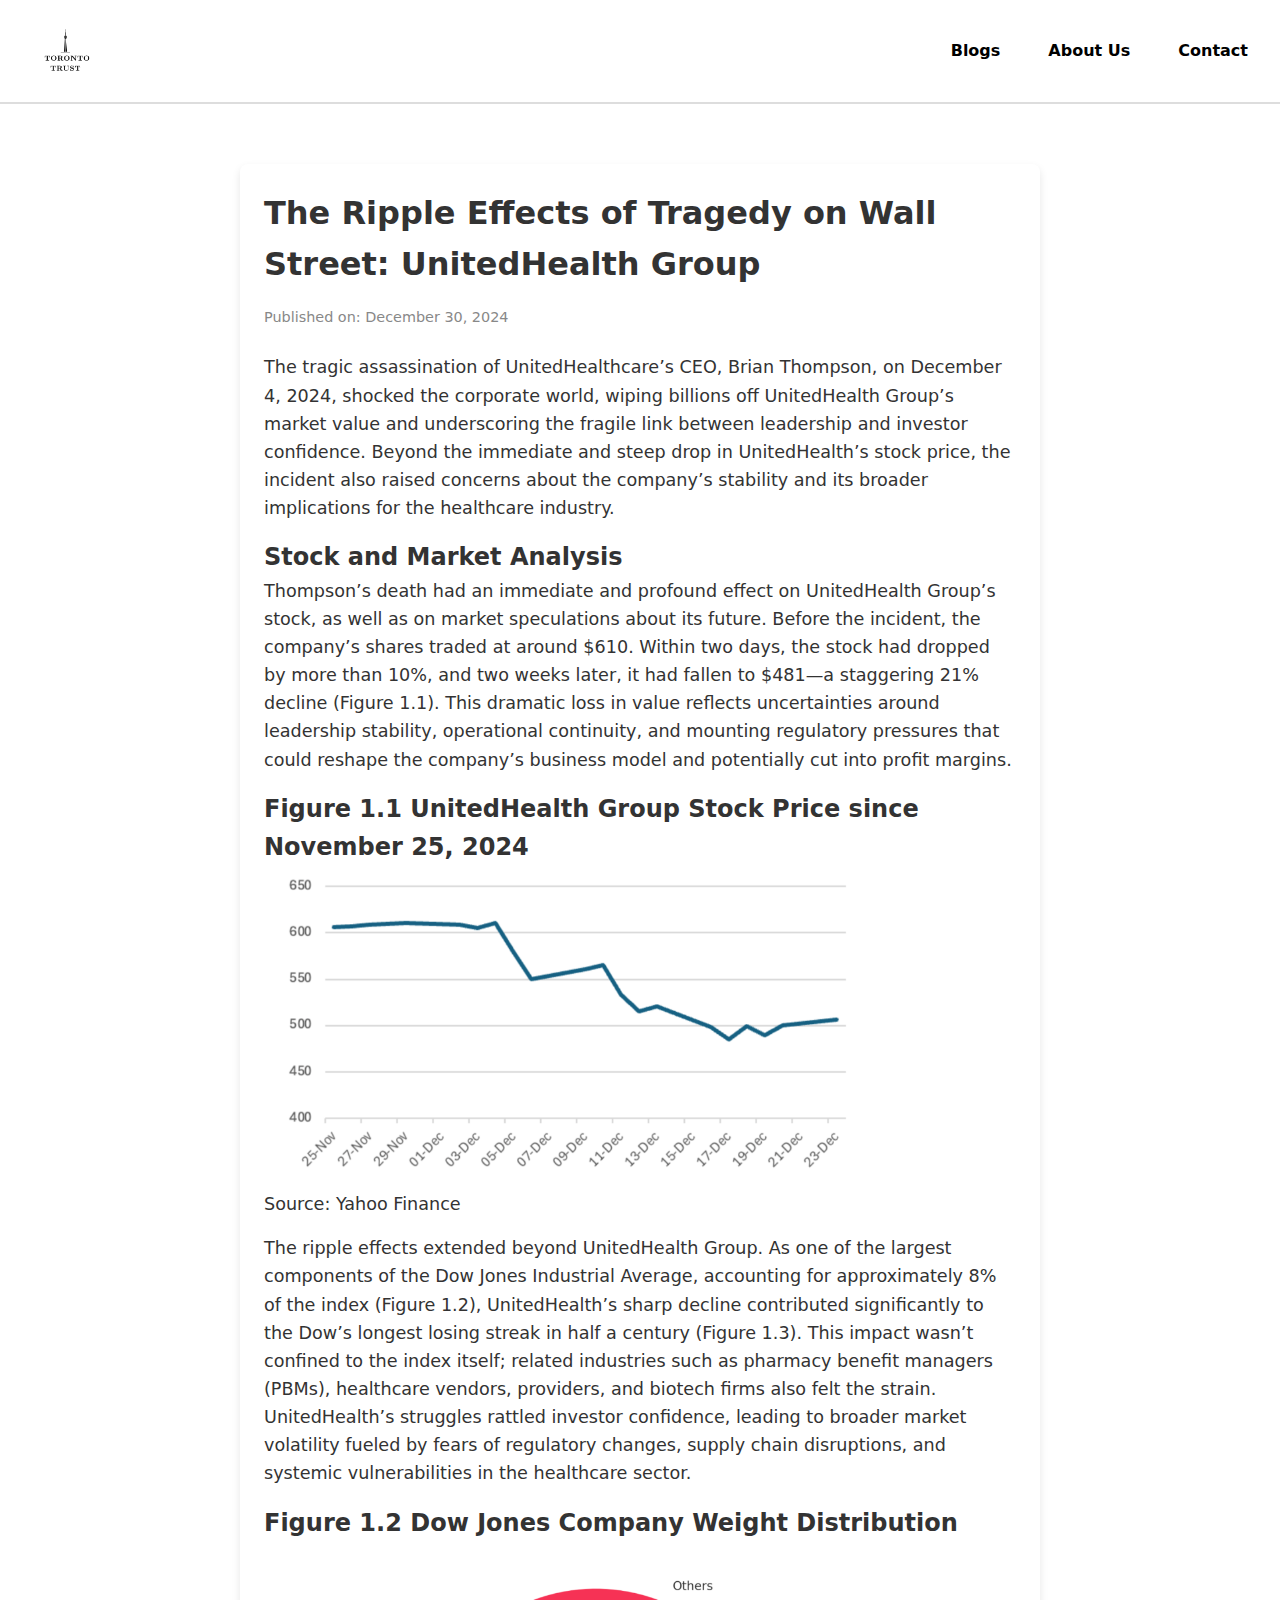
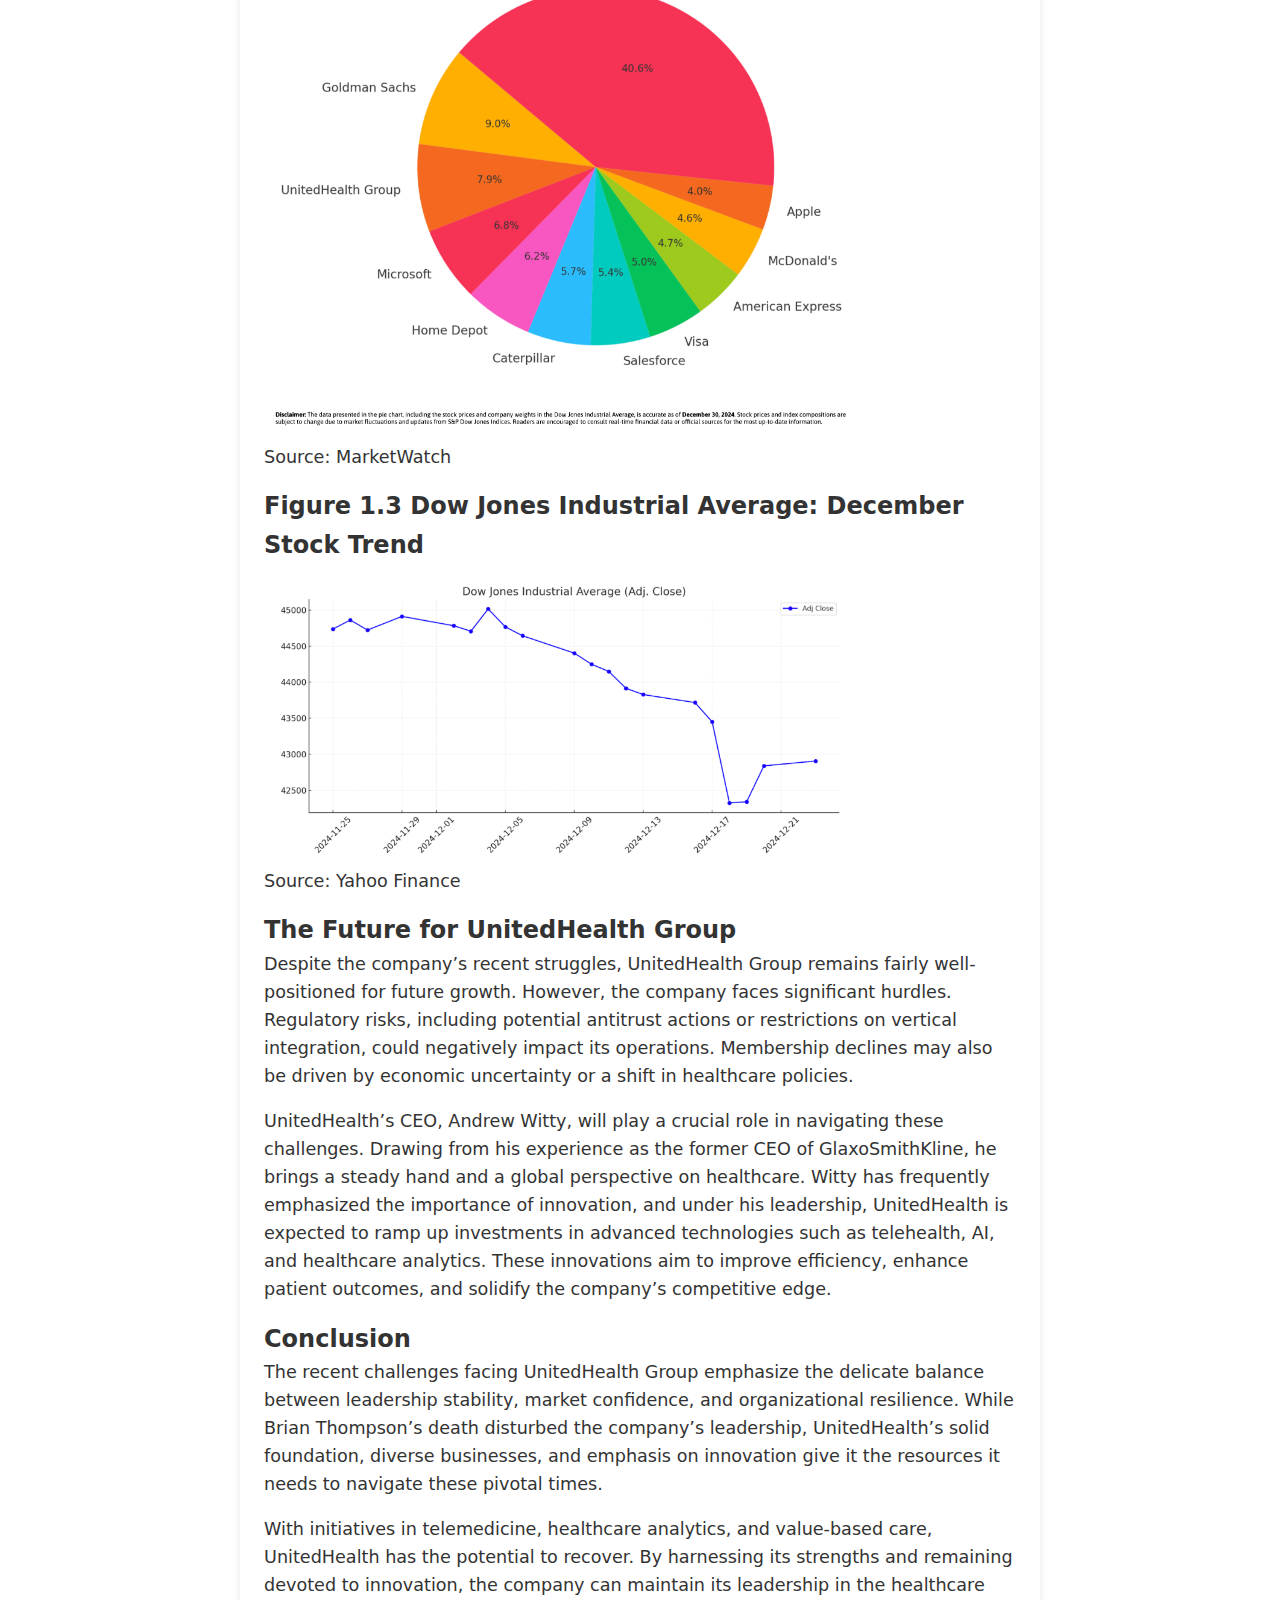
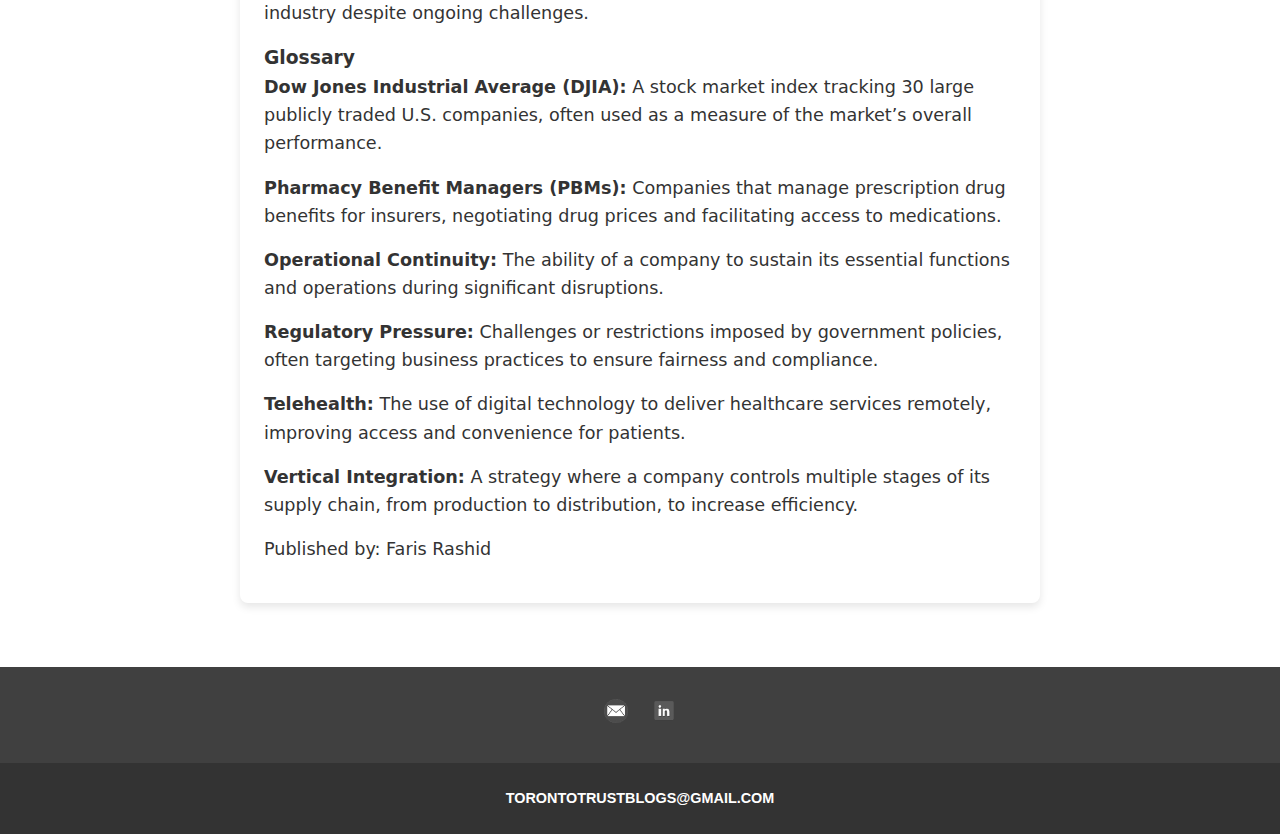
<file: full-blog-post7.html>
<!DOCTYPE html>
<html lang="en">
<head>
  <meta charset="UTF-8">
  <meta name="viewport" content="width=device-width, initial-scale=1.0">
  <title>The Ripple Effects of Tragedy on Wall Street: UnitedHealth Group - Toronto Trust</title>
  <link rel="stylesheet" href="style.css">
  <link rel="icon" href="favicon.png" type="image/png">
</head>
<body>

  <!-- Navigation Bar -->
  <header>
    <div class="navbar">
      <img src="logo.png" alt="Toronto Trust Logo" class="logo" style="height: 70px;">
      <nav>
        <ul>
          <li><a href="index.html">Blogs</a></li>
          <li><a href="about.html">About Us</a></li>
          <li><a href="contact.html">Contact</a></li>
        </ul>
      </nav>
    </div>
  </header>

  <!-- Blog Post Content -->
  <main class="blog-post">
    <h1>The Ripple Effects of Tragedy on Wall Street: UnitedHealth Group</h1>
    <p class="post-date">Published on: December 30, 2024</p>
    
    <div class="post-content">
      <p>The tragic assassination of UnitedHealthcare’s CEO, Brian Thompson, on December 4, 2024, shocked the corporate world, wiping billions off UnitedHealth Group’s market value and underscoring the fragile link between leadership and investor confidence. Beyond the immediate and steep drop in UnitedHealth’s stock price, the incident also raised concerns about the company’s stability and its broader implications for the healthcare industry.</p>

      <h2>Stock and Market Analysis</h2>
      <p>Thompson’s death had an immediate and profound effect on UnitedHealth Group’s stock, as well as on market speculations about its future. Before the incident, the company’s shares traded at around $610. Within two days, the stock had dropped by more than 10%, and two weeks later, it had fallen to $481—a staggering 21% decline (Figure 1.1). This dramatic loss in value reflects uncertainties around leadership stability, operational continuity, and mounting regulatory pressures that could reshape the company’s business model and potentially cut into profit margins.</p>

         <h2>Figure 1.1 UnitedHealth Group Stock Price since November 25, 2024</h2>
      <img src="figure_1_11.png" alt="UnitedHealth Stock Price Decline" style="width:100%; max-width:600px;">
      <p>Source: Yahoo Finance</p>

      <p>The ripple effects extended beyond UnitedHealth Group. As one of the largest components of the Dow Jones Industrial Average, accounting for approximately 8% of the index (Figure 1.2), UnitedHealth’s sharp decline contributed significantly to the Dow’s longest losing streak in half a century (Figure 1.3). This impact wasn’t confined to the index itself; related industries such as pharmacy benefit managers (PBMs), healthcare vendors, providers, and biotech firms also felt the strain. UnitedHealth’s struggles rattled investor confidence, leading to broader market volatility fueled by fears of regulatory changes, supply chain disruptions, and systemic vulnerabilities in the healthcare sector.</p>

            <h2>Figure 1.2 Dow Jones Company Weight Distribution</h2>
      <img src="secondpng.png" alt="Dow Jones Company Weight Distribution" style="width:100%; max-width:600px;">
      <p>Source: MarketWatch</p>

                  <h2>Figure 1.3 Dow Jones Industrial Average: December Stock Trend</h2>
      <img src="lastfigure.png" alt="Dow Jones December Stock Trend" style="width:100%; max-width:600px;">
      <p>Source: Yahoo Finance</p>

      <h2>The Future for UnitedHealth Group</h2>
      <p>Despite the company’s recent struggles, UnitedHealth Group remains fairly well-positioned for future growth. However, the company faces significant hurdles. Regulatory risks, including potential antitrust actions or restrictions on vertical integration, could negatively impact its operations. Membership declines may also be driven by economic uncertainty or a shift in healthcare policies.</p>

      <p>UnitedHealth’s CEO, Andrew Witty, will play a crucial role in navigating these challenges. Drawing from his experience as the former CEO of GlaxoSmithKline, he brings a steady hand and a global perspective on healthcare. Witty has frequently emphasized the importance of innovation, and under his leadership, UnitedHealth is expected to ramp up investments in advanced technologies such as telehealth, AI, and healthcare analytics. These innovations aim to improve efficiency, enhance patient outcomes, and solidify the company’s competitive edge.</p>

      <h2>Conclusion</h2>
      <p>The recent challenges facing UnitedHealth Group emphasize the delicate balance between leadership stability, market confidence, and organizational resilience. While Brian Thompson’s death disturbed the company’s leadership, UnitedHealth’s solid foundation, diverse businesses, and emphasis on innovation give it the resources it needs to navigate these pivotal times.</p>

      <p>With initiatives in telemedicine, healthcare analytics, and value-based care, UnitedHealth has the potential to recover. By harnessing its strengths and remaining devoted to innovation, the company can maintain its leadership in the healthcare industry despite ongoing challenges.</p>

      <h3>Glossary</h3>
      <p><strong>Dow Jones Industrial Average (DJIA):</strong> A stock market index tracking 30 large publicly traded U.S. companies, often used as a measure of the market’s overall performance.</p>
      <p><strong>Pharmacy Benefit Managers (PBMs):</strong> Companies that manage prescription drug benefits for insurers, negotiating drug prices and facilitating access to medications.</p>
      <p><strong>Operational Continuity:</strong> The ability of a company to sustain its essential functions and operations during significant disruptions.</p>
      <p><strong>Regulatory Pressure:</strong> Challenges or restrictions imposed by government policies, often targeting business practices to ensure fairness and compliance.</p>
      <p><strong>Telehealth:</strong> The use of digital technology to deliver healthcare services remotely, improving access and convenience for patients.</p>
      <p><strong>Vertical Integration:</strong> A strategy where a company controls multiple stages of its supply chain, from production to distribution, to increase efficiency.</p>

      <p class="post-date">Published by: Faris Rashid</p>
    </div>
  </main>

  <!-- Footer Section -->
  <footer>
    <div class="footer-top">
      <div class="social-icons">
        <a href="mailto:your-email@example.com"><img src="email1.png" alt="Email Icon"></a>
        <a href="https://www.linkedin.com/company/105530269" target="_blank"><img src="linkedin123.png" alt="LinkedIn Icon"></a>
      </div>
    </div>
    <div class="footer-bottom">
      <p>TORONTOTRUSTBLOGS@GMAIL.COM</p>
    </div>
  </footer>

</body>
</html>
</file>
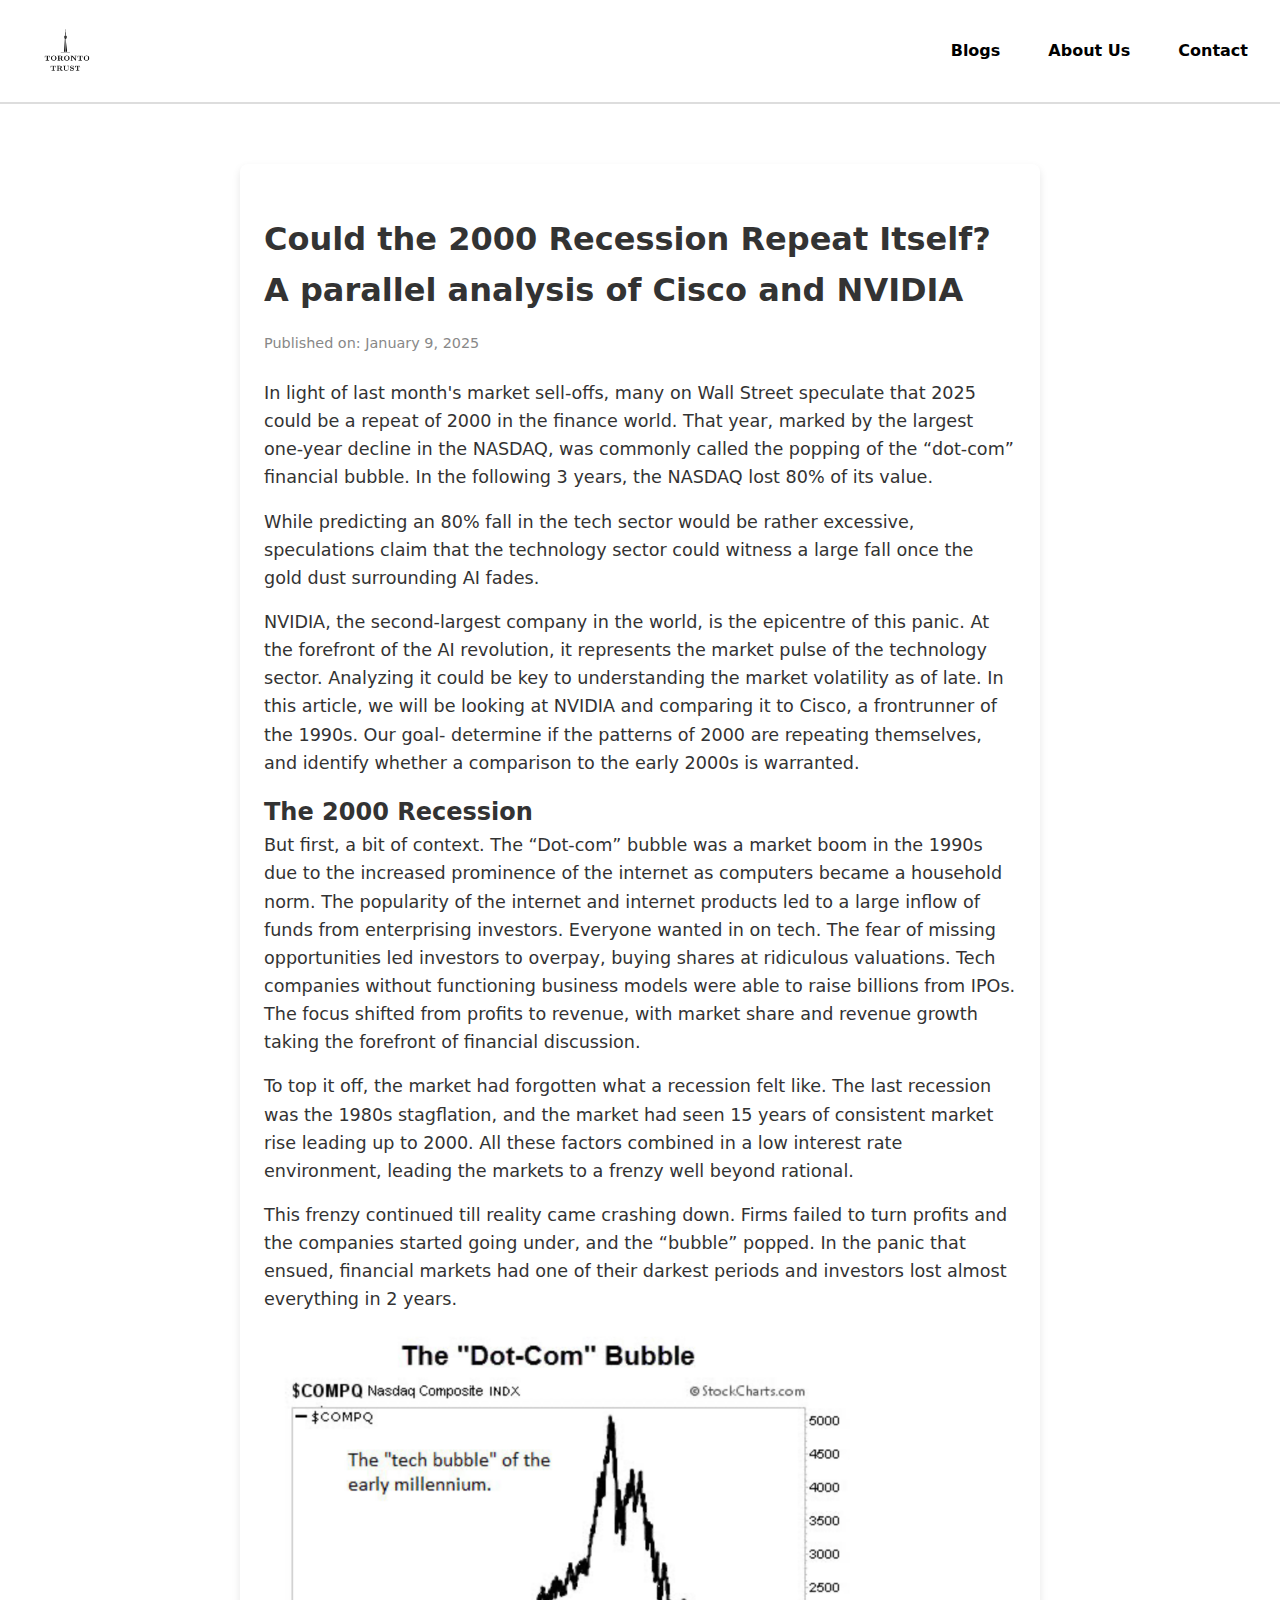
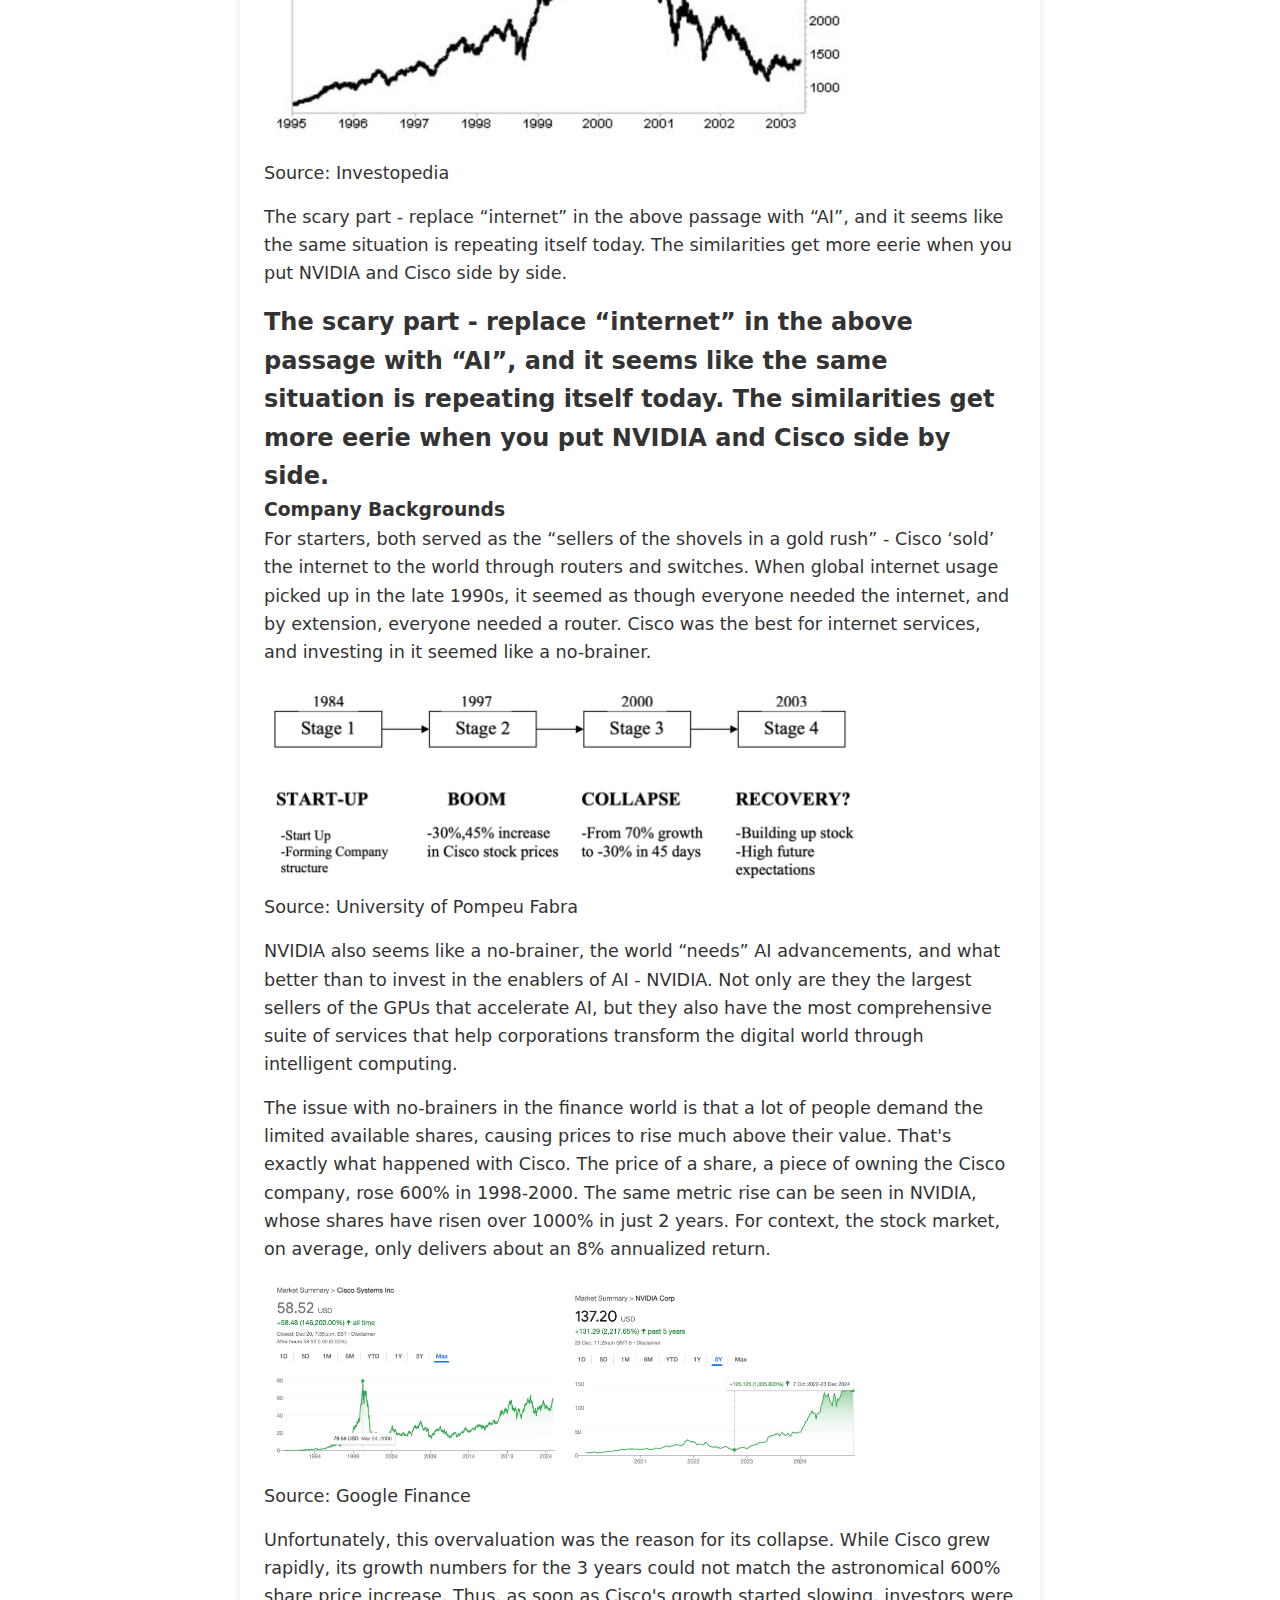
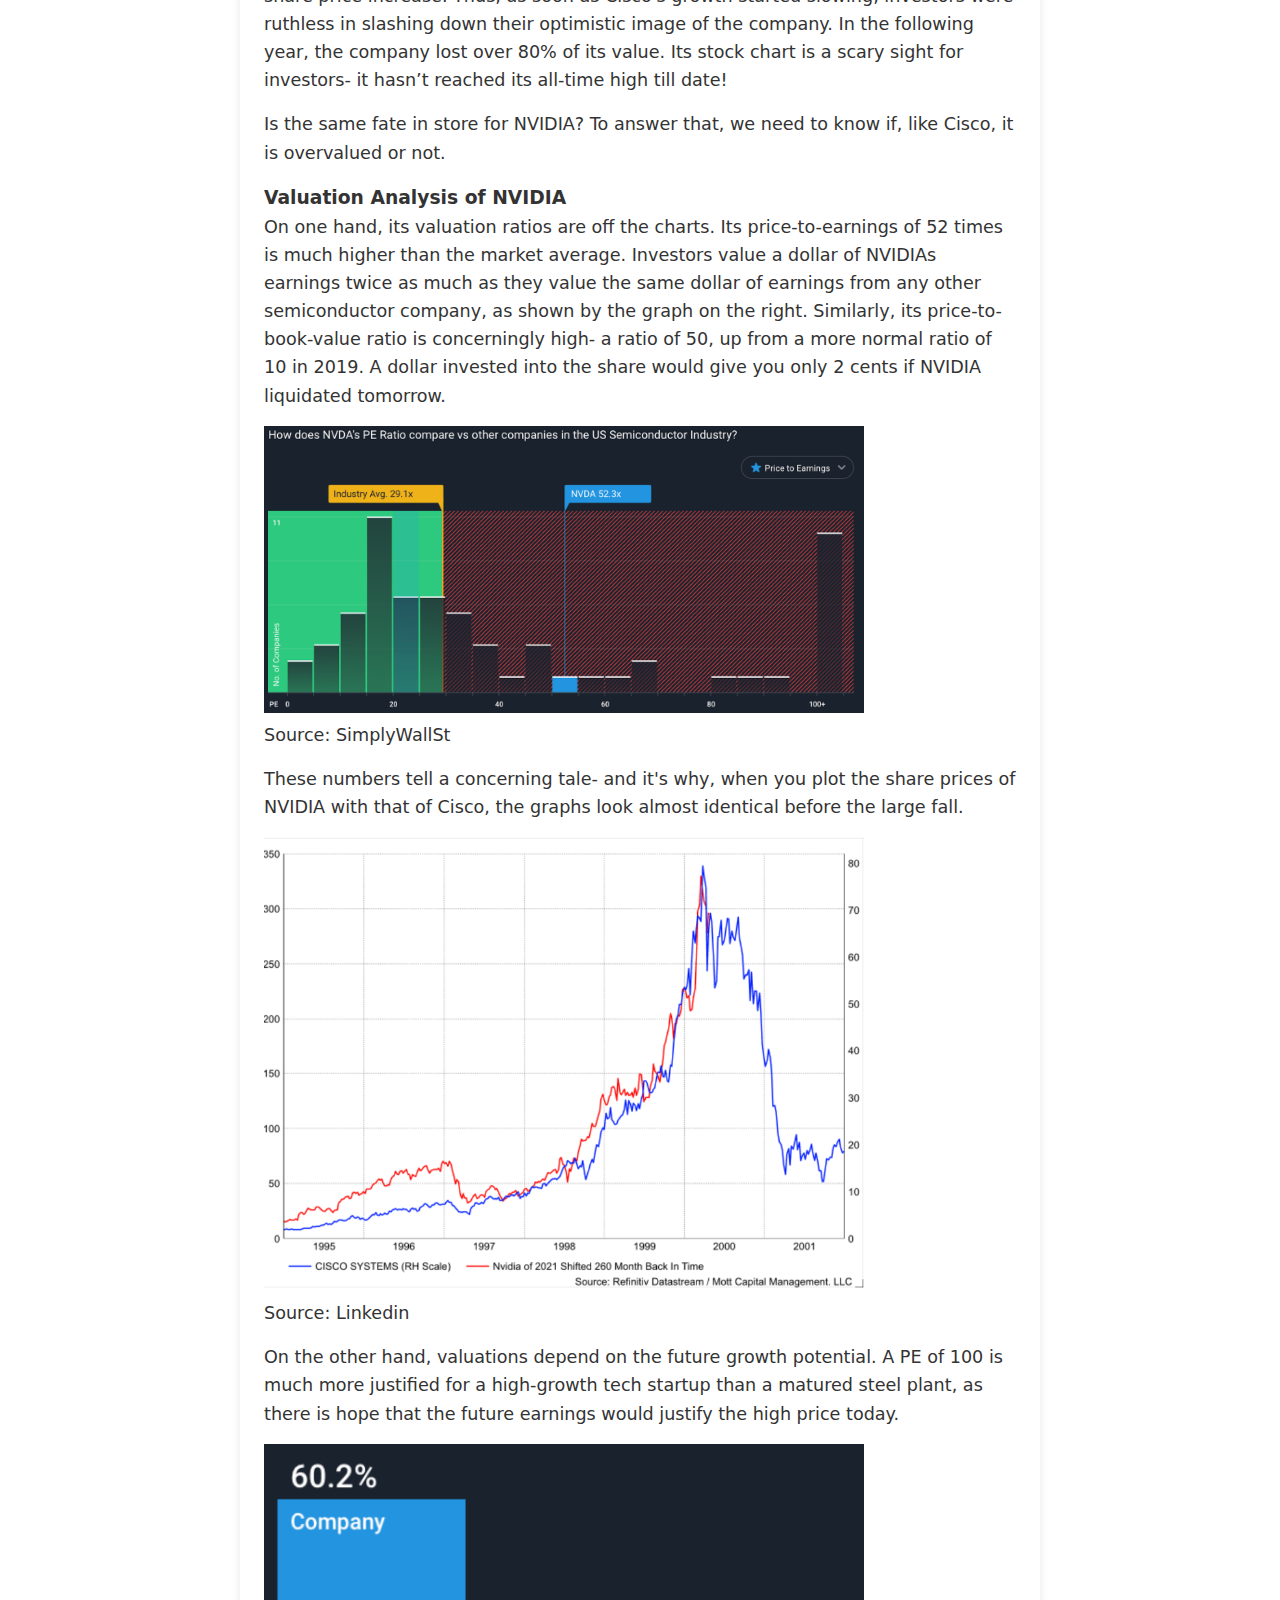
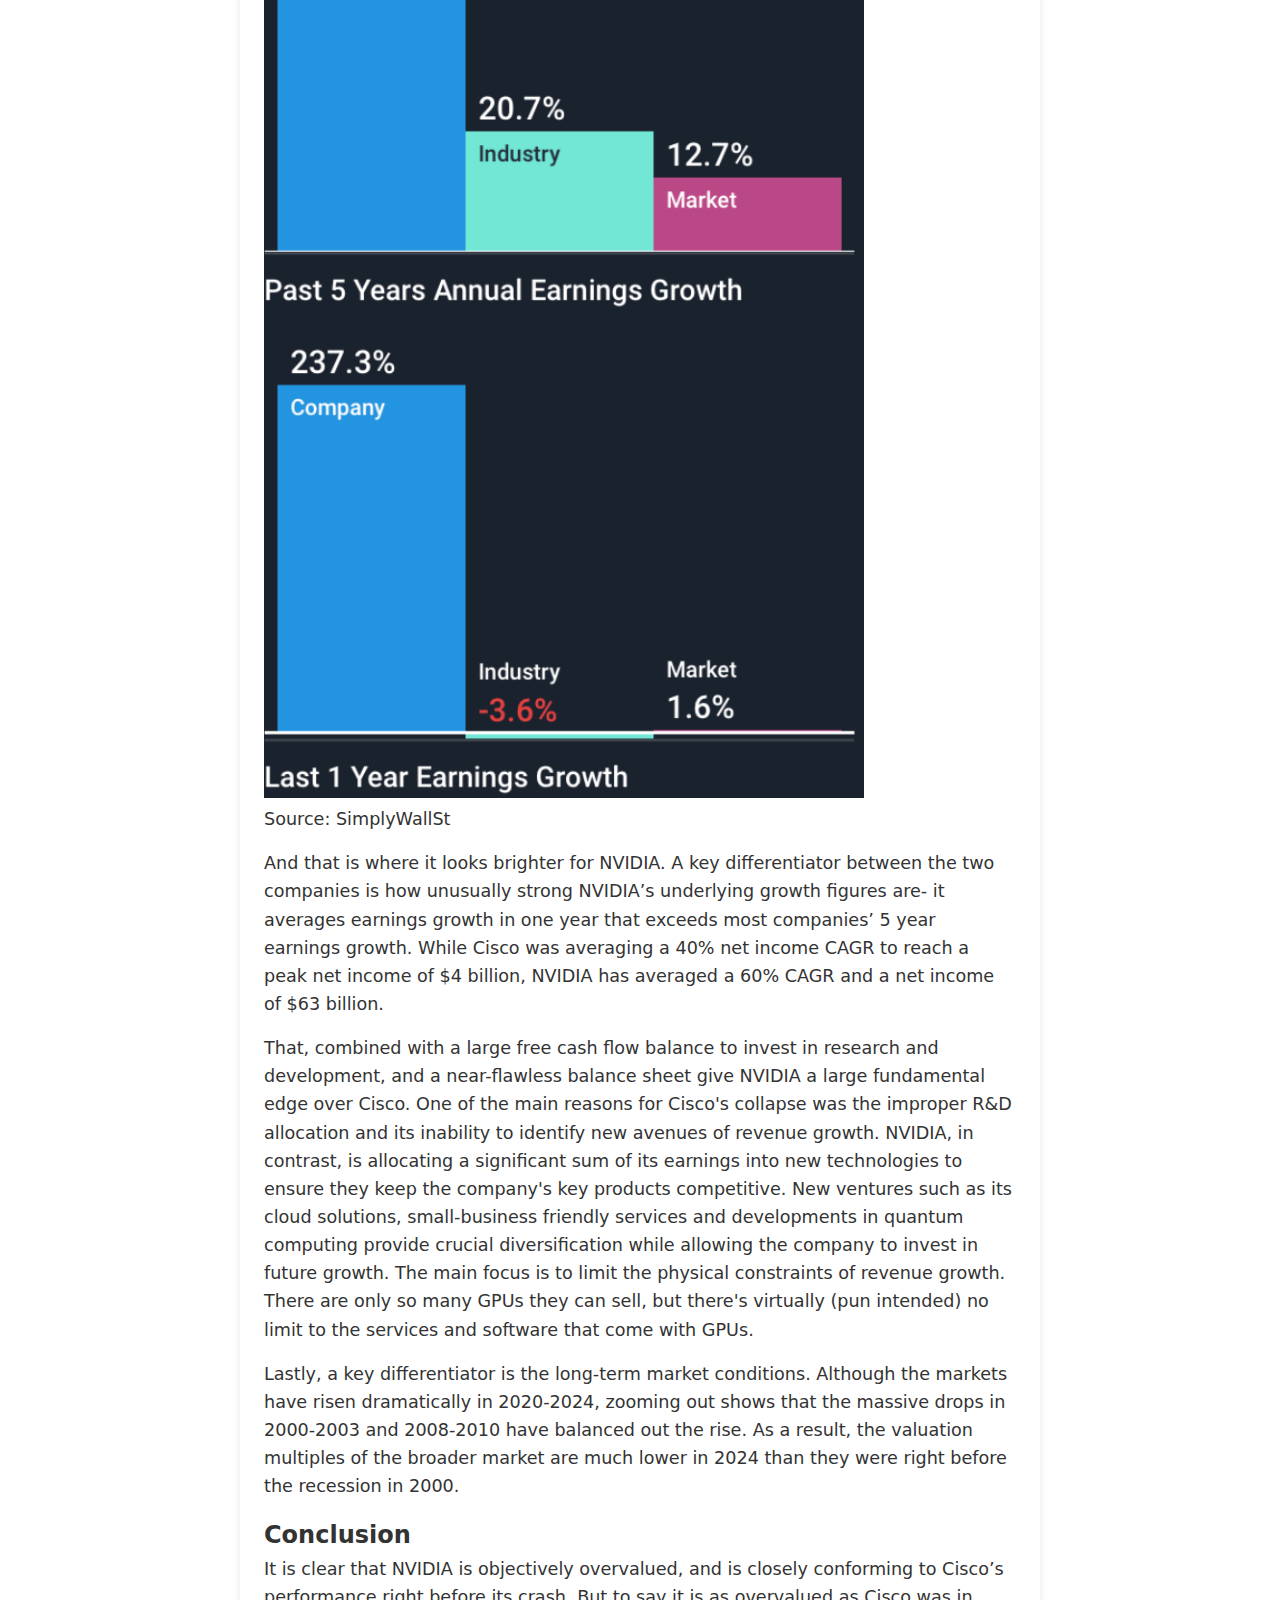
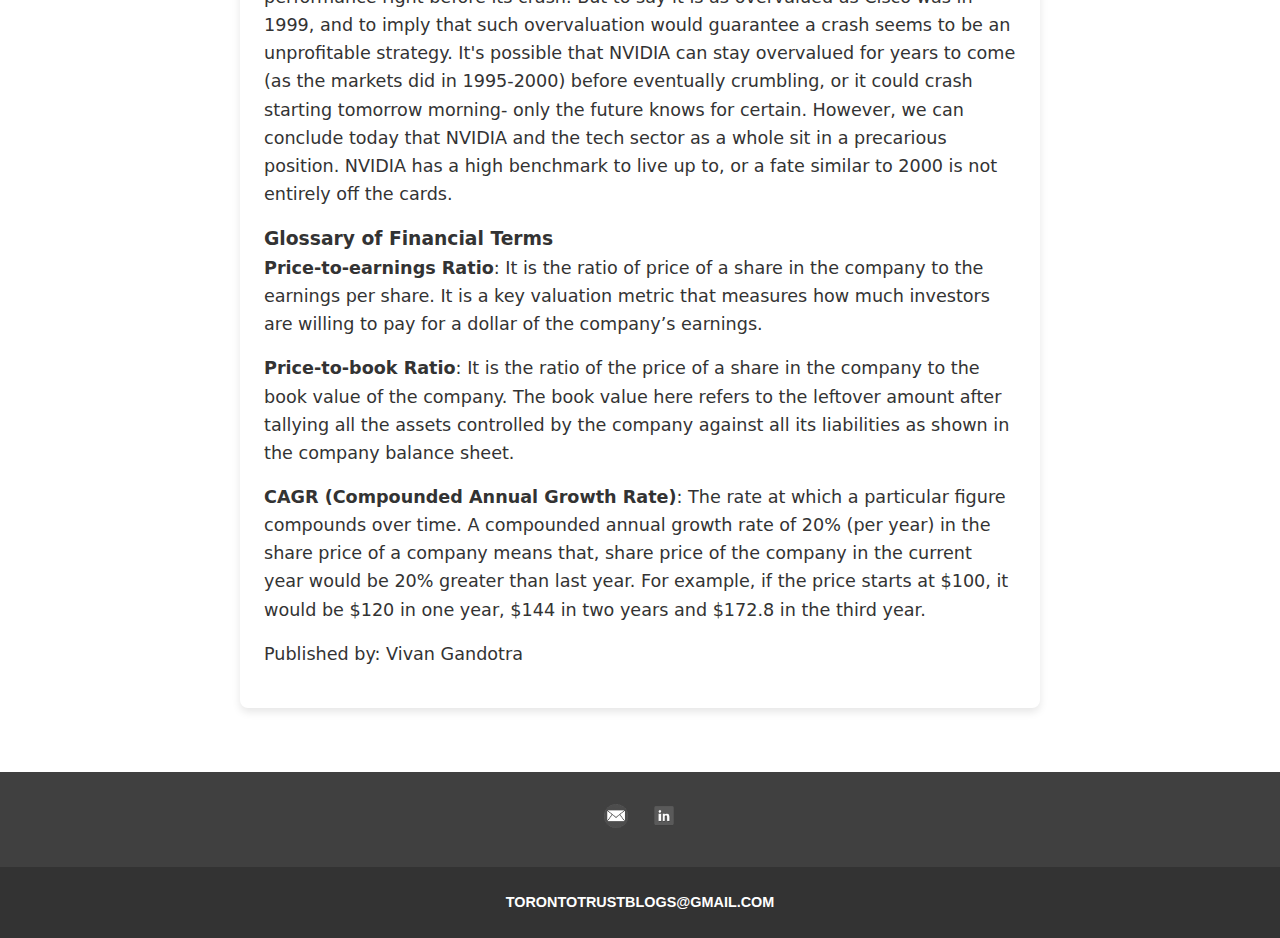
<file: full-blog-post8.html>
<!DOCTYPE html>
<html lang="en">
<head>
  <meta charset="UTF-8">
  <meta name="viewport" content="width=device-width, initial-scale=1.0">
  <title>Blog Post Title - Toronto Trust</title>
  <link rel="stylesheet" href="style.css">
    <link rel="icon" href="favicon.png" type="image/png">
</head>
<body>

  <!-- Navigation Bar -->
  <header>
    <div class="navbar">
      <img src="logo.png" alt="Toronto Trust Logo" class="logo" style="height: 70px;">
      <nav>
        <ul>
          <li><a href="index.html">Blogs</a></li>
          <li><a href="about.html">About Us</a></li>
          <li><a href="contact.html">Contact</a></li>
        </ul>
      </nav>
    </div>
  </header> 

    <!-- Blog Post Content -->
    <!-- Blog Post Content -->
    <!-- Blog Post Content -->
    <!-- Blog Post Content -->
    <!-- Blog Post Content -->
    <!-- Blog Post Content -->
    <!-- Blog Post Content -->
    <!-- Blog Post Content -->
    <!-- Blog Post Content -->
    <!-- Blog Post Content -->
    <!-- Blog Post Content -->
    <!-- Blog Post Content -->
    <!-- Blog Post Content -->
    <!-- Blog Post Content -->
    <!-- Blog Post Content -->
    <!-- Blog Post Content -->
    <!-- Blog Post Content -->
    <!-- Blog Post Content -->
  
  
<main class="blog-post">
    <p>&nbsp;</p>
    <h1>Could the 2000 Recession Repeat Itself? A parallel analysis of Cisco and NVIDIA</h1>

    <p class="post-date">Published on: January 9, 2025</p>
    
    <div class="post-content">
        <p>In light of last month's market sell-offs, many on Wall Street speculate that 2025 could be a repeat of 2000 in the finance world. That year, marked by the largest one-year decline in the NASDAQ, was commonly called the popping of the “dot-com” financial bubble. In the following 3 years, the NASDAQ lost 80% of its value.
        </p>

        <p>While predicting an 80% fall in the tech sector would be rather excessive, speculations claim that the technology sector could witness a large fall once the gold dust surrounding AI fades.</p>

        <p>NVIDIA, the second-largest company in the world, is the epicentre of this panic. At the forefront of the AI revolution, it represents the market pulse of the technology sector. Analyzing it could be key to understanding the market volatility as of late. In this article, we will be looking at NVIDIA and comparing it to Cisco, a frontrunner of the 1990s. Our goal- determine if the patterns of 2000 are repeating themselves, and identify whether a comparison to the early 2000s is warranted.</p>

        <h2>The 2000 Recession</h2>

        <p>But first, a bit of context. The “Dot-com” bubble was a market boom in the 1990s due to the increased prominence of the internet as computers became a household norm. The popularity of the internet and internet products led to a large inflow of funds from enterprising investors. Everyone wanted in on tech. The fear of missing opportunities led investors to overpay, buying shares at ridiculous valuations. Tech companies without functioning business models were able to raise billions from IPOs. The focus shifted from profits to revenue, with market share and revenue growth taking the forefront of financial discussion. </p>

        <p>To top it off, the market had forgotten what a recession felt like. The last recession was the 1980s stagflation, and the market had seen 15 years of consistent market rise leading up to 2000. All these factors combined in a low interest rate environment, leading the markets to a frenzy well beyond rational.</p>

        <p>This frenzy continued till reality came crashing down. Firms failed to turn profits and the companies started going under, and the “bubble” popped. In the panic that ensued, financial markets had one of their darkest periods and investors lost almost everything in 2 years.</p>

        <img src="post_8_images/post8_1.png" alt="Tesla Stock Past 6 Days" style="width:100%; max-width:600px;">
        <p>Source: Investopedia</p>

        <p>The scary part - replace “internet” in the above passage with “AI”, and it seems like the same situation is repeating itself today. The similarities get more eerie when you put NVIDIA and Cisco side by side.
        </p>

        <h2>The scary part - replace “internet” in the above passage with “AI”, and it seems like the same situation is repeating itself today. The similarities get more eerie when you put NVIDIA and Cisco side by side.
        </h2>

        <h3>Company Backgrounds</h3>

        <p>For starters, both served as the “sellers of the shovels in a gold rush” - Cisco ‘sold’ the internet to the world through routers and switches. When global internet usage picked up in the late 1990s, it seemed as though everyone needed the internet, and by extension, everyone needed a router. Cisco was the best for internet services, and investing in it seemed like a no-brainer.</p>

        <img src="post_8_images/post8_2.png" alt="Tesla Stock Past 6 Days" style="width:100%; max-width:600px;">
        <p>Source: University of Pompeu Fabra</p>

        <p>NVIDIA also seems like a no-brainer, the world “needs” AI advancements, and what better than to invest in the enablers of AI - NVIDIA. Not only are they the largest sellers of the GPUs that accelerate AI, but they also have the most comprehensive suite of services that help corporations transform the digital world through intelligent computing.</p>

        <p>The issue with no-brainers in the finance world is that a lot of people demand the limited available shares, causing prices to rise much above their value. That's exactly what happened with Cisco. The price of a share, a piece of owning the Cisco company, rose 600% in 1998-2000. The same metric rise can be seen in NVIDIA, whose shares have risen over 1000% in just 2 years. For context, the stock market, on average, only delivers about an 8% annualized return.</p>


        <img src="post_8_images/post8_3.png" alt="Tesla Stock Past 6 Days" style="width:100%; max-width:600px;">
        <p>Source: Google Finance</p>

        <p>Unfortunately, this overvaluation was the reason for its collapse. While Cisco grew rapidly, its growth numbers for the 3 years could not match the astronomical 600% share price increase. Thus, as soon as Cisco's growth started slowing, investors were ruthless in slashing down their optimistic image of the company. In the following year, the company lost over 80% of its value. Its stock chart is a scary sight for investors- it hasn’t reached its all-time high till date!</p>

        <p>Is the same fate in store for NVIDIA? To answer that, we need to know if, like Cisco, it is overvalued or not.</p>

        <h3>Valuation Analysis of NVIDIA</h3>

        <p>On one hand, its valuation ratios are off the charts. Its price-to-earnings of 52 times is much higher than the market average. Investors value a dollar of NVIDIAs earnings twice as much as they value the same dollar of earnings from any other semiconductor company, as shown by the graph on the right. Similarly, its price-to-book-value ratio is concerningly high- a ratio of 50, up from a more normal ratio of 10 in 2019. A dollar invested into the share would give you only 2 cents if NVIDIA liquidated tomorrow.</p>

        <img src="post_8_images/post8_4.png" alt="Tesla Stock Past 6 Days" style="width:100%; max-width:600px;">
        <p>Source: SimplyWallSt</p>

        <p>These numbers tell a concerning tale- and it's why, when you plot the share prices of NVIDIA with that of Cisco, the graphs look almost identical before the large fall.</p>

        <img src="post_8_images/post8_5.png" alt="Tesla Stock Past 6 Days" style="width:100%; max-width:600px;">
        <p>Source: Linkedin</p>

        <p>On the other hand, valuations depend on the future growth potential. A PE of 100 is much more justified for a high-growth tech startup than a matured steel plant, as there is hope that the future earnings would justify the high price today.</p>

        <img src="post_8_images/post8_6.png" alt="Tesla Stock Past 6 Days" style="width:100%; max-width:600px;">
        <p>Source: SimplyWallSt</p>

        <p>And that is where it looks brighter for NVIDIA. A key differentiator between the two companies is how unusually strong NVIDIA’s underlying growth figures are- it averages earnings growth in one year that exceeds most companies’ 5 year earnings growth. While Cisco was averaging a 40% net income CAGR to reach a peak net income of $4 billion, NVIDIA has averaged a 60% CAGR and a net income of $63 billion.
        </p>

        <p>That, combined with a large free cash flow balance to invest in research and development, and a near-flawless balance sheet give NVIDIA a large fundamental edge over Cisco. One of the main reasons for Cisco's collapse was the improper R&D allocation and its inability to identify new avenues of revenue growth. NVIDIA, in contrast, is allocating a significant sum of its earnings into new technologies to ensure they keep the company's key products competitive. New ventures such as its cloud solutions, small-business friendly services and developments in quantum computing provide crucial diversification while allowing the company to invest in future growth. The main focus is to limit the physical constraints of revenue growth. There are only so many GPUs they can sell, but there's virtually (pun intended) no limit to the services and software that come with GPUs.</p>

        <p>Lastly, a key differentiator is the long-term market conditions. Although the markets have risen dramatically in 2020-2024, zooming out shows that the massive drops in 2000-2003 and 2008-2010 have balanced out the rise. As a result, the valuation multiples of the broader market are much lower in 2024 than they were right before the recession in 2000.</p>

        <h2>Conclusion</h2>

        <p>It is clear that NVIDIA is objectively overvalued, and is closely conforming to Cisco’s performance right before its crash. But to say it is as overvalued as Cisco was in 1999, and to imply that such overvaluation would guarantee a crash seems to be an unprofitable strategy. It's possible that NVIDIA can stay overvalued for years to come (as the markets did in 1995-2000) before eventually crumbling, or it could crash starting tomorrow morning- only the future knows for certain. However, we can conclude today that NVIDIA and the tech sector as a whole sit in a precarious position. NVIDIA has a high benchmark to live up to, or a fate similar to 2000 is not entirely off the cards.</p>


        <h3>Glossary of Financial Terms</h3>
<p><strong>Price-to-earnings Ratio</strong>: It is the ratio of price of a share in the company to the earnings per share. It is a key valuation metric that measures how much investors are willing to pay for a dollar of the company’s earnings.</p>
<p><strong>Price-to-book Ratio</strong>: It is the ratio of the price of a share in the company to the book value of the company. The book value here refers to the leftover amount after tallying all the assets controlled by the company against all its liabilities as shown in the company balance sheet.</p>
<p><strong>CAGR (Compounded Annual Growth Rate)</strong>: The rate at which a particular figure compounds over time. A compounded annual growth rate of 20% (per year) in the share price of a company means that, share price of the company in the current year would be 20% greater than last year. For example, if the price starts at $100, it would be $120 in one year, $144 in two years and $172.8 in the third year.
</p>

        <!-- Published by section -->
        <p class="post-date">Published by: Vivan Gandotra</p>
    </div>
</main>

      <!-- Add more content as needed -->
  
    <!-- Blog Post Content -->
    <!-- Blog Post Content -->
    <!-- Blog Post Content -->
    <!-- Blog Post Content -->
    <!-- Blog Post Content -->
    <!-- Blog Post Content -->
    <!-- Blog Post Content -->
    <!-- Blog Post Content -->
    <!-- Blog Post Content -->
    <!-- Blog Post Content -->
    <!-- Blog Post Content -->
    <!-- Blog Post Content -->
    <!-- Blog Post Content -->
    <!-- Blog Post Content -->
    <!-- Blog Post Content -->
    <!-- Blog Post Content -->
    <!-- Blog Post Content -->
    <!-- Blog Post Content -->
  
  
    </div>
  </main>

<!-- Footer Section -->
<footer>
  <div class="footer-top">
    <div class="social-icons">
      <a href="mailto:your-email@example.com"><img src="email1.png" alt="Email Icon"></a>
        <a href="https://www.linkedin.com/company/105530269" target="_blank"><img src="linkedin123.png" alt="LinkedIn Icon"></a>    </div>
  </div>
  <div class="footer-bottom">
    <p>TORONTOTRUSTBLOGS@GMAIL.COM</p>
  </div>
</footer>

</body>
</html>
</file>
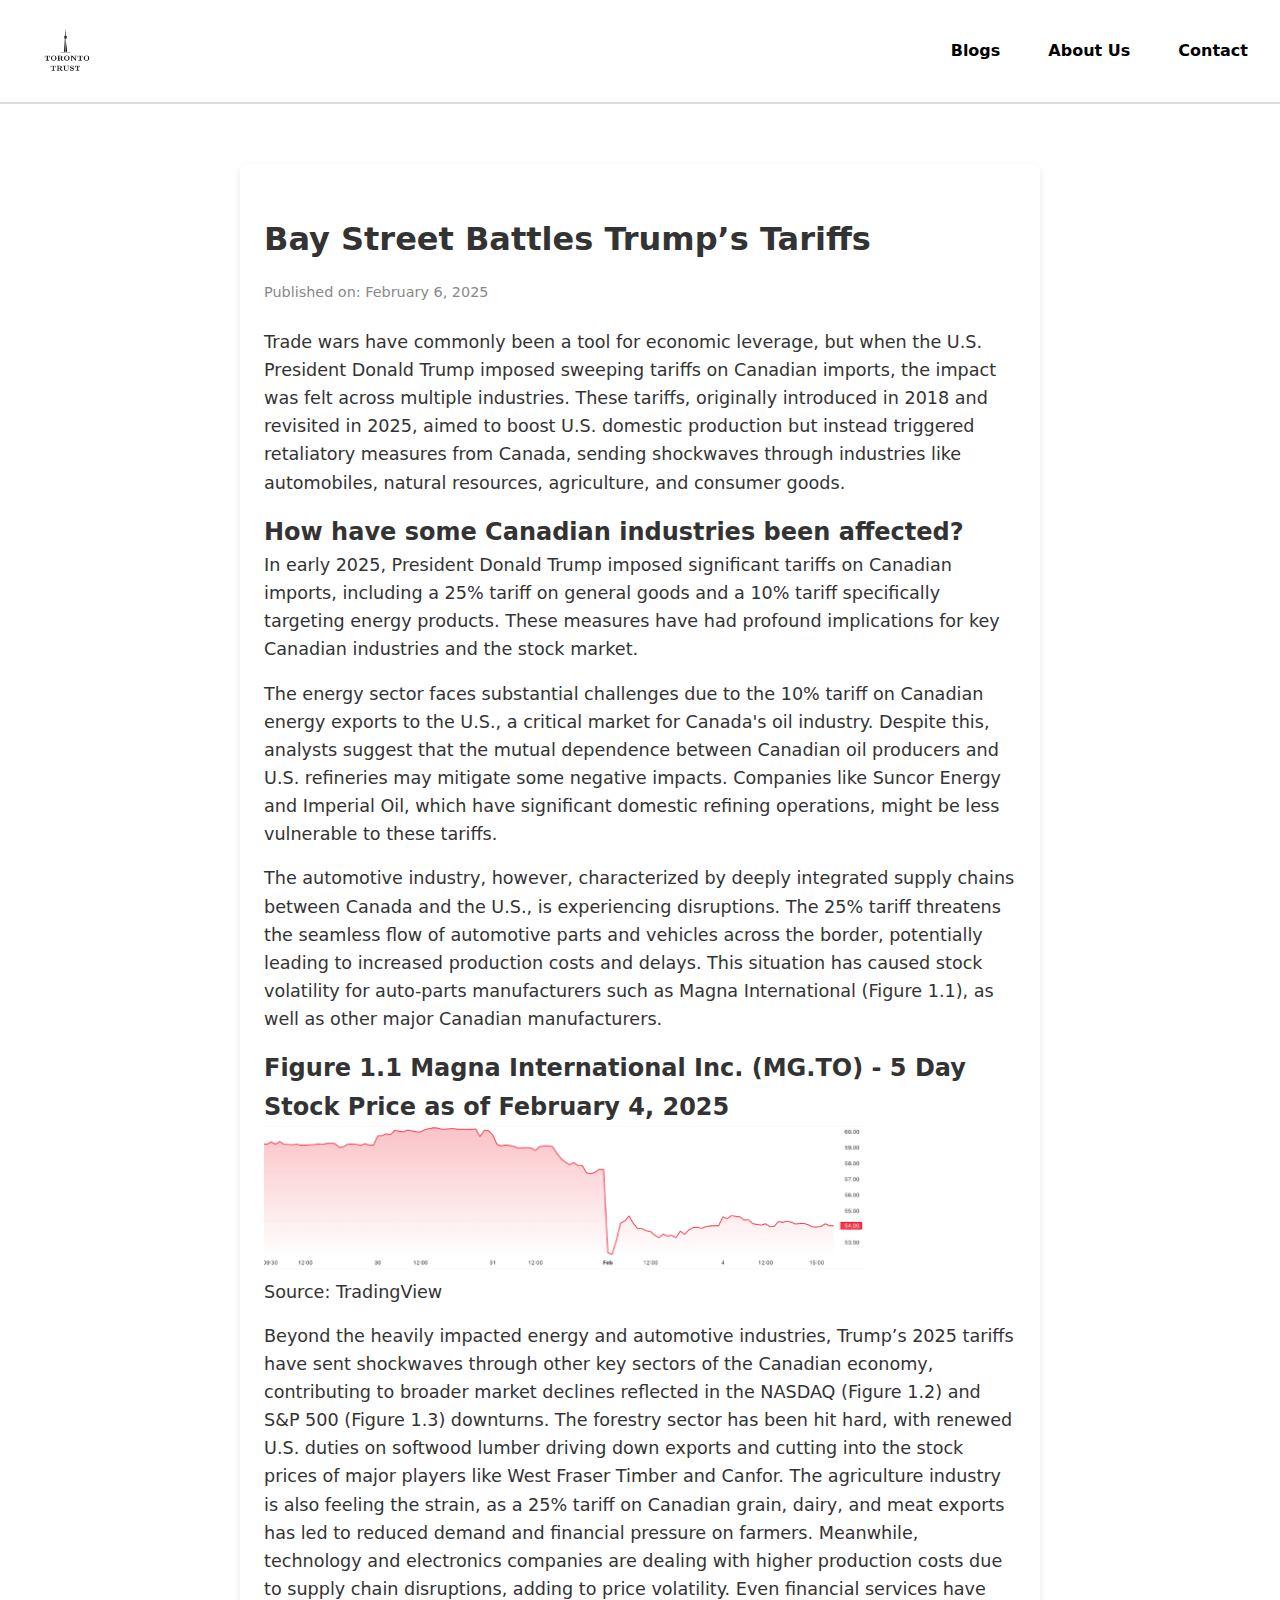
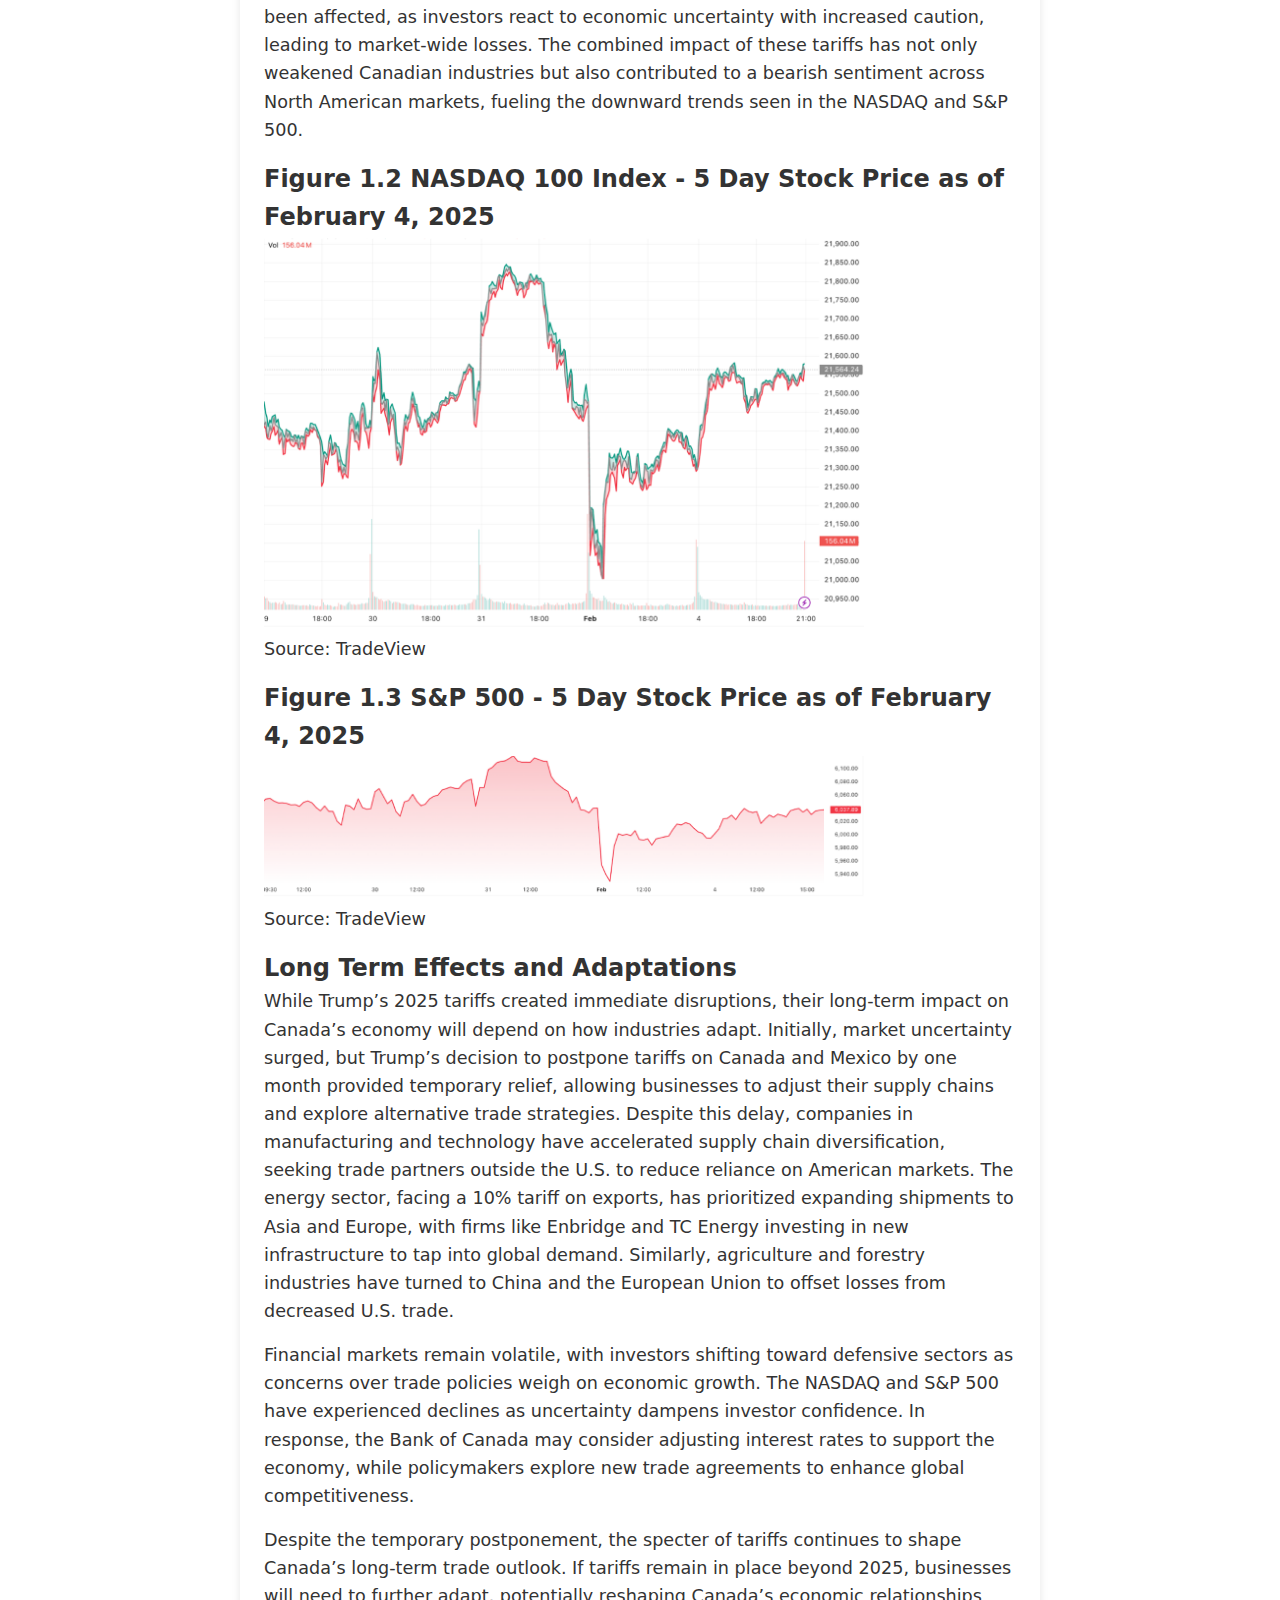
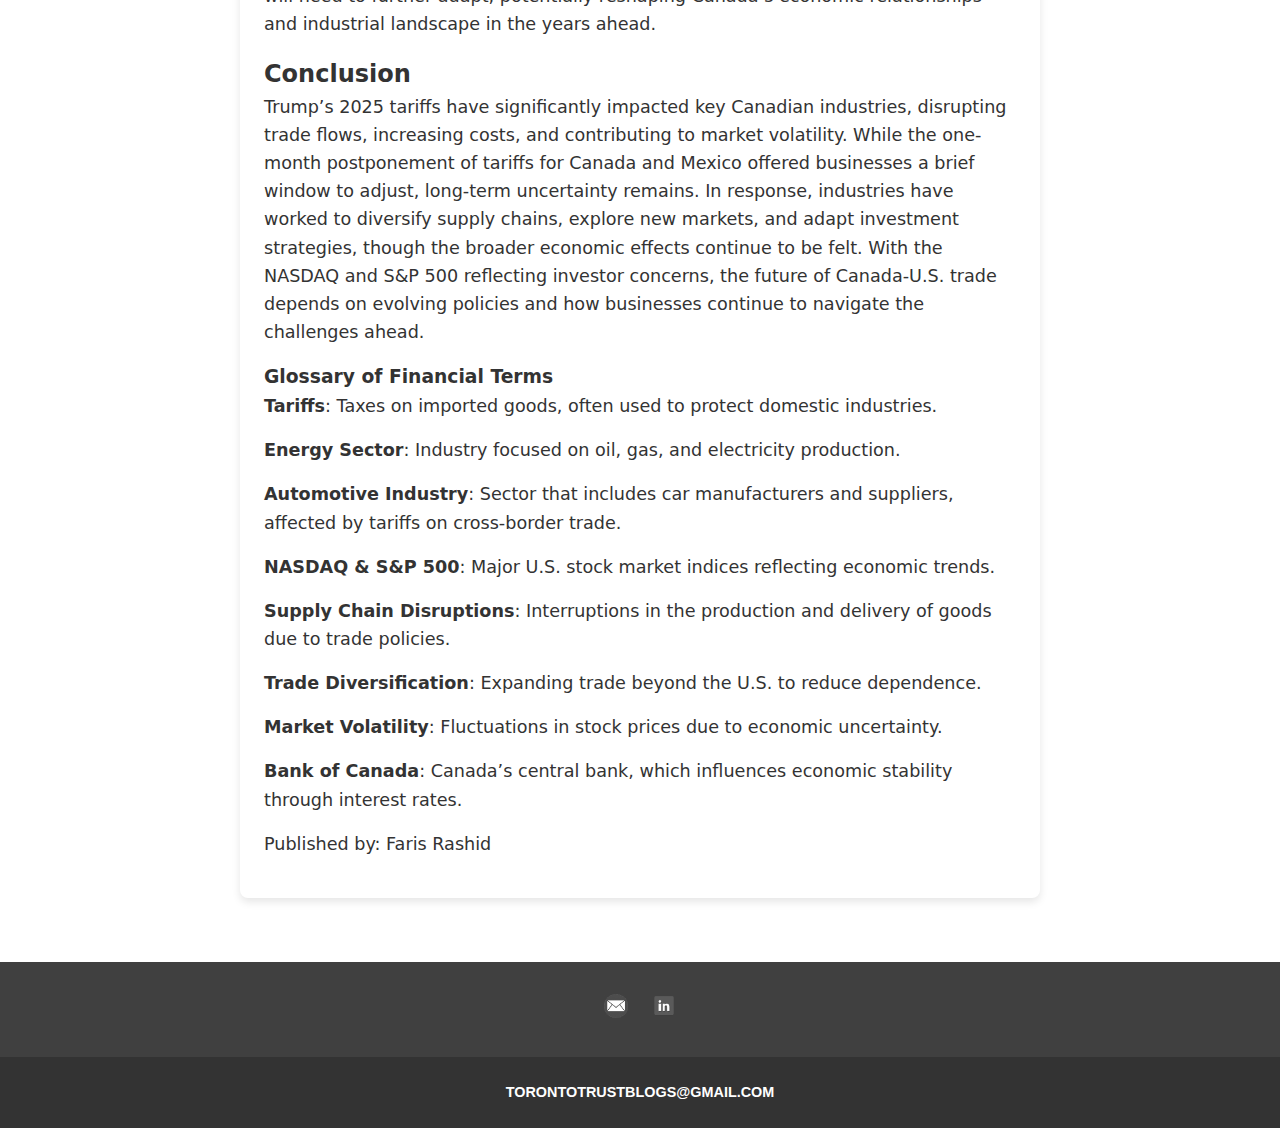
<file: full-blog-post9.html>
<!DOCTYPE html>
<html lang="en">
<head>
  <meta charset="UTF-8">
  <meta name="viewport" content="width=device-width, initial-scale=1.0">
  <title>Blog Post Title - Toronto Trust</title>
  <link rel="stylesheet" href="style.css">
    <link rel="icon" href="favicon.png" type="image/png">
</head>
<body>

  <!-- Navigation Bar -->
  <header>
    <div class="navbar">
      <img src="logo.png" alt="Toronto Trust Logo" class="logo" style="height: 70px;">
      <nav>
        <ul>
          <li><a href="index.html">Blogs</a></li>
          <li><a href="about.html">About Us</a></li>
          <li><a href="contact.html">Contact</a></li>
        </ul>
      </nav>
    </div>
  </header> 

    <!-- Blog Post Content -->
    <!-- Blog Post Content -->
    <!-- Blog Post Content -->
    <!-- Blog Post Content -->
    <!-- Blog Post Content -->
    <!-- Blog Post Content -->
    <!-- Blog Post Content -->
    <!-- Blog Post Content -->
    <!-- Blog Post Content -->
    <!-- Blog Post Content -->
    <!-- Blog Post Content -->
    <!-- Blog Post Content -->
    <!-- Blog Post Content -->
    <!-- Blog Post Content -->
    <!-- Blog Post Content -->
    <!-- Blog Post Content -->
    <!-- Blog Post Content -->
    <!-- Blog Post Content -->
  
  
<main class="blog-post">
    <p>&nbsp;</p>
    <h1>Bay Street Battles Trump’s Tariffs</h1>

    <p class="post-date">Published on: February 6, 2025</p>
    
    <div class="post-content">
        <p>Trade wars have commonly been a tool for economic leverage, but when the U.S. President Donald Trump imposed sweeping tariffs on Canadian imports, the impact was felt across multiple industries. These tariffs, originally introduced in 2018 and revisited in 2025, aimed to boost U.S. domestic production but instead triggered retaliatory measures from Canada, sending shockwaves through industries like automobiles, natural resources, agriculture, and consumer goods.
        </p>

        <h2>How have some Canadian industries been affected?</h2>

        <p>In early 2025, President Donald Trump imposed significant tariffs on Canadian imports, including a 25% tariff on general goods and a 10% tariff specifically targeting energy products. These measures have had profound implications for key Canadian industries and the stock market.</p>

        <p>The energy sector faces substantial challenges due to the 10% tariff on Canadian energy exports to the U.S., a critical market for Canada's oil industry. Despite this, analysts suggest that the mutual dependence between Canadian oil producers and U.S. refineries may mitigate some negative impacts. Companies like Suncor Energy and Imperial Oil, which have significant domestic refining operations, might be less vulnerable to these tariffs.</p>

        <p>The automotive industry, however, characterized by deeply integrated supply chains between Canada and the U.S., is experiencing disruptions. The 25% tariff threatens the seamless flow of automotive parts and vehicles across the border, potentially leading to increased production costs and delays. This situation has caused stock volatility for auto-parts manufacturers such as Magna International (Figure 1.1), as well as other major Canadian manufacturers.</p>

        <h2>Figure 1.1 Magna International Inc. (MG.TO) - 5 Day Stock Price as of February 4, 2025</h2>

        <img src="post_9_images/post9_1.png" alt="Tesla Stock Past 6 Days" style="width:100%; max-width:600px;">
        <p>Source: TradingView</p>

        <p>Beyond the heavily impacted energy and automotive industries, Trump’s 2025 tariffs have sent shockwaves through other key sectors of the Canadian economy, contributing to broader market declines reflected in the NASDAQ (Figure 1.2) and S&P 500 (Figure 1.3) downturns. The forestry sector has been hit hard, with renewed U.S. duties on softwood lumber driving down exports and cutting into the stock prices of major players like West Fraser Timber and Canfor. The agriculture industry is also feeling the strain, as a 25% tariff on Canadian grain, dairy, and meat exports has led to reduced demand and financial pressure on farmers. Meanwhile, technology and electronics companies are dealing with higher production costs due to supply chain disruptions, adding to price volatility. Even financial services have been affected, as investors react to economic uncertainty with increased caution, leading to market-wide losses. The combined impact of these tariffs has not only weakened Canadian industries but also contributed to a bearish sentiment across North American markets, fueling the downward trends seen in the NASDAQ and S&P 500.</p>

        <h2>Figure 1.2 NASDAQ 100 Index - 5 Day Stock Price as of February 4, 2025</h2>

        <img src="post_9_images/post9_2.png" alt="Tesla Stock Past 6 Days" style="width:100%; max-width:600px;">
        <p>Source: TradeView</p>

        <h2>Figure 1.3 S&P 500 - 5 Day Stock Price as of February 4, 2025</h2>
        <img src="post_9_images/post9_3.png" alt="Tesla Stock Past 6 Days" style="width:100%; max-width:600px;">
        <p>Source: TradeView</p>

        <h2>Long Term Effects and Adaptations</h2>

        <p>While Trump’s 2025 tariffs created immediate disruptions, their long-term impact on Canada’s economy will depend on how industries adapt. Initially, market uncertainty surged, but Trump’s decision to postpone tariffs on Canada and Mexico by one month provided temporary relief, allowing businesses to adjust their supply chains and explore alternative trade strategies. Despite this delay, companies in manufacturing and technology have accelerated supply chain diversification, seeking trade partners outside the U.S. to reduce reliance on American markets. The energy sector, facing a 10% tariff on exports, has prioritized expanding shipments to Asia and Europe, with firms like Enbridge and TC Energy investing in new infrastructure to tap into global demand. Similarly, agriculture and forestry industries have turned to China and the European Union to offset losses from decreased U.S. trade.</p>

        <p>Financial markets remain volatile, with investors shifting toward defensive sectors as concerns over trade policies weigh on economic growth. The NASDAQ and S&P 500 have experienced declines as uncertainty dampens investor confidence. In response, the Bank of Canada may consider adjusting interest rates to support the economy, while policymakers explore new trade agreements to enhance global competitiveness.</p>

        <p>Despite the temporary postponement, the specter of tariffs continues to shape Canada’s long-term trade outlook. If tariffs remain in place beyond 2025, businesses will need to further adapt, potentially reshaping Canada’s economic relationships and industrial landscape in the years ahead.</p>

        <h2>Conclusion</h2>

        <p>Trump’s 2025 tariffs have significantly impacted key Canadian industries, disrupting trade flows, increasing costs, and contributing to market volatility. While the one-month postponement of tariffs for Canada and Mexico offered businesses a brief window to adjust, long-term uncertainty remains. In response, industries have worked to diversify supply chains, explore new markets, and adapt investment strategies, though the broader economic effects continue to be felt. With the NASDAQ and S&P 500 reflecting investor concerns, the future of Canada-U.S. trade depends on evolving policies and how businesses continue to navigate the challenges ahead.</p>



        <h3>Glossary of Financial Terms</h3>
<p><strong>Tariffs</strong>: Taxes on imported goods, often used to protect domestic industries.</p>
<p><strong>Energy Sector</strong>: Industry focused on oil, gas, and electricity production.</p>
<p><strong>Automotive Industry</strong>:  Sector that includes car manufacturers and suppliers, affected by tariffs on cross-border trade.</p>
<p><strong>NASDAQ & S&P 500</strong>: Major U.S. stock market indices reflecting economic trends.</p>
<p><strong>Supply Chain Disruptions</strong>: Interruptions in the production and delivery of goods due to trade policies.</p>
<p><strong>Trade Diversification</strong>: Expanding trade beyond the U.S. to reduce dependence.</p>
<p><strong>Market Volatility</strong>: Fluctuations in stock prices due to economic uncertainty.</p>
<p><strong>Bank of Canada</strong>: Canada’s central bank, which influences economic stability through interest rates.</p>

        <!-- Published by section -->
        <p class="post-date">Published by: Faris Rashid</p>
    </div>
</main>

      <!-- Add more content as needed -->
  
    <!-- Blog Post Content -->
    <!-- Blog Post Content -->
    <!-- Blog Post Content -->
    <!-- Blog Post Content -->
    <!-- Blog Post Content -->
    <!-- Blog Post Content -->
    <!-- Blog Post Content -->
    <!-- Blog Post Content -->
    <!-- Blog Post Content -->
    <!-- Blog Post Content -->
    <!-- Blog Post Content -->
    <!-- Blog Post Content -->
    <!-- Blog Post Content -->
    <!-- Blog Post Content -->
    <!-- Blog Post Content -->
    <!-- Blog Post Content -->
    <!-- Blog Post Content -->
    <!-- Blog Post Content -->
  
  
    </div>
  </main>

<!-- Footer Section -->
<footer>
  <div class="footer-top">
    <div class="social-icons">
      <a href="mailto:your-email@example.com"><img src="email1.png" alt="Email Icon"></a>
        <a href="https://www.linkedin.com/company/105530269" target="_blank"><img src="linkedin123.png" alt="LinkedIn Icon"></a>    </div>
  </div>
  <div class="footer-bottom">
    <p>TORONTOTRUSTBLOGS@GMAIL.COM</p>
  </div>
</footer>

</body>
</html>
</file>
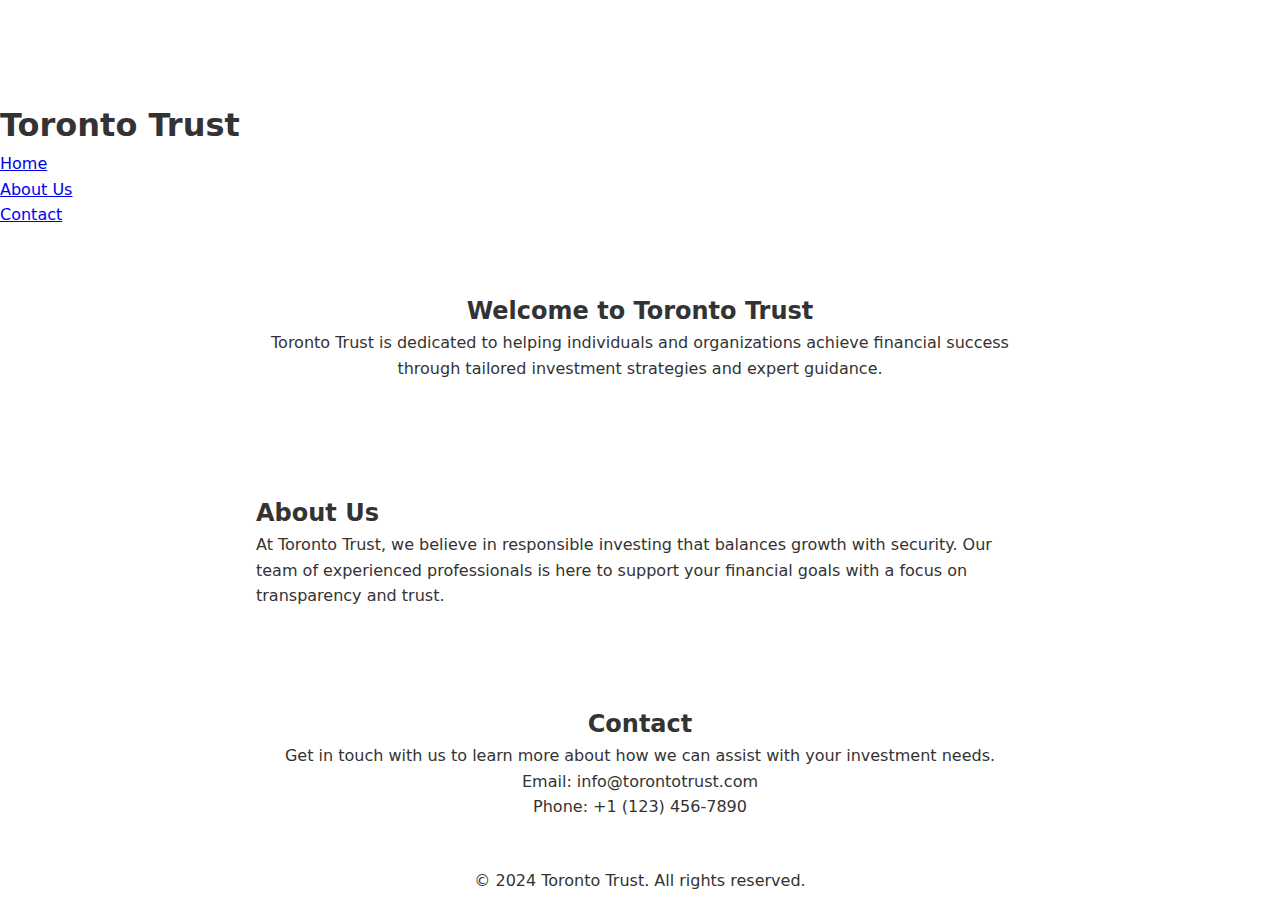
<file: Toronto Trust Index.html>
<!DOCTYPE html>
<html lang="en">
<head>
  <meta charset="UTF-8">
  <meta name="viewport" content="width=device-width, initial-scale=1.0">
  <title>Toronto Trust</title>
  <link rel="stylesheet" href="style.css">
</head>
<body>
  <!-- Navigation Bar -->
  <header>
    <h1>Toronto Trust</h1>
    <nav>
      <ul>
        <li><a href="#home">Home</a></li>
        <li><a href="#about">About Us</a></li>
        <li><a href="#contact">Contact</a></li>
      </ul>
    </nav>
  </header>

  <!-- Home Section -->
  <section id="home" class="section">
    <h2>Welcome to Toronto Trust</h2>
    <p>Toronto Trust is dedicated to helping individuals and organizations achieve financial success through tailored investment strategies and expert guidance.</p>
  </section>

  <!-- About Us Section -->
  <section id="about" class="section">
    <h2>About Us</h2>
    <p>At Toronto Trust, we believe in responsible investing that balances growth with security. Our team of experienced professionals is here to support your financial goals with a focus on transparency and trust.</p>
  </section>

  <!-- Contact Section -->
  <section id="contact" class="section">
    <h2>Contact</h2>
    <p>Get in touch with us to learn more about how we can assist with your investment needs.</p>
    <p>Email: info@torontotrust.com</p>
    <p>Phone: +1 (123) 456-7890</p>
  </section>

  <!-- Footer -->
  <footer>
    <p>&copy; 2024 Toronto Trust. All rights reserved.</p>
  </footer>
</body>
</html>
</file>
<file: style.css>
/* Reset styling */
* {
  margin: 0;
  padding: 0;
  box-sizing: border-box;
}


.raleway-<uniquifier> {
  font-family: "Raleway", sans-serif;
  font-optical-sizing: auto;
  font-weight: <weight>;
  font-style: normal;
}

/* Body styling */
body {
  font-family: system-ui, -apple-system, BlinkMacSystemFont, 'Segoe UI', Roboto, Oxygen, Ubuntu, Cantarell, 'Open Sans', 'Helvetica Neue', sans-serif;
  line-height: 1.6;
  color: #333;
  background-color: #ffffff;
  padding-top: 100px; /* Increase to fully clear the header height */
  margin: 0;
  display: flex;
  flex-direction: column;
  min-height: 100vh;
}

/* Navbar styling */
.navbar {
  display: flex;
  align-items: center;
  justify-content: space-between;
  padding: 1rem 2rem;
  background-color: #ffffff;
  border-bottom: 2px solid #ddd;
  position: fixed;
  width: 100%;
  top: 0;
  z-index: 1000;
}

.navbar .logo {
  height: 80px;
}

.navbar nav ul {
  list-style: none;
  display: flex;
  gap: 3rem;
}

.navbar nav ul li a {
  color: #000000;
  text-decoration: none;
  font-weight: bold;
  font-size: 16px;
}

.navbar nav ul li a:hover {
  color: #8a8a8a;
  cursor: pointer;
  transition: 0.3s;
}

/* Section styling */
.section {
  padding: 3rem 1rem;
  text-align: center;
  max-width: 800px;
  margin: 0 auto;
}

/* Home section styling */
#home {
  background-color: #fff;
  padding: 4rem 1rem;
}

/* About section styling */
#about {
  background-color: #ffffff;
  text-align: left;
  max-width: 800px;
  margin: 0 auto;
}


/* Team Container Styling */
.team-container {
  display: flex;
  justify-content: space-between;
  gap: 20px;
  margin-top: 20px;
}

.team-member {
  flex: 1;
  background-color: #f9f9f9;
  padding: 15px;
  border-radius: 8px;

}

.team-member:hover{
  transition: 0.4s;
  box-shadow: 0 20px 15px rgba(0, 0, 0, 0.1);
  cursor: pointer;
}

.team-member h3 {
  font-weight: bold;
  font-size: 1.2rem;
  margin-bottom: 10px;
}

.team-member p {
  margin: 5px 0;
  font-weight: normal;
}

.team-member p strong {
  font-weight: bold;
}

.team-member a {
  margin-right: 10px;
}

/* About Page Banner Styling */
.about-banner {
  position: relative;
  width: 100%;
  height: 265px;
  background: 
    linear-gradient(rgba(0, 0, 0, 0.2), rgba(0, 0, 0, 0.5)),
    url('aboutbanner123.jpeg'); /* Path to About Us banner image */
  background-size: cover;
  background-position: center;
  background-blend-mode: multiply;
}

/* Contact Page Banner Styling */
.contact-banner {
  position: relative;
  width: 100%;
  height: 265px;
  background: 
    linear-gradient(rgba(0, 0, 0, 0.2), rgba(0, 0, 0, 0.5)),
    url('contactusbanner.jpg'); /* Path to Contact Us banner image */
  background-size: cover;
  background-position: center;
  background-blend-mode: multiply;
}
}

.banner-overlay {
  position: absolute;
  top: 0;
  left: 0;
  width: 100%;
  height: 100%;
  display: flex;
  justify-content: center;
  align-items: center;
}

.banner-overlay h1 {
  color: #ffffff;
  font-size: 2.5rem;
  font-weight: bold;
  text-shadow: 1px 1px 3px rgba(0, 0, 0, 0.6);
}

/* Blog Post Content Styling */
.blog-post {
  max-width: 800px;
  margin: 4rem auto;
  padding: 1.5rem;
  background-color: #ffffff;
  border-radius: 8px;
  box-shadow: 0px 4px 8px rgba(0, 0, 0, 0.1);
}

.blog-post h1 {
  font-size: 2rem;
  margin-bottom: 1rem;
  color: #333333;
}

.post-date {
  font-size: 0.9rem;
  color: #888888;
  margin-bottom: 1.5rem;
}

.post-content p {
  font-size: 1.1rem;
  line-height: 1.6;
  color: #333333;
  margin-bottom: 1rem;
}

/* Blog Preview Container */
.blog-preview {
  display: flex;
  align-items: center;
  background-color: #f9f9f9;
  padding: 1.5rem;
  margin: 1rem 0;
  border-radius: 8px;
  box-shadow: 0px 4px 8px rgba(0, 0, 0, 0.1);
  transition: box-shadow 0.3s ease;
}

.blog-preview:hover {
  box-shadow: 0 20px 15px rgba(0, 0, 0, 0.1);
  transition: 0.4s;
  cursor: pointer;
}

/* Company Logo */
.blog-logo {
  width: 160px;
  height: 80px;
  margin-right: 1.5rem;
  border-radius: 8px;
}

/* Blog Content */
.blog-content {
  display: flex;
  flex-direction: column;
}

.blog-title {
  text-align: left;
  font-size: 1.5rem;
  margin-bottom: 0.5rem;
  color: #333;
}

.blog-snippet {
  text-align: left;
  font-size: 1rem;
  color: #666;
  margin-bottom: 0.5rem;
}

/* Read More Link */
.read-more {
  font-size: 0.9rem;
  text-align: left;
  color: #333333;
  text-decoration: none;
  font-weight: bold;
}

.read-more:hover {
  text-decoration: underline;
}

/* Contact form section */
#contact {
  background-color: #ffffff;
  padding: 3rem 1rem;
}

form {
  display: flex;
  flex-direction: column;
  align-items: center;
  max-width: 500px;
  margin: 0 auto;
  padding: 1rem;
  background-color: #fff;
  border-radius: 8px;
  box-shadow: 0px 4px 8px rgba(0, 0, 0, 0.1);
}

form label {
  font-weight: bold;
  margin-top: 1rem;
  text-align: left;
  width: 100%;
  
}

form input, form textarea {
  width: 100%;
  padding: 0.8rem;
  margin: 0.8rem 0;
  border: 1px solid #000000;
  border-radius: 4px;
  font-family: Arial, Helvetica, sans-serif;
}

form button {
  background-color: #000000;
  color: #fff;
  border: none;
  cursor: pointer;
  padding: 0.8rem 2rem;
  font-size: 1rem;
  border-radius: 4px;
}

form button:hover {
  background-color: #8a8a8a;
  transition: 0.4s;
}

/* Footer styling */
footer {
  width: 100%;
  text-align: center;
}

/* Top part of the footer with social icons */
.footer-top {
  background-color: #404040; /* Slightly darker gray */
  padding: 2rem; /* Increase padding for more height */
}

.social-icons {
  display: flex;
  justify-content: center;
  gap: 1.5rem;
}

.social-icons a img {
  width: 24px;
  height: 24px;
  filter: grayscale(100%);
  transition: filter 0.3s;
}

.social-icons a img:hover {
  filter: grayscale(0%);
  transition: 0.2s;
}

/* Bottom part of the footer with email text */
.footer-bottom {
  background-color: #333333; /* Darker gray */
  color: #ffffff;
  padding: 1.5rem;
  font-size: 0.9rem; /* Slightly larger font size */
  font-family: Arial, Helvetica, sans-serif; /* Set font to Arial */
  font-weight: bolder; /* Ensure the text is not bold */
  display: flex;
  flex-direction: column;
  align-items: center;
}
</file>
